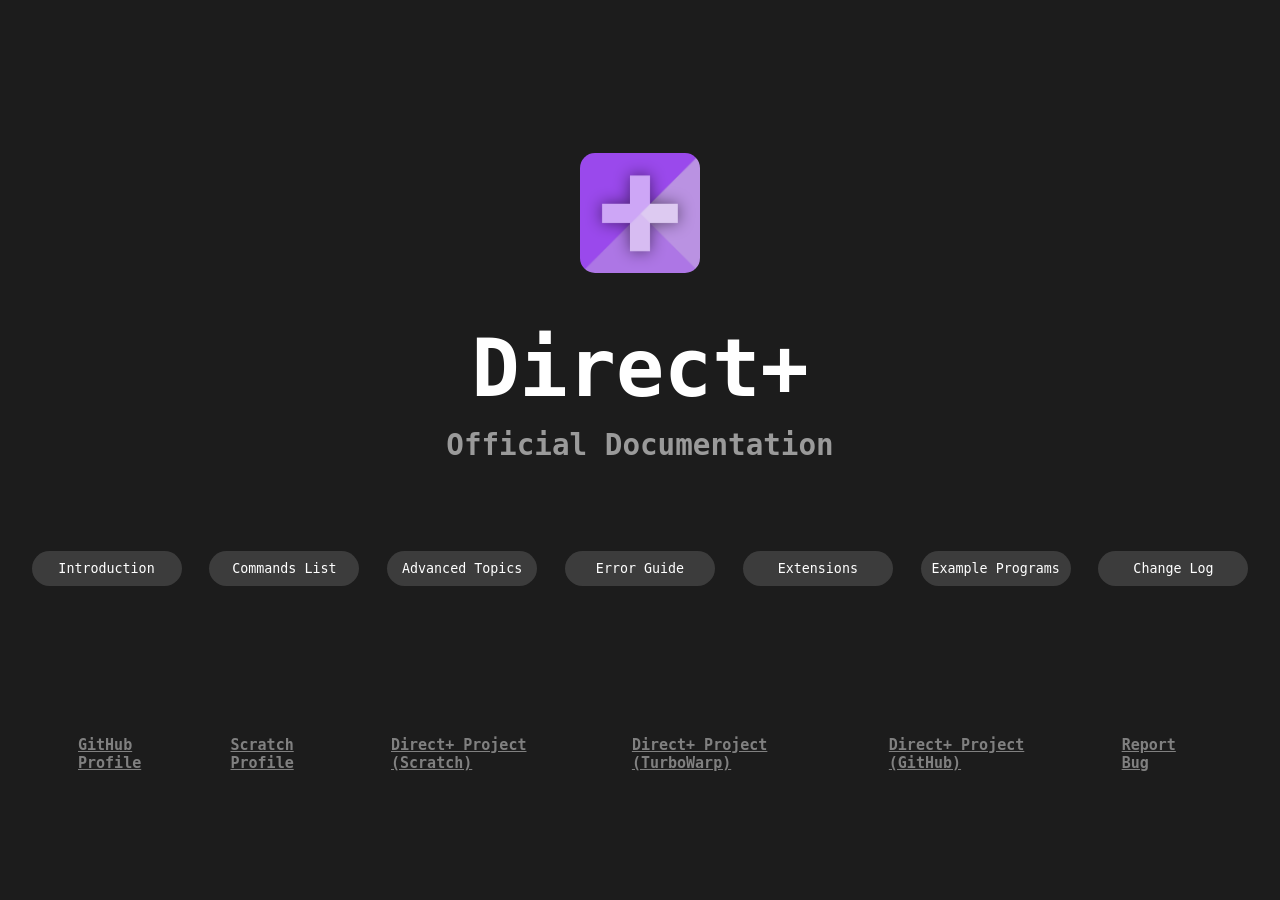
<file: docs/index.html>
<!DOCTYPE html>
<html lang="en">
    <head>
        <title>Direct+ Official Documentation</title>
        <meta charset="UTF-8">
        <meta name="google-site-verification" content="j9kWLOAFXV8In6po09F0lilmvn9TvzdoTf05JleDmso" />
        <link rel="stylesheet" href="styles.css">
        <link rel="icon" type="image/x-icon" href="images/favicon.ico">
        <script src="script.js" defer></script>
    </head>
    <body>
        <div class="Landing">
            <div class="Text">
                <img src="images/logo.png" alt="Direct+ Logo" class="Logo">
                <div class="Title">
                    <h1>Direct+</h1>
                </div>
                <div class="TitleContainer">
                    <div class="Explanation">
                        <h3>Official Documentation</h3>
                    </div>
                </div>
                <div class="NavButtons">
                    <button class="IntroductionButton" id="IntroductionButton">Introduction</button>
                    <button class="CommandsListButton" id="CommandsListButton">Commands List</button>
                    <button class="AdvancedTopicsButton" id="AdvancedTopicsButton">Advanced Topics</button>
                    <button class="ErrorGuideButton" id="ErrorGuideButton">Error Guide</button>
                    <button class="ExtensionsButton" id="ExtensionsButton">Extensions</button>
                    <button class="ProgramsButton" id="ExamplesButton">Example Programs</button>
                    <button class="ChangeLogButton" id="ChangeLogButton">Change Log</button>
                </div>
                <div class="Footer">
                    <a href="https://github.com/SML365" class="LinkGray">GitHub Profile</a>
                    <a href="https://scratch.mit.edu/users/SML_365" class="LinkGray">Scratch Profile</a>
                    <a href="https://scratch.mit.edu/projects/1183429217" class="LinkGray">Direct+ Project (Scratch)</a>
                    <a href="https://turbowarp.org/1183429217" class="LinkGray">Direct+ Project (TurboWarp)</a>
                    <a href="https://github.com/SML365/directplus" class="LinkGray">Direct+ Project (GitHub)</a>
                    <a href="https://github.com/SML365/directplus/issues" class="LinkGray">Report Bug</a>
                </div>
            </div>
        </div>
    </body>
</html>
</file>
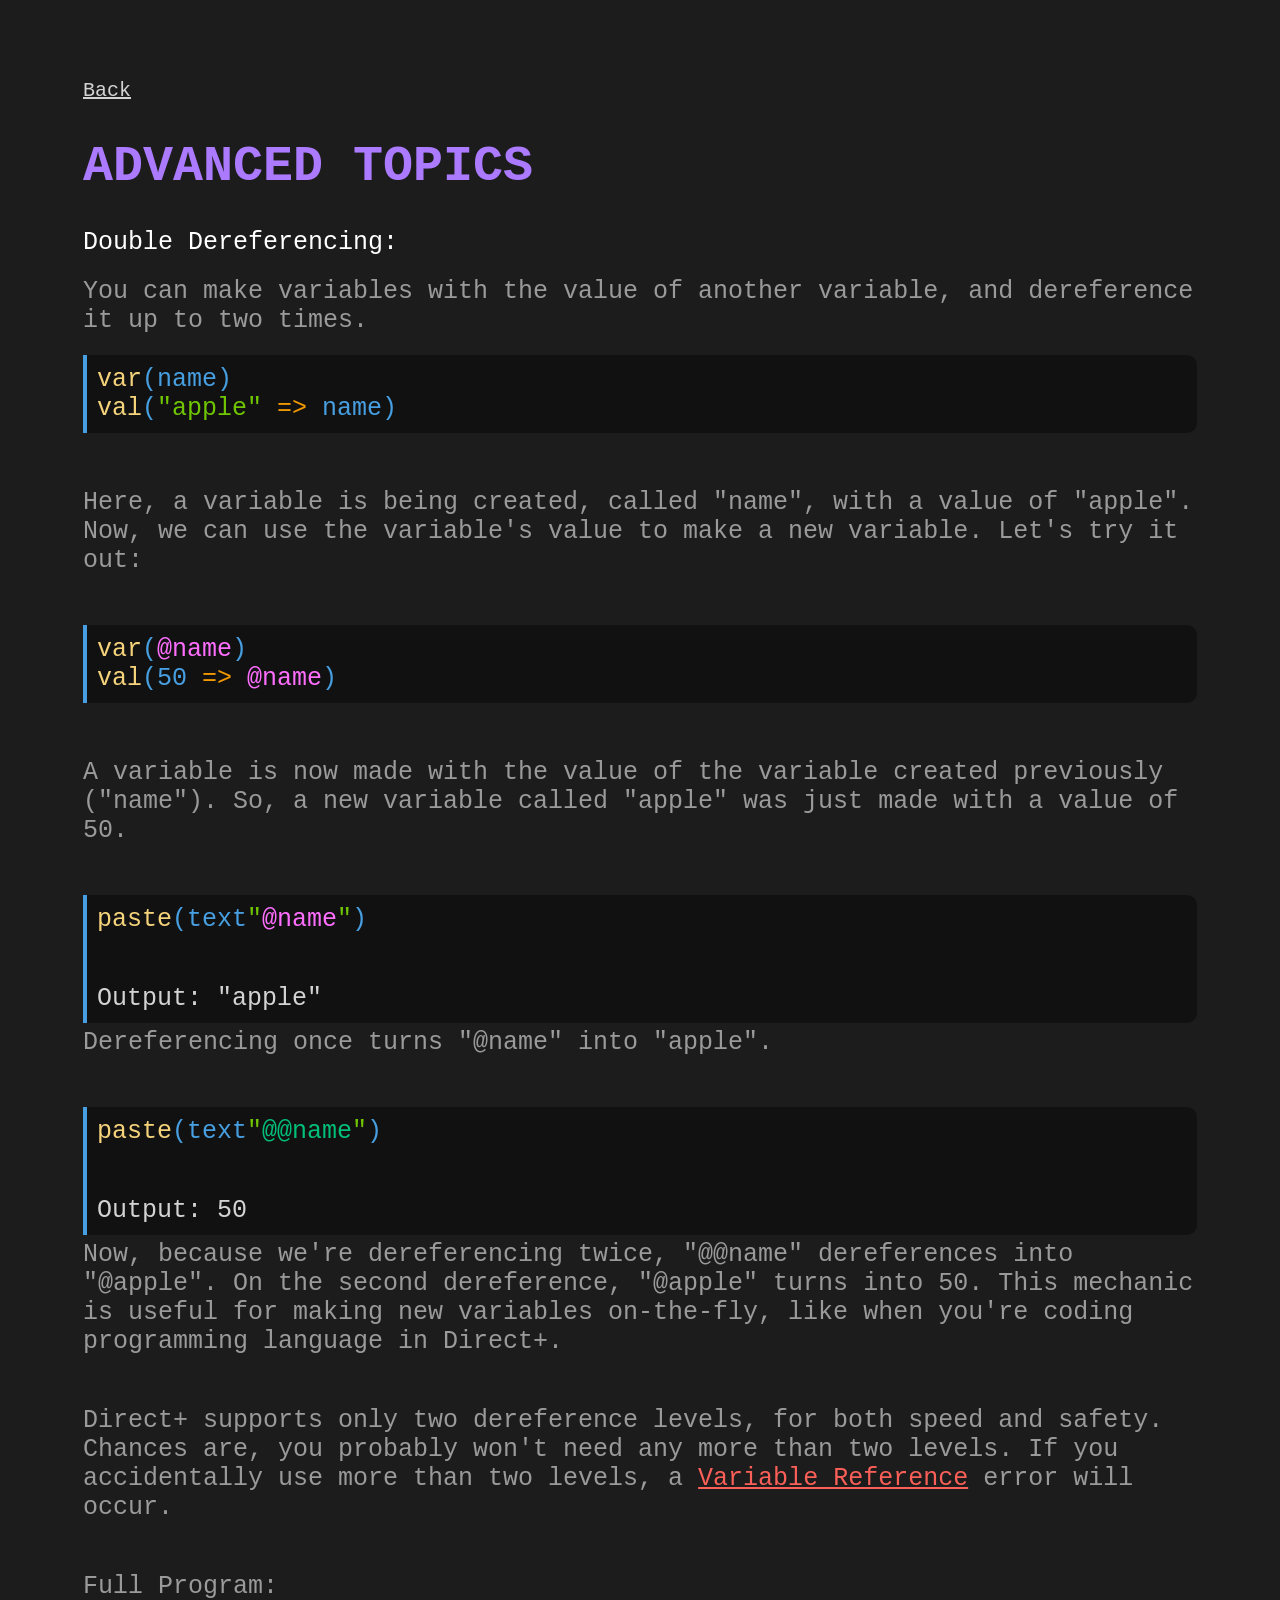
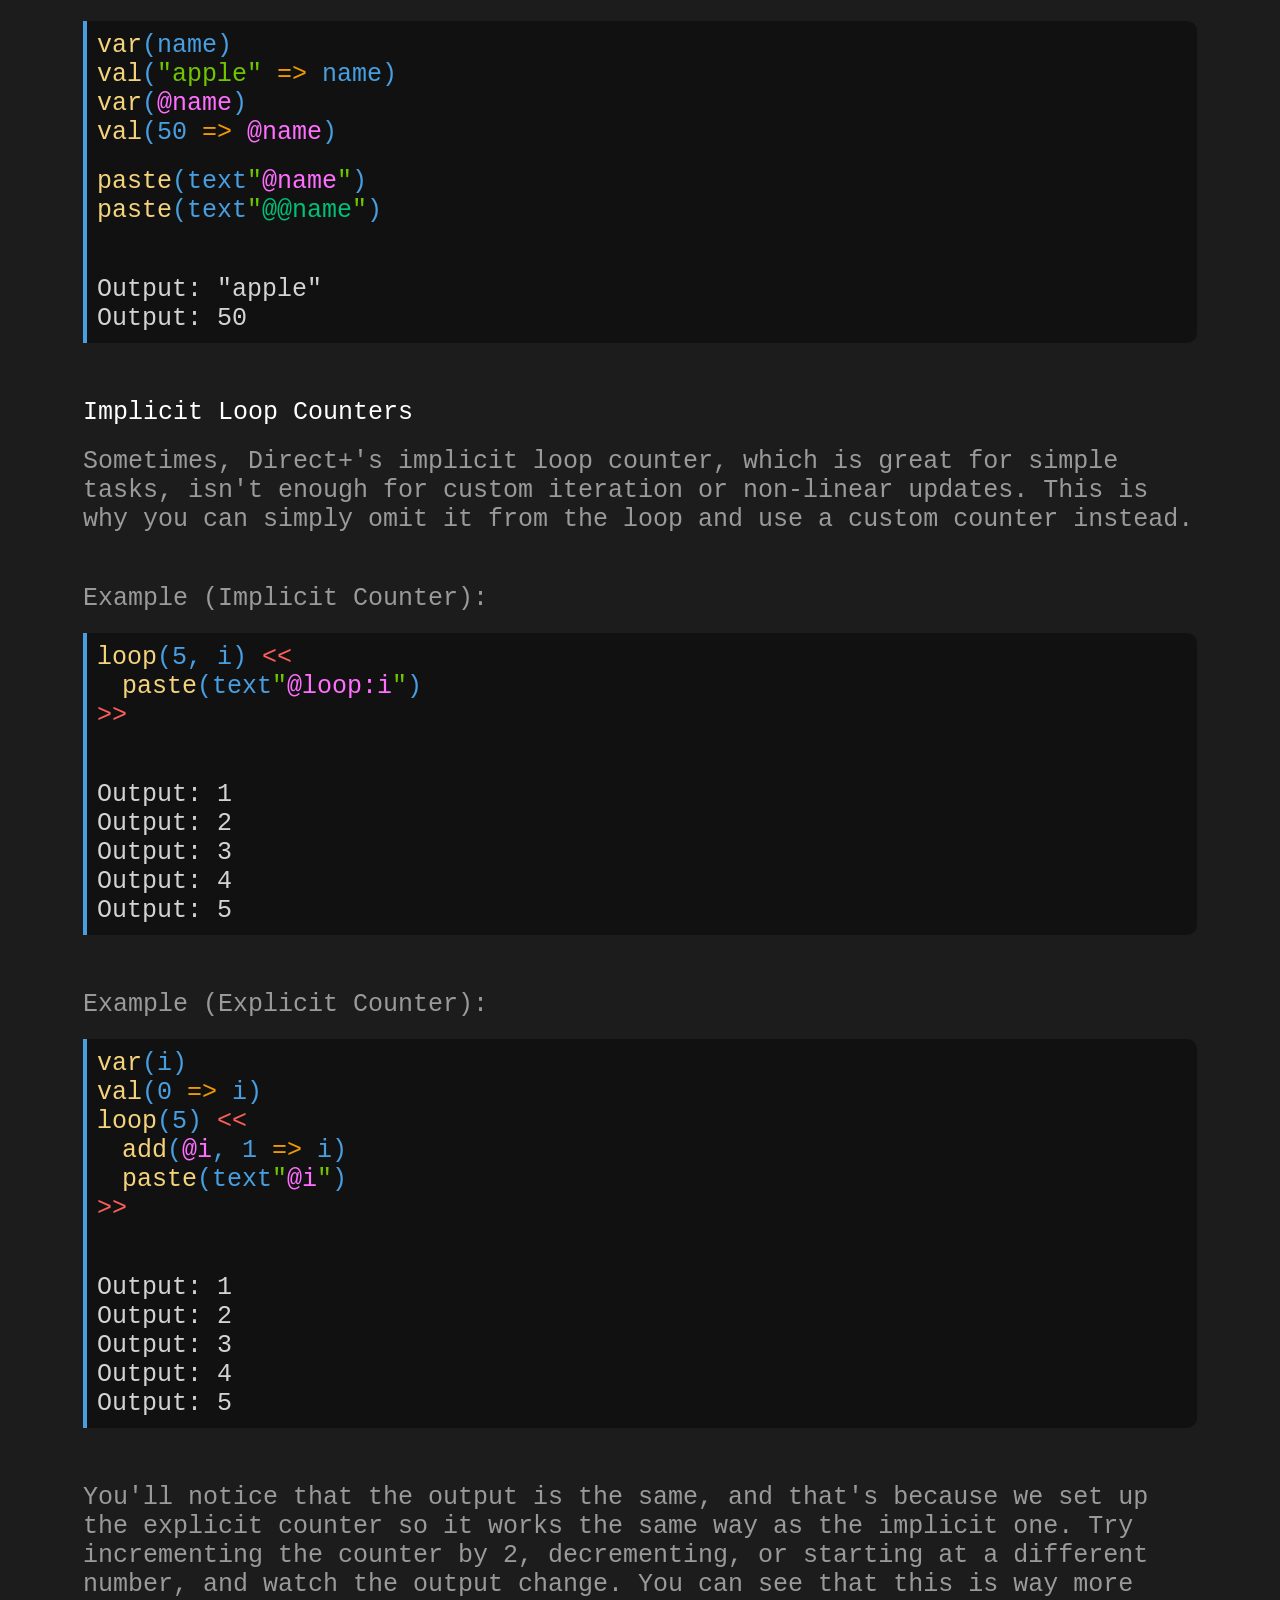
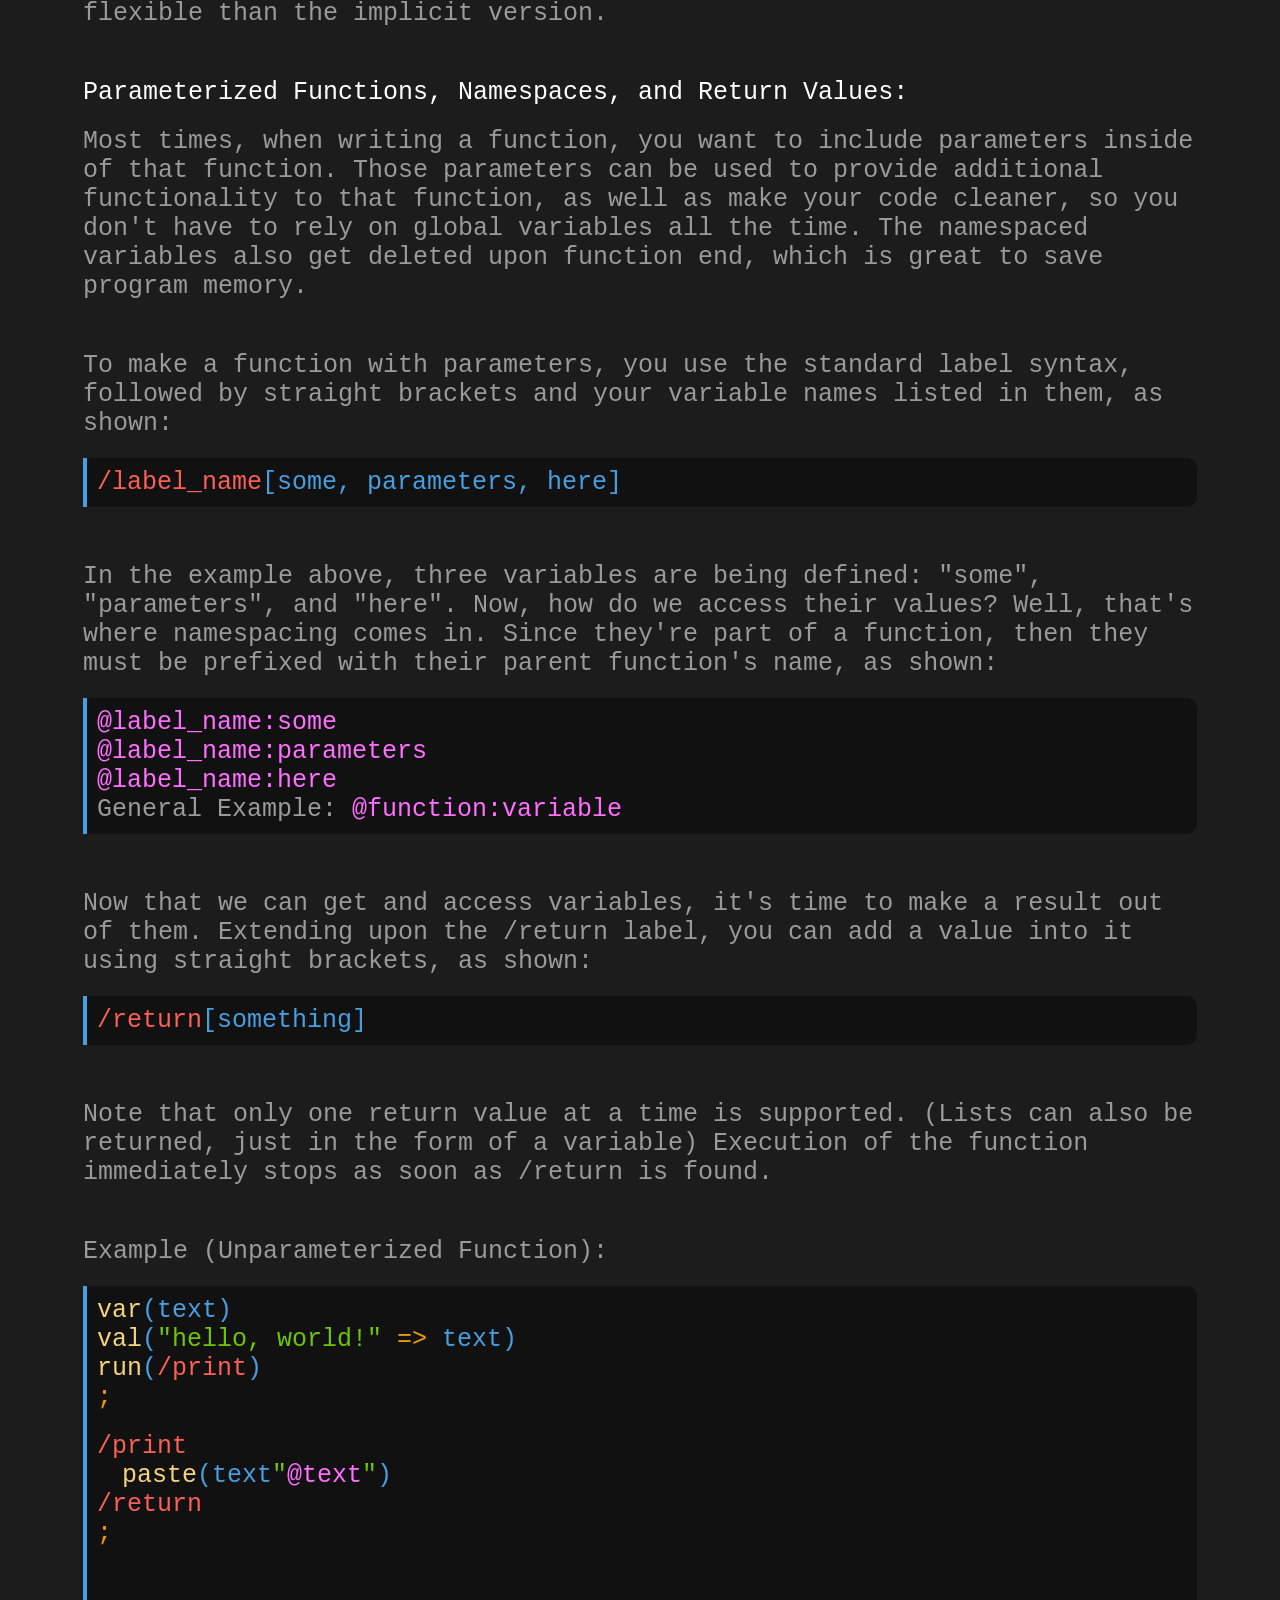
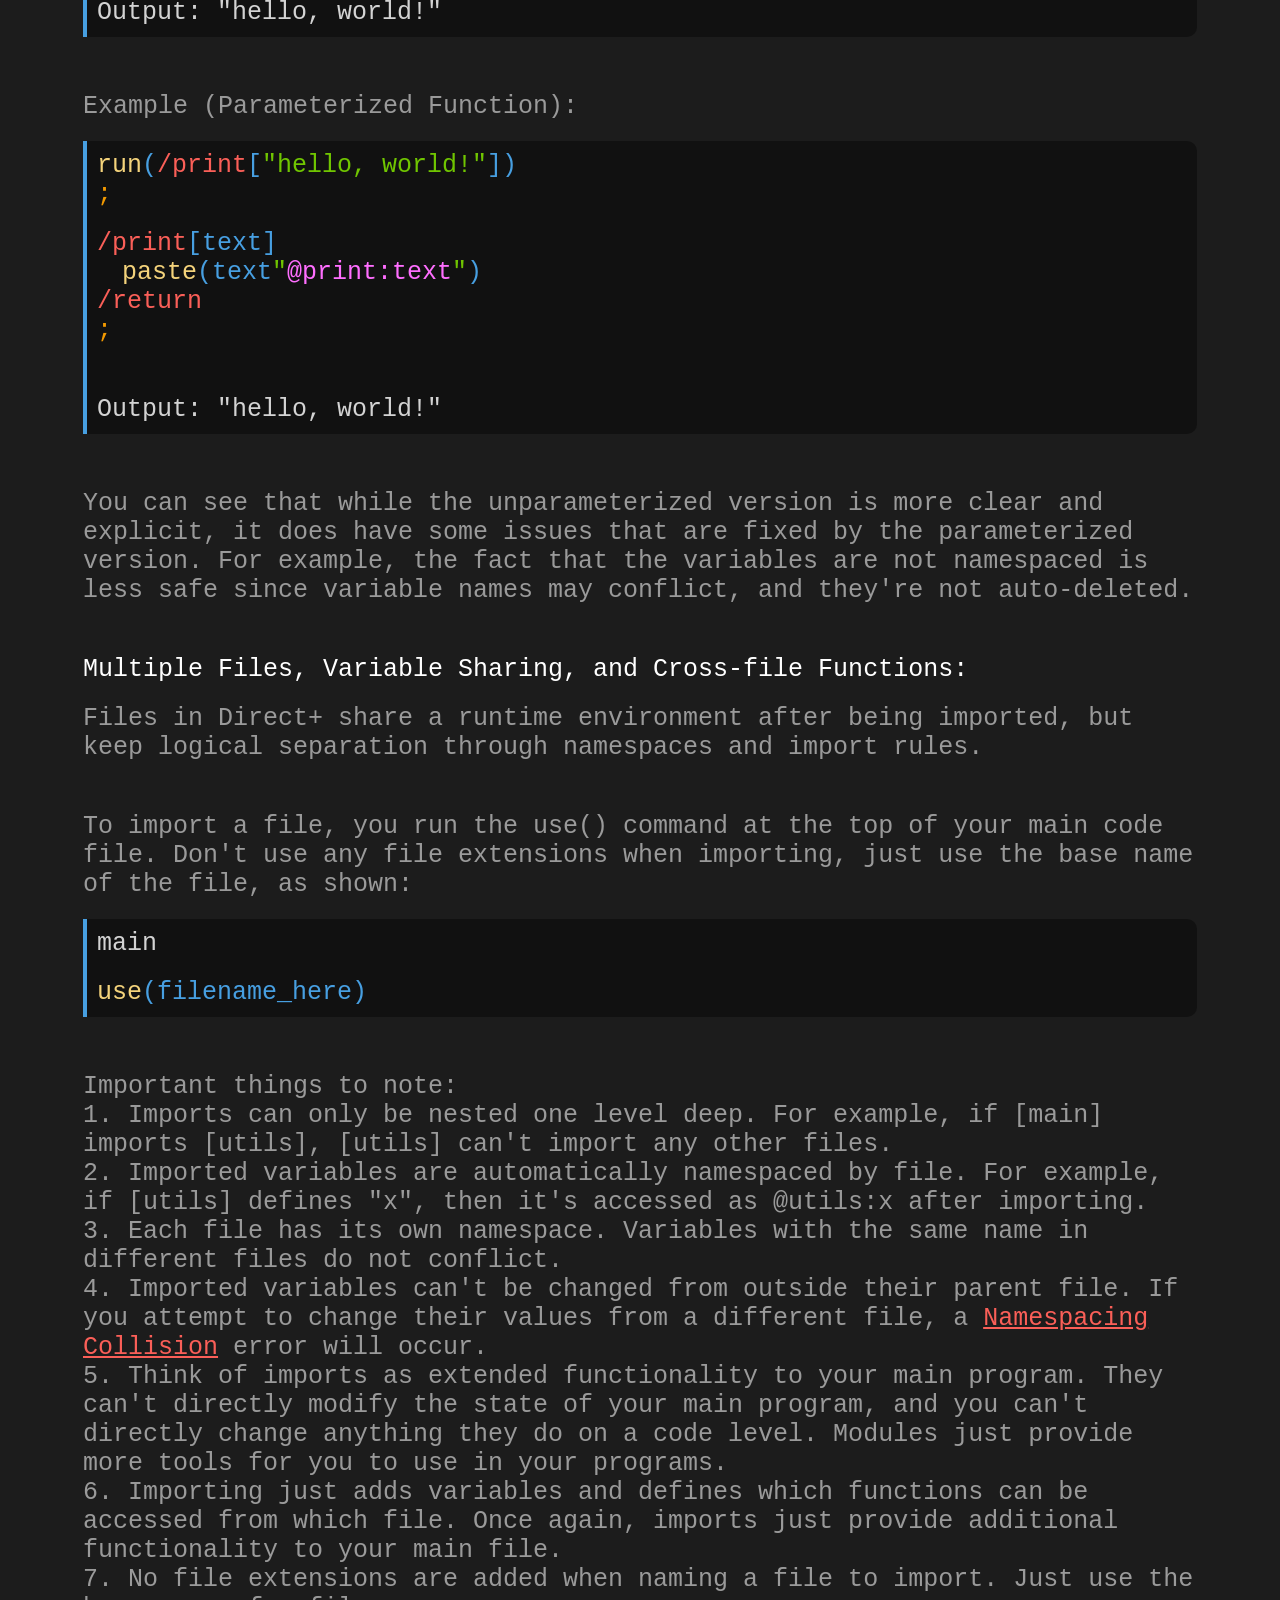
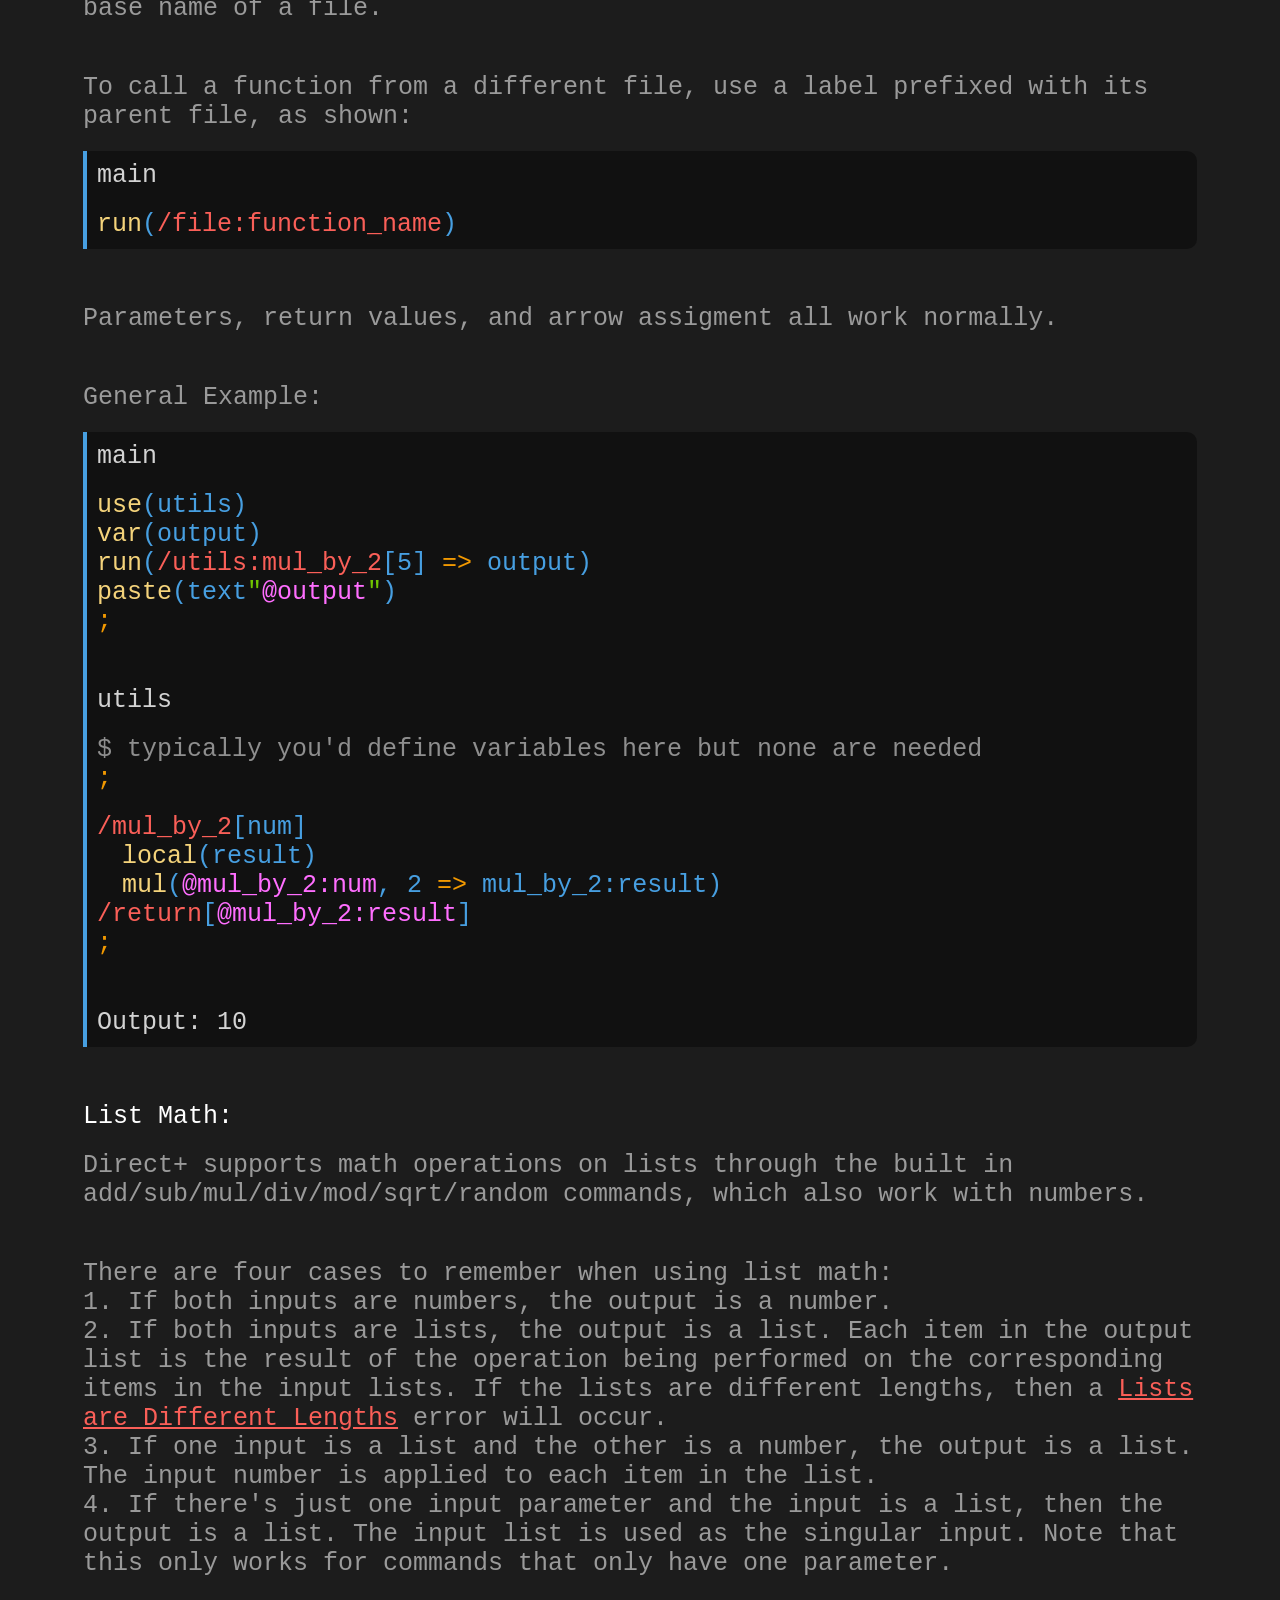
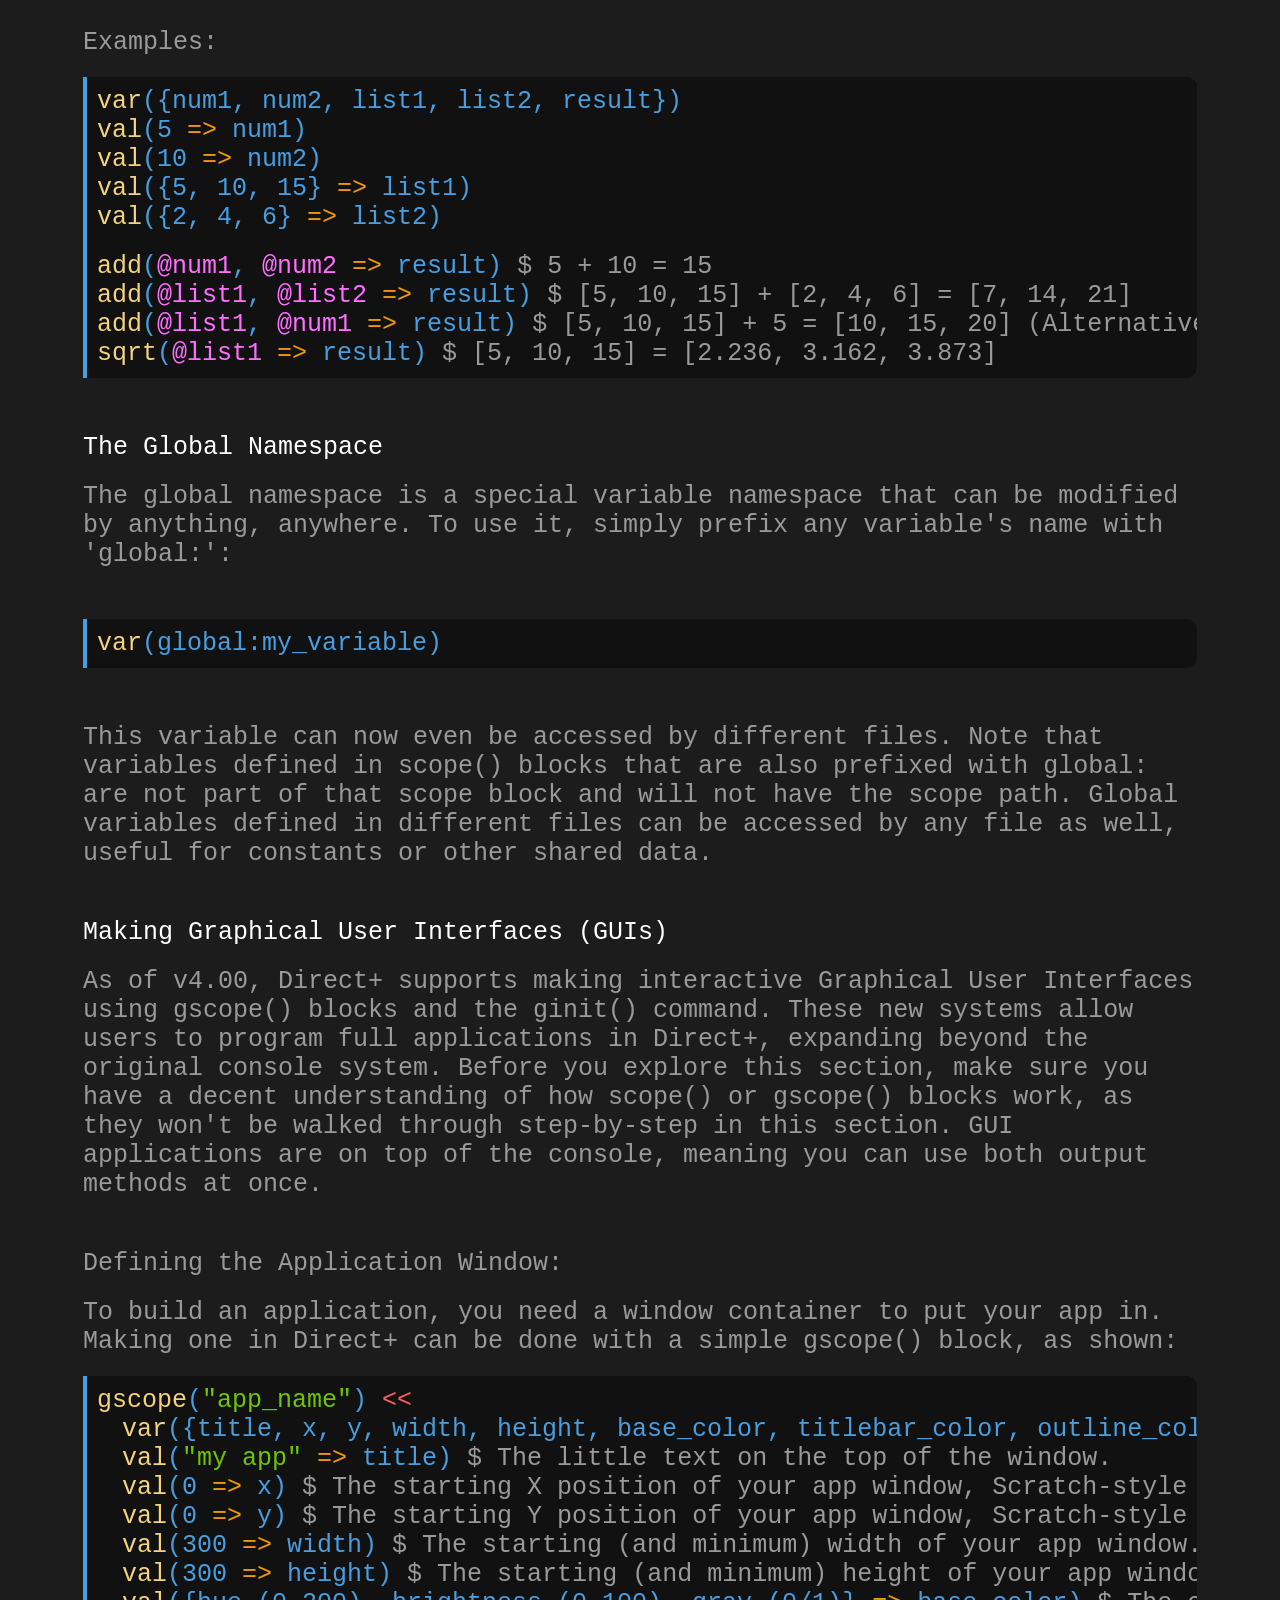
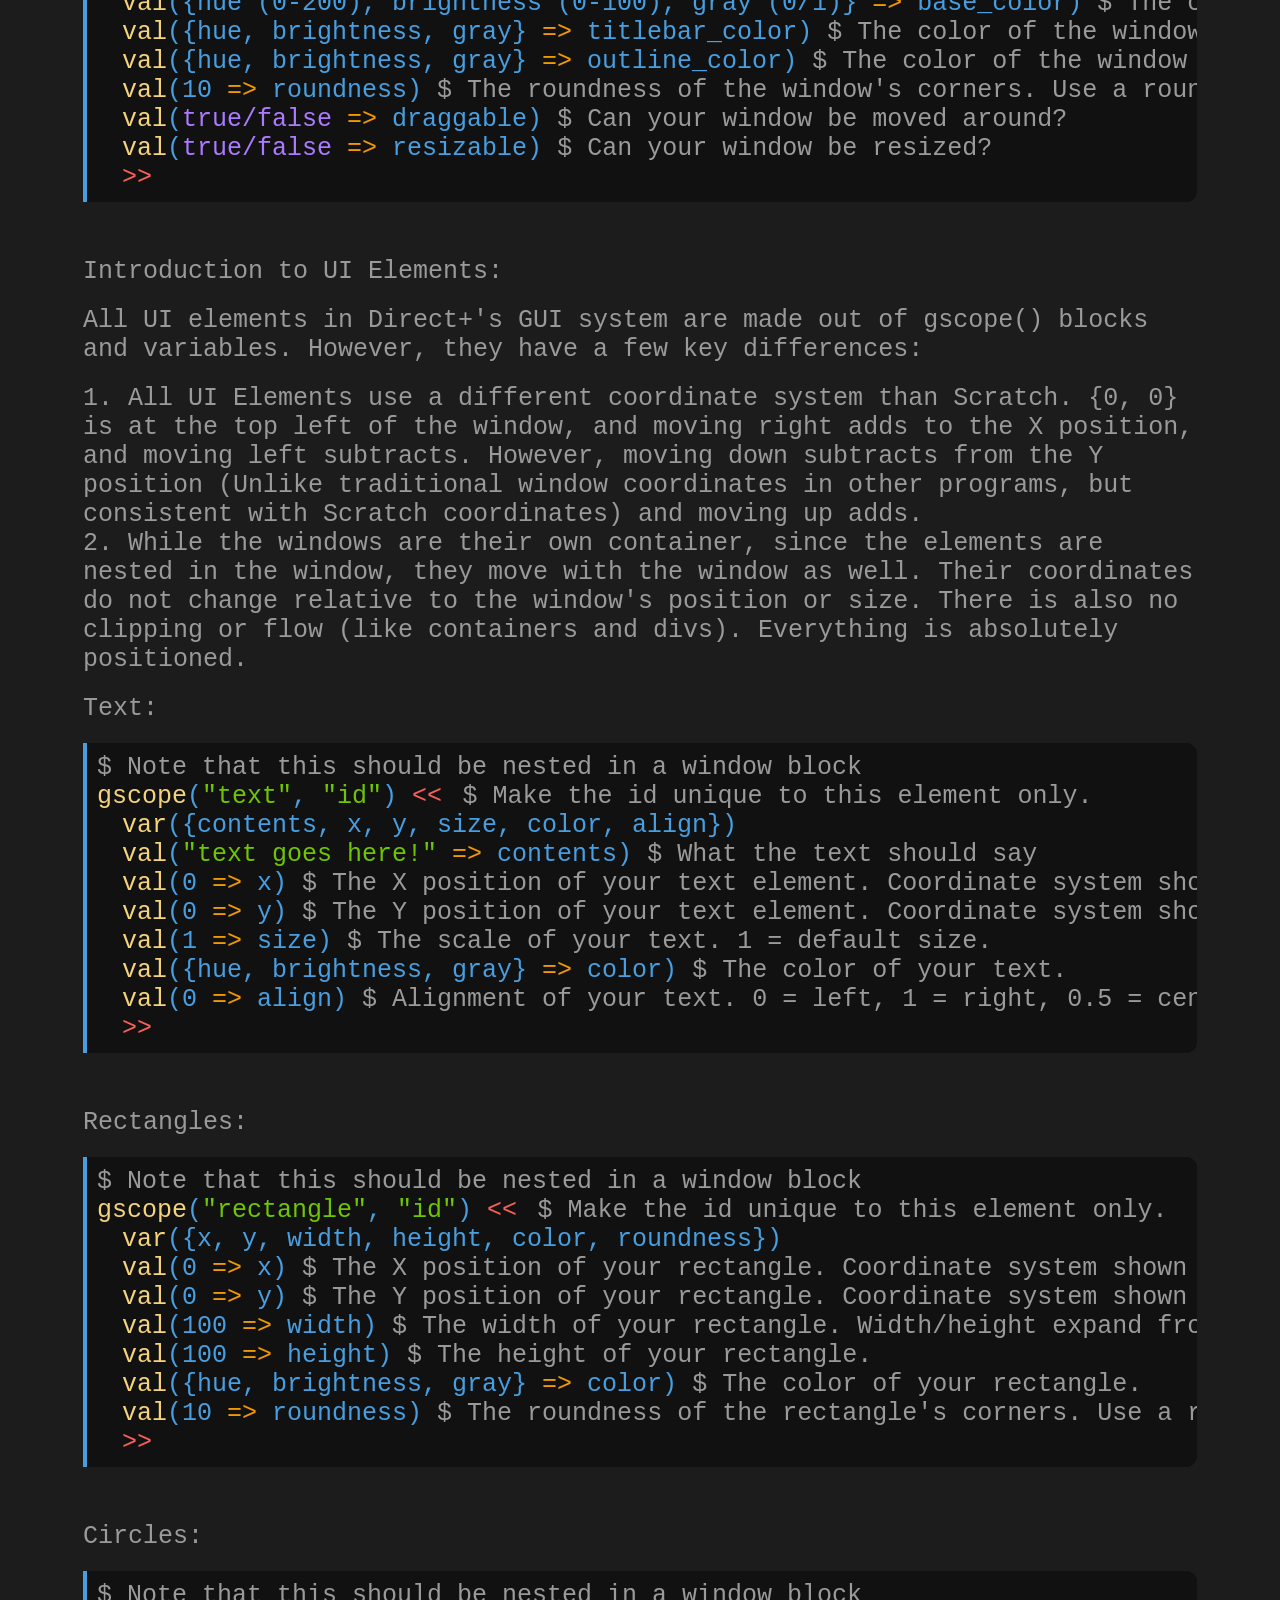
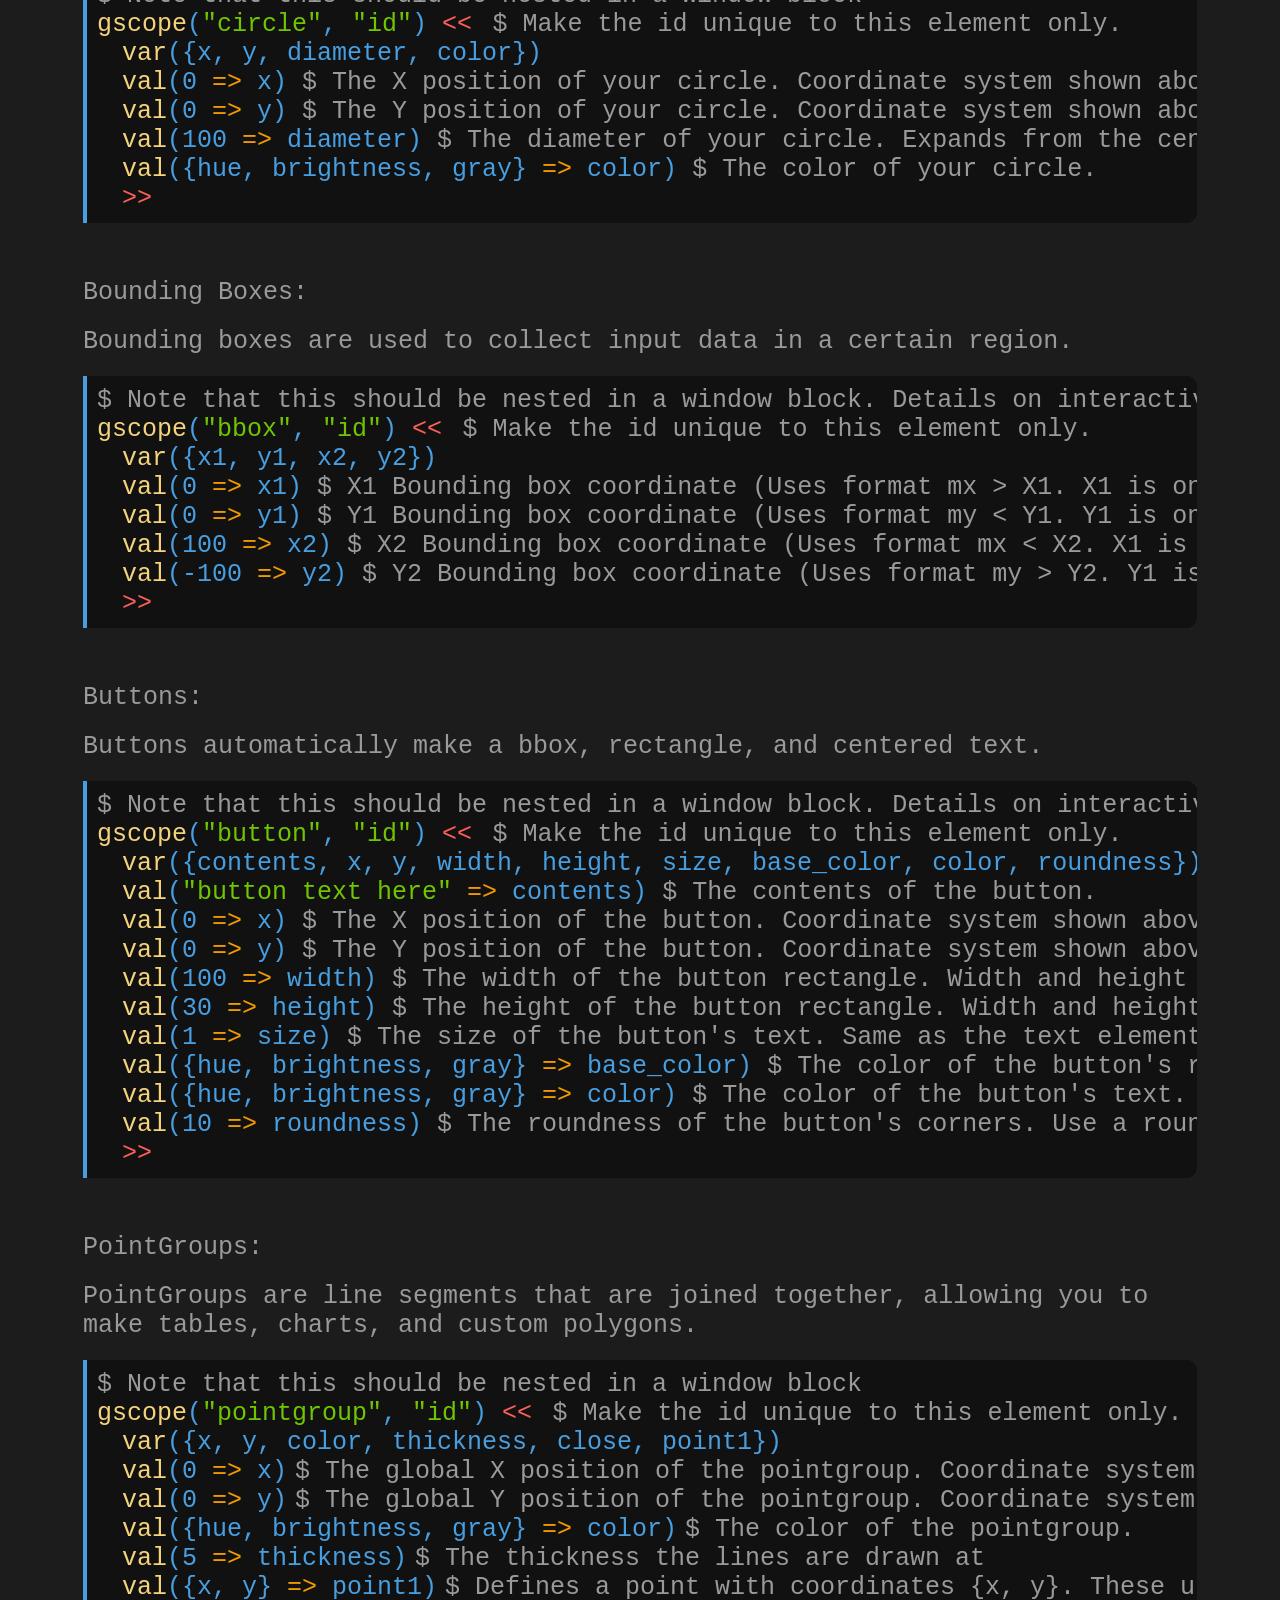
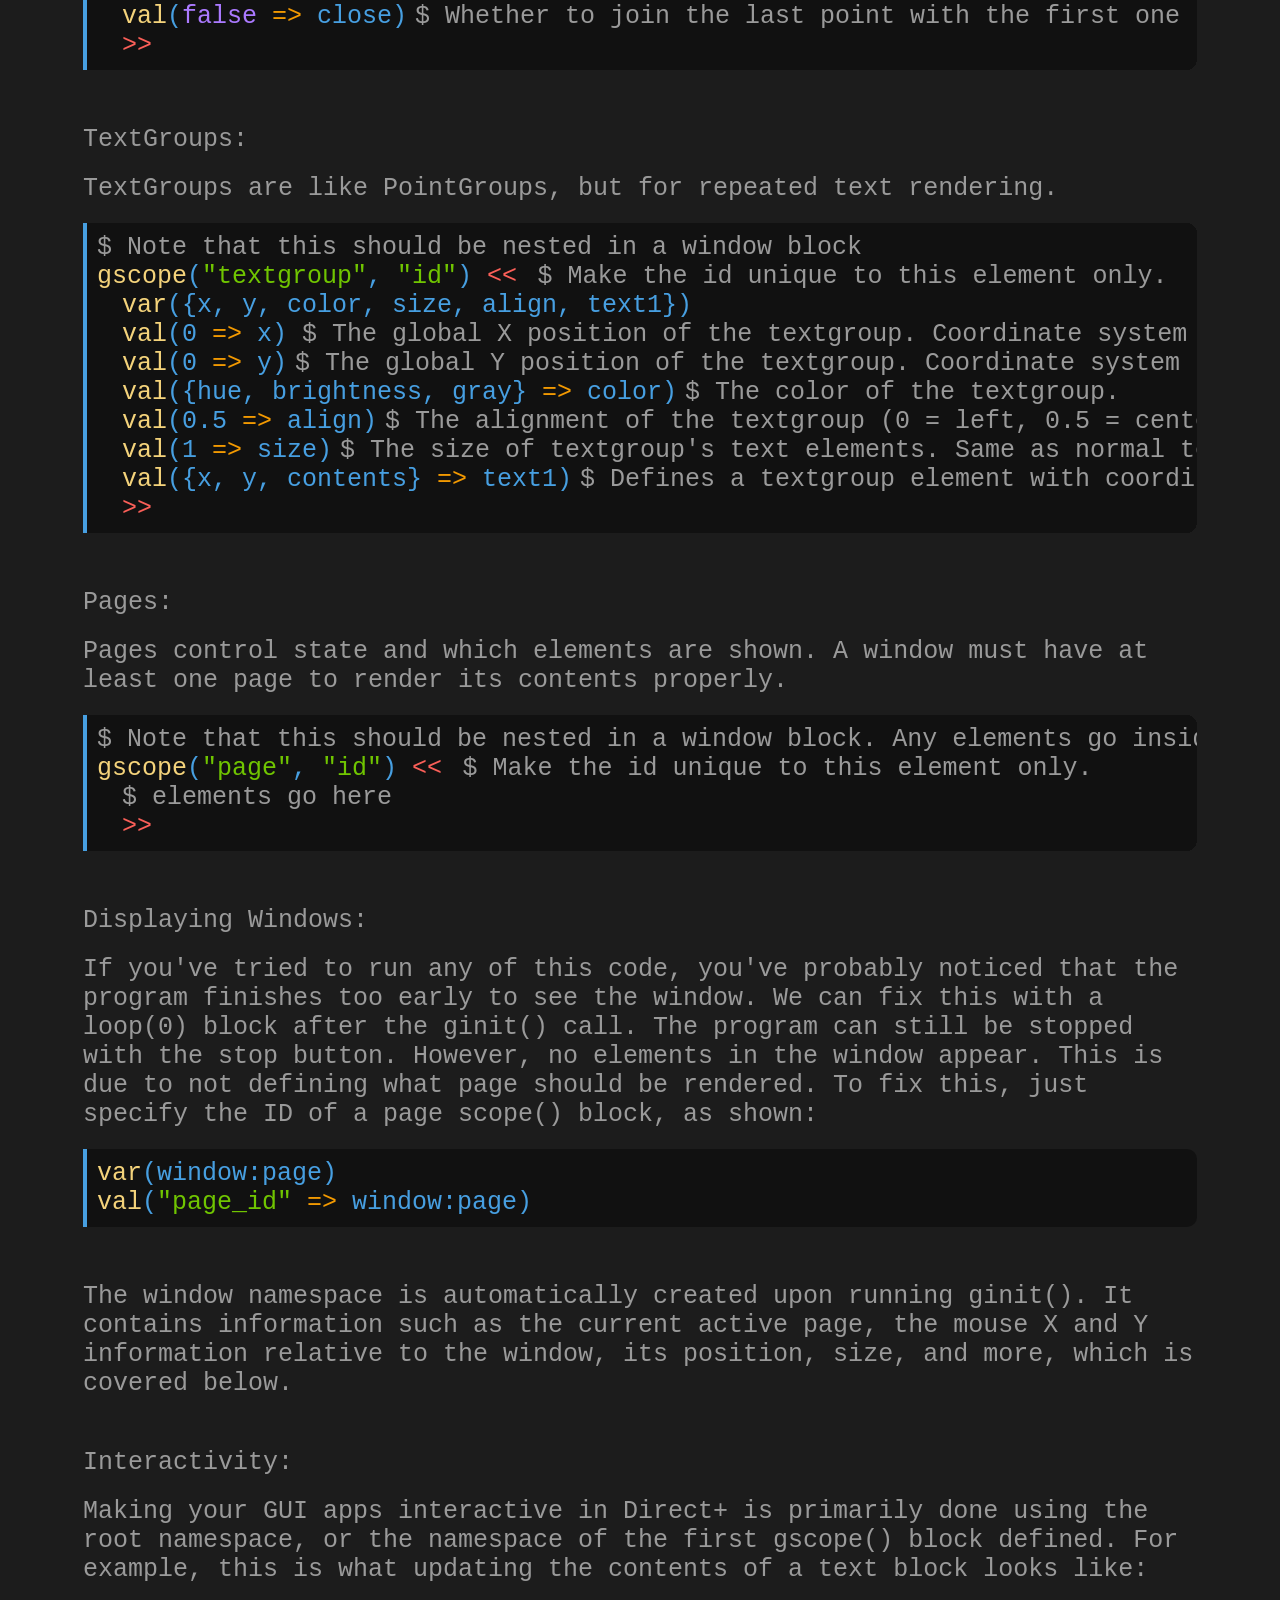
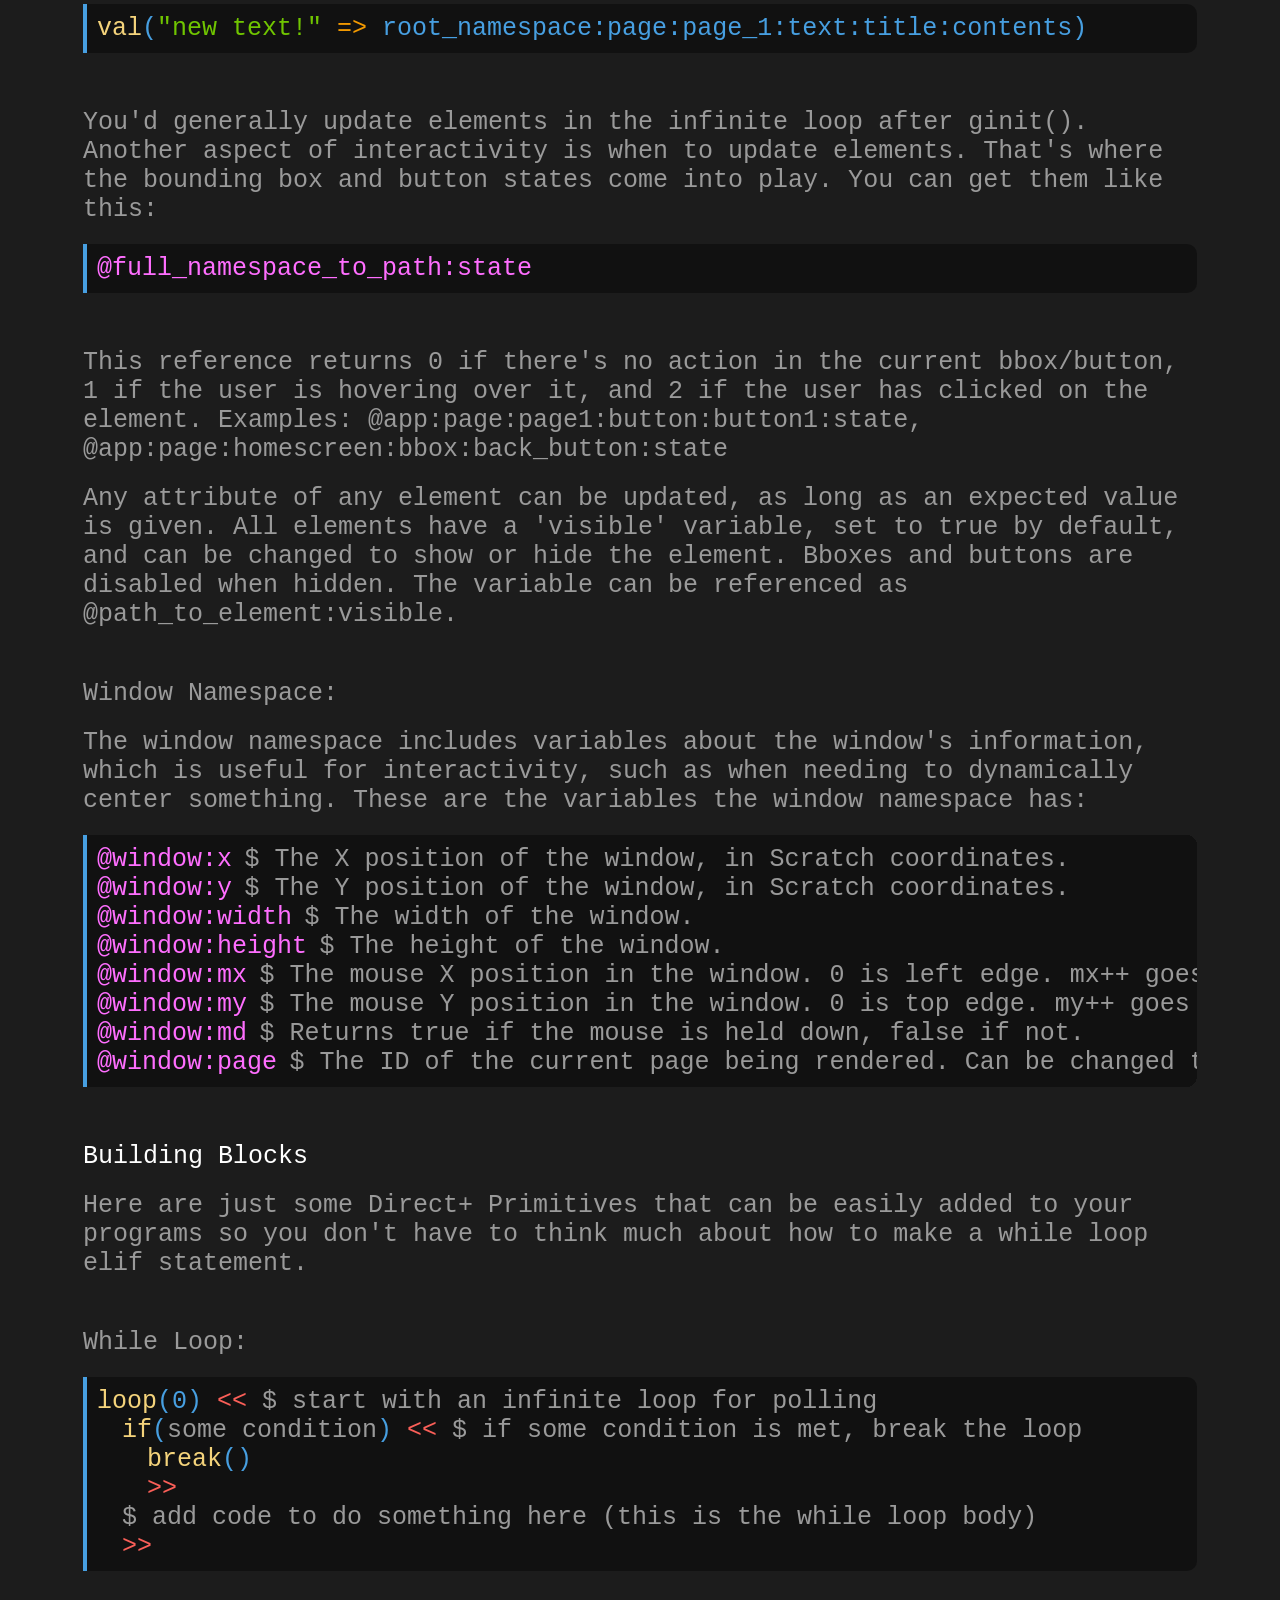
<file: docs/advancedtopics.html>
<!DOCTYPE html>
<html lang="en">
    <head>
        <title>Advanced Topics - Direct+ Official Documentation</title>
        <meta charset="UTF-8">
        <link rel="stylesheet" href="styles.css">
        <link rel="icon" type="image/x-icon" href="images/favicon.ico">
    </head>
    <body>
        <div class="AdvancedTopics">
            <div class="Text">
                <div class="Title">
                    <a href="index.html" class="Back">Back</a> 
                    <h1>ADVANCED TOPICS</h1>
                </div>

                <span class="White" id="DoubleDereferencing">Double Dereferencing: </span>
                <div class="Break"></div>

                <div class="Explanation">You can make variables with the value of another variable, and dereference it up to two times.</div>
                <div class="Break"></div>

                <div class="CodeBlock">
                    <div>
                        <span class="Keyword">var</span><span class="Argument">(name)</span>
                    </div>
                    <div>
                        <span class="Keyword">val</span><span class="Argument">(<span class="String">"apple"</span><span class="Arrow"> => </span><span class="Argument">name)</span>
                    </div>
                </div>
                <div class="WideBreak"></div>

                <div class="Explanation">Here, a variable is being created, called "name", with a value of "apple". Now, we can use the variable's value to make a new variable. Let's try it out:</div>
                <div class="WideBreak"></div>

                <div class="CodeBlock">
                    <div>
                        <span class="Keyword">var</span><span class="Argument">(<span class="Variable">@name</span>)</span>
                    </div>
                    <div>
                        <span class="Keyword">val</span><span class="Argument">(50<span class="Arrow"> => </span><span class="Argument"><span class="Variable">@name</span>)</span>
                    </div>
                </div>
                <div class="WideBreak"></div>
                
                <div class="Explanation">A variable is now made with the value of the variable created previously ("name"). So, a new variable called "apple" was just made with a value of 50.</div>
                <div class="WideBreak"></div>

                <div class="CodeBlock">
                    <span class="Keyword">paste</span><span class="Argument">(text</span><span class="String">"</span><span class="Variable">@name</span><span class="String">"</span><span class="Argument">)</span>
                    <div class="WideBreak"></div>
                    <div class="Gray">Output: "apple"</div>
                </div>
                <div class="Explanation">Dereferencing once turns "@name" into "apple".</div>
                <div class="WideBreak"></div>

                <div class="CodeBlock">
                    <span class="Keyword">paste</span><span class="Argument">(text</span><span class="String">"</span><span class="Double">@@name</span><span class="String">"</span><span class="Argument">)</span>
                    <div class="WideBreak"></div>
                    <div class="Gray">Output: 50</div>
                </div>
                <div class="Explanation">Now, because we're dereferencing twice, "@@name" dereferences into "@apple". On the second dereference, "@apple" turns into 50. This mechanic is useful for making new variables on-the-fly, like when you're coding programming language in Direct+.</div>
                <div class="WideBreak"></div>

                <div class="Explanation">Direct+ supports only two dereference levels, for both speed and safety. Chances are, you probably won't need any more than two levels. If you accidentally use more than two levels, a <a class="LinkErrorGuide" href="errorguide.html">Variable Reference</a> error will occur.</div>
                <div class="WideBreak"></div>

                <div class="Explanation">Full Program:</div>
                <div class="Break"></div>
                <div class="CodeBlock">
                    <div>
                        <span class="Keyword">var</span><span class="Argument">(name)</span>
                    </div>
                    <div>
                        <span class="Keyword">val</span><span class="Argument">(</span><span class="String">"apple"</span><span class="Arrow"> => </span><span class="Argument">name)</span> 
                    </div>
                    <div>
                        <span class="Keyword">var</span><span class="Argument">(<span class="Variable">@name</span>)</span> 
                    </div>
                    <div>
                        <span class="Keyword">val</span><span class="Argument">(50<span class="Arrow"> => </span><span class="Argument"><span class="Variable">@name</span>)</span> 
                    </div>
                    <div class="Break"></div>
                    <div>
                        <span class="Keyword">paste</span><span class="Argument">(text</span><span class="String">"</span><span class="Variable">@name</span><span class="String">"</span><span class="Argument">)</span>
                    </div>
                    <div>
                        <span class="Keyword">paste</span><span class="Argument">(text</span><span class="String">"</span><span class="Double">@@name</span><span class="String">"</span><span class="Argument">)</span>
                    </div>
                    <div class="WideBreak"></div>
                    <div class="Gray">Output: "apple"</div>
                    <div class="Gray">Output: 50</div>
                </div>
                <div class="WideBreak"></div>

                <span class="White" id="ImplicitLoops">Implicit Loop Counters</span>
                <div class="Break"></div>

                <div class="Explanation">Sometimes, Direct+'s implicit loop counter, which is great for simple tasks, isn't enough for custom iteration or non-linear updates. This is why you can simply omit it from the loop and use a custom counter instead.</div>
                <div class="WideBreak"></div>

                <div class="Explanation">Example (Implicit Counter): </div>
                <div class="Break"></div>

                <div class="CodeBlock">
                    <div>
                        <span class="Keyword">loop</span><span class="Argument">(5, i)</span><span class="Operator"> <<</span>
                    </div>
                    <div>
                        <span class="Keyword">&ensp;&ensp;paste</span><span class="Argument">(text</span><span class="String">"</span><span class="Variable">@loop:i</span><span class="String">"</span><span class="Argument">)</span>
                    </div>
                    <div>
                        <span class="Operator">>></span>
                    </div>
                    <div class="WideBreak"></div>
                    <div class="Gray">Output: 1</div>
                    <div class="Gray">Output: 2</div>
                    <div class="Gray">Output: 3</div>
                    <div class="Gray">Output: 4</div>
                    <div class="Gray">Output: 5</div>
                </div>
                <div class="WideBreak"></div>

                <div class="Explanation">Example (Explicit Counter): </div>
                <div class="Break"></div>

                <div class="CodeBlock">
                    <div>
                        <span class="Keyword">var</span><span class="Argument">(i)</span>
                    </div>
                    <div>
                        <span class="Keyword">val</span><span class="Argument">(0 <span class="Arrow">=> </span><span class="Argument">i)</span>
                    </div>
                    <div>
                        <span class="Keyword">loop</span><span class="Argument">(5)</span><span class="Operator"> <<</span>
                    </div>
                    <div>
                        <span class="Keyword">&ensp;&ensp;add</span><span class="Argument">(</span><span class="Variable">@i</span><span class="Argument">, 1</span><span class="Arrow"> => </span><span class="Argument">i)</span>
                    </div>
                    <div>
                        <span class="Keyword">&ensp;&ensp;paste</span><span class="Argument">(text</span><span class="String">"</span><span class="Variable">@i</span><span class="String">"</span><span class="Argument">)</span>
                    </div>
                    <div>
                        <span class="Operator">>></span>
                    </div>
                    <div class="WideBreak"></div>
                    <div class="Gray">Output: 1</div>
                    <div class="Gray">Output: 2</div>
                    <div class="Gray">Output: 3</div>
                    <div class="Gray">Output: 4</div>
                    <div class="Gray">Output: 5</div>
                </div>
                <div class="WideBreak"></div>

                <div class="Explanation">You'll notice that the output is the same, and that's because we set up the explicit counter so it works the same way as the implicit one. Try incrementing the counter by 2, decrementing, or starting at a different number, and watch the output change. You can see that this is way more flexible than the implicit version.</div>
                <div class="WideBreak"></div>

                <span class="White" id="Functions">Parameterized Functions, Namespaces, and Return Values: </span>
                <div class="Break"></div>

                <div class="Explanation">Most times, when writing a function, you want to include parameters inside of that function. Those parameters can be used to provide additional functionality to that function, as well as make your code cleaner, so you don't have to rely on global variables all the time. The namespaced variables also get deleted upon function end, which is great to save program memory.</div>
                <div class="WideBreak"></div>

                <div class="Explanation">To make a function with parameters, you use the standard label syntax, followed by straight brackets and your variable names listed in them, as shown:</div>
                <div class="Break"></div>

                <div class="CodeBlock">
                    <span class="Label">/label_name</span><span class="Argument">[some, parameters, here]</span>
                </div>
                <div class="WideBreak"></div>
                <div class="Explanation">In the example above, three variables are being defined: "some", "parameters", and "here". Now, how do we access their values? Well, that's where namespacing comes in. Since they're part of a function, then they must be prefixed with their parent function's name, as shown:</div>

                <div class="Break"></div>
                <div class="CodeBlock">
                    <div>
                        <span class="Variable">@label_name:some</span>
                    </div>
                    <div>
                        <span class="Variable">@label_name:parameters</span>
                    </div>
                    <div>
                        <span class="Variable">@label_name:here</span>
                    </div>
                    <div>
                        <span class="Explanation">General Example: </span><span class="Variable">@function:variable</span>
                    </div>
                </div>
                <div class="WideBreak"></div>

                <div class="Explanation">Now that we can get and access variables, it's time to make a result out of them. Extending upon the /return label, you can add a value into it using straight brackets, as shown:</div>
                <div class="Break"></div> 

                <div class="CodeBlock">
                    <span class="Label">/return</span><span class="Argument">[something]</span>
                </div>
                <div class="WideBreak"></div>

                <div class="Explanation">Note that only one return value at a time is supported. (Lists can also be returned, just in the form of a variable) Execution of the function immediately stops as soon as /return is found.</div>
                <div class="WideBreak"></div>

                <div class="Explanation">Example (Unparameterized Function): </div>
                <div class="Break"></div>

                <div class="CodeBlock">
                    <div>
                        <span class="Keyword">var</span><span class="Argument">(text)</span>
                    </div>
                    <div>
                        <span class="Keyword">val</span><span class="Argument">(</span><span class="String">"hello, world!"</span><span class="Arrow"> => </span><span class="Argument">text)</span>
                    </div>
                    <div>
                        <span class="Keyword">run</span><span class="Argument">(</span><span class="Label">/print</span><span class="Argument">)</span>
                    </div>
                    <div>
                        <span class="Terminator">;</span>
                    </div>
                    <div class="Break"></div>
                    <div>
                        <span class="Label">/print</span>
                    </div>
                    <div>
                        <span class="Keyword">&ensp;&ensp;paste</span><span class="Argument">(text</span><span class="String">"<span class="Variable">@text</span>"</span><span class="Argument">)</span>
                    </div>
                    <div>
                        <span class="Label">/return</span>
                    </div>
                    <div>
                        <span class="Terminator">;</span>
                    </div>
                    <div class="WideBreak"></div>
                    <div class="Gray">Output: "hello, world!"</div>
                </div>
                <div class="WideBreak"></div>

                <div class="Explanation">Example (Parameterized Function): </div>
                <div class="Break"></div>
                
                <div class="CodeBlock">
                    <div>
                        <span class="Keyword">run</span><span class="Argument">(</span><span class="Label">/print</span><span class="Argument">[<span class="String">"hello, world!"</span>])</span>
                    </div>
                    <div>
                        <span class="Terminator">;</span>
                    </div>
                    <div class="Break"></div>
                    <div>
                        <span class="Label">/print</span><span class="Argument">[text]</span>
                    </div>
                    <div>
                        <span class="Keyword">&ensp;&ensp;paste</span><span class="Argument">(text</span><span class="String">"<span class="Variable">@print:text</span>"</span><span class="Argument">)</span>
                    </div>
                    <div>
                        <span class="Label">/return</span>
                    </div>
                    <div>
                        <span class="Terminator">;</span>
                    </div>
                    <div class="WideBreak"></div>
                    <div class="Gray">Output: "hello, world!"</div>
                </div>
                <div class="WideBreak"></div>

                <div class="Explanation">You can see that while the unparameterized version is more clear and explicit, it does have some issues that are fixed by the parameterized version. For example, the fact that the variables are not namespaced is less safe since variable names may conflict, and they're not auto-deleted.</div>
                <div class="WideBreak"></div>

                <span class="White" id="Modules">Multiple Files, Variable Sharing, and Cross-file Functions:</span>
                <div class="Break"></div>

                <div class="Explanation">Files in Direct+ share a runtime environment after being imported, but keep logical separation through namespaces and import rules.</div>
                <div class="WideBreak"></div>

                <div class="Explanation">To import a file, you run the use() command at the top of your main code file. Don't use any file extensions when importing, just use the base name of the file, as shown:</div>
                <div class="Break"></div>

                <div class="CodeBlock">
                    <div>
                        <span class="Gray">main</span>
                        <div class="Break"></div>
                    </div>
                    <span class="Keyword">use</span><span class="Argument">(filename_here)</span>
                </div>
                <div class="WideBreak"></div>

                <div class="Explanation">Important things to note: </div>
                <div class="Explanation">1. Imports can only be nested one level deep. For example, if [main] imports [utils], [utils] can't import any other files.</div>
                <div class="Explanation">2. Imported variables are automatically namespaced by file. For example, if [utils] defines "x", then it's accessed as @utils:x after importing.</div>
                <div class="Explanation">3. Each file has its own namespace. Variables with the same name in different files do not conflict.</div>
                <div class="Explanation">4. Imported variables can't be changed from outside their parent file. If you attempt to change their values from a different file, a <a class="LinkErrorGuide" href="errorguide.html">Namespacing Collision</a> error will occur.</div>
                <div class="Explanation">5. Think of imports as extended functionality to your main program. They can't directly modify the state of your main program, and you can't directly change anything they do on a code level. Modules just provide more tools for you to use in your programs.</div>
                <div class="Explanation">6. Importing just adds variables and defines which functions can be accessed from which file. Once again, imports just provide additional functionality to your main file.</div>
                <div class="Explanation">7. No file extensions are added when naming a file to import. Just use the base name of a file.</div>
                <div class="WideBreak"></div>

                <div class="Explanation">To call a function from a different file,  use a label prefixed with its parent file, as shown: </div>
                <div class="Break"></div>
                <div class="CodeBlock">
                    <div class="Gray">main</div>
                    <div class="Break"></div>
                    <div>
                        <span class="Keyword">run</span><span class="Argument">(<span class="Label">/file:function_name</span>)</span>
                    </div>
                </div>
                <div class="WideBreak"></div>

                <div class="Explanation">Parameters, return values, and arrow assigment all work normally.</div>
                <div class="WideBreak"></div>

                <div class="Explanation">General Example: </div>
                <div class="Break"></div>

                <div class="CodeBlock">
                    <div class="Gray">main</div>
                    <div class="Break"></div>


                    <div>
                        <span class="Keyword">use</span><span class="Argument">(utils)</span>
                    </div>
                    <div>
                        <span class="Keyword">var</span><span class="Argument">(output)</span>
                    </div>
                    <div>
                        <span class="Keyword">run</span><span class="Argument">(<span class="Label">/utils:mul_by_2</span>[5]<span class="Arrow"> => </span>output)</span>
                    </div>
                    <div>
                        <span class="Keyword">paste</span><span class="Argument">(text<span class="String">"<span class="Variable">@output</span>"</span>)</span>
                    </div>
                    <div>
                        <span class="Terminator">;</span>
                    </div>
                    <div class="WideBreak"></div>

                    <div class="Gray">utils</div>
                    <div class="Break"></div>
                    
                    <div>
                        <span class="Comment">$ typically you'd define variables here but none are needed</span>
                    </div>
                    <div>
                        <span class="Terminator">;</span>
                    </div>
                    <div class="Break"></div>

                    <div>
                        <span class="Label">/mul_by_2</span><span class="Argument">[num]</span>
                    </div>
                    <div>
                        <span class="Keyword">&ensp;&ensp;local</span><span class="Argument">(result)</span>
                    </div>
                    <div>
                        <span class="Keyword">&ensp;&ensp;mul</span><span class="Argument">(<span class="Variable">@mul_by_2:num</span>, 2 <span class="Arrow"> => </span>mul_by_2:result)</span>
                    </div>
                    <div>
                        <span class="Label">/return</span><span class="Argument">[<span class="Variable">@mul_by_2:result</span>]</span>
                    </div>
                    <div>
                        <span class="Terminator">;</span>
                    </div>

                    <div class="WideBreak"></div>
                    <div class="Gray">Output: 10</div>
                </div>
                <div class="WideBreak"></div>

                <span class="White" id="ListMath">List Math: </span>
                <div class="Break"></div>

                <div class="Explanation">Direct+ supports math operations on lists through the built in add/sub/mul/div/mod/sqrt/random commands, which also work with numbers.</div>
                <div class="WideBreak"></div>

                <div class="Explanation">There are four cases to remember when using list math: </div>
                <div class="Explanation">1. If both inputs are numbers, the output is a number.</div>
                <div class="Explanation">2. If both inputs are lists, the output is a list. Each item in the output list is the result of the operation being performed on the corresponding items in the input lists. If the lists are different lengths, then a <a href="errorguide.html" class="LinkErrorGuide">Lists are Different Lengths</a> error will occur.</div>
                <div class="Explanation">3. If one input is a list and the other is a number, the output is a list. The input number is applied to each item in the list.</div>
                <div class="Explanation">4. If there's just one input parameter and the input is a list, then the output is a list. The input list is used as the singular input. Note that this only works for commands that only have one parameter.</div>
                <div class="WideBreak"></div>

                <div class="Explanation">Examples: </div>
                <div class="Break"></div>

                <div class="CodeBlock">
                    <div>
                        <span class="Keyword">var</span><span class="Argument">({num1, num2, list1, list2, result})</span>
                    </div>
                    <div>
                        <span class="Keyword">val</span><span class="Argument">(5<span class="Arrow"> => </span> num1)</span>
                    </div>
                    <div>
                        <span class="Keyword">val</span><span class="Argument">(10<span class="Arrow"> => </span> num2)</span>
                    </div>
                    <div>
                        <span class="Keyword">val</span><span class="Argument">({5, 10, 15}<span class="Arrow"> => </span> list1)</span>
                    </div>
                    <div>
                        <span class="Keyword">val</span><span class="Argument">({2, 4, 6}<span class="Arrow"> => </span> list2)</span>
                    </div>
                    <div class="Break"></div>
                    <div>
                        <span class="Keyword">add</span><span class="Argument">(<span class="Variable">@num1</span>, <span class="Variable">@num2</span><span class="Arrow"> => </span><span class="Argument">result)</span><span class="Explanation"> $ 5 + 10 = 15</span>
                    </div>
                    <div>
                        <span class="Keyword">add</span><span class="Argument">(<span class="Variable">@list1</span>, <span class="Variable">@list2</span><span class="Arrow"> => </span><span class="Argument">result)</span><span class="Explanation"> $ [5, 10, 15] + [2, 4, 6] = [7, 14, 21]</span>
                    </div>
                    <div>
                        <span class="Keyword">add</span><span class="Argument">(<span class="Variable">@list1</span>, <span class="Variable">@num1</span><span class="Arrow"> => </span><span class="Argument">result)</span> <span class="Explanation"> $ [5, 10, 15] + 5 = [10, 15, 20] (Alternative parameter order is supported)</span>
                    </div>
                    <div>
                        <span class="Keyword">sqrt</span><span class="Argument">(<span class="Variable">@list1</span><span class="Arrow"> => </span><span class="Argument">result)</span> <span class="Explanation"> $ [5, 10, 15] = [2.236, 3.162, 3.873]</span>
                    </div>
                </div>
                <div class="WideBreak"></div>

                <span class="White" id="GlobalNamespace">The Global Namespace</span>
                <div class="Break"></div>

                <div class="Explanation">The global namespace is a special variable namespace that can be modified by anything, anywhere. To use it, simply prefix any variable's name with 'global:':</div>
                <div class="WideBreak"></div>

                <div class="CodeBlock">
                    <div>
                        <span class="Keyword">var</span><span class="Argument">(global:my_variable)</span>
                    </div>
                </div>
                <div class="WideBreak"></div>

                <div class="Explanation">This variable can now even be accessed by different files. Note that variables defined in scope() blocks that are also prefixed with global: are not part of that scope block and will not have the scope path. Global variables defined in different files can be accessed by any file as well, useful for constants or other shared data.</div>

                <div class="WideBreak"></div>

                <span class="White" id="GUI">Making Graphical User Interfaces (GUIs)</span>
                <div class="Break"></div>

                <div class="Explanation">As of v4.00, Direct+ supports making interactive Graphical User Interfaces using gscope() blocks and the ginit() command.  These new systems allow users to program full applications in Direct+, expanding beyond the original console system. Before you explore this section, make sure you have a decent understanding of how scope() or gscope() blocks work, as they won't be walked through step-by-step in this section. GUI applications are on top of the console, meaning you can use both output methods at once.</div>
                <div class="WideBreak"></div>

                <div class="Explanation">Defining the Application Window: </div>
                <div class="Break"></div>

                <div class="Explanation">To build an application, you need a window container to put your app in. Making one in Direct+ can be done with a simple gscope() block, as shown: </div>
                <div class="Break"></div>
                <div class="CodeBlock">
                    <div>
                        <span class="Keyword">gscope</span><span class="Argument">(<span class="String">"app_name"</span>)</span><span class="Operator"> &lt;&lt;</span>
                    </div>
                    <div>
                        <span class="Keyword">&ensp;&ensp;var</span><span class="Argument">({title, x, y, width, height, base_color, titlebar_color, outline_color, roundness, draggable, resizable})</span>
                    </div>
                    <div>
                        <span class="Keyword">&ensp;&ensp;val</span><span class="Argument">(<span class="String">"my app"</span><span class="Arrow"> => </span><span class="Argument">title)</span> <span class="Explanation"> $ The little text on the top of the window.</span>
                    </div>
                    <div>
                        <span class="Keyword">&ensp;&ensp;val</span><span class="Argument">(0<span class="Arrow"> => </span><span class="Argument">x)</span> <span class="Explanation"> $ The starting X position of your app window, Scratch-style coordinates are used. (center = {0, 0})</span>
                    </div>
                    <div>
                        <span class="Keyword">&ensp;&ensp;val</span><span class="Argument">(0<span class="Arrow"> => </span><span class="Argument">y)</span> <span class="Explanation"> $ The starting Y position of your app window, Scratch-style coordinates are used.</span>
                    </div>
                    <div>
                        <span class="Keyword">&ensp;&ensp;val</span><span class="Argument">(300<span class="Arrow"> => </span><span class="Argument">width)</span> <span class="Explanation"> $ The starting (and minimum) width of your app window.</span>
                    </div>
                    <div>
                        <span class="Keyword">&ensp;&ensp;val</span><span class="Argument">(300<span class="Arrow"> => </span><span class="Argument">height)</span> <span class="Explanation"> $ The starting (and minimum) height of your app window.</span>
                    </div>
                    <div>
                        <span class="Keyword">&ensp;&ensp;val</span><span class="Argument">({hue (0-200), brightness (0-100), gray (0/1)}<span class="Arrow"> => </span><span class="Argument">base_color)</span> <span class="Explanation"> $ The color of the window base (where all your UI elements live). Gray is either 0/1 and toggles hue vs. grayscale mode. This color system is used throughout the engine.</span>
                    </div>
                    <div>
                        <span class="Keyword">&ensp;&ensp;val</span><span class="Argument">({hue, brightness, gray}<span class="Arrow"> => </span><span class="Argument">titlebar_color)</span> <span class="Explanation"> $ The color of the window titlebar.</span>
                    </div>
                    <div>
                        <span class="Keyword">&ensp;&ensp;val</span><span class="Argument">({hue, brightness, gray}<span class="Arrow"> => </span><span class="Argument">outline_color)</span> <span class="Explanation"> $ The color of the window border.</span>
                    </div>
                    <div>
                        <span class="Keyword">&ensp;&ensp;val</span><span class="Argument">(10<span class="Arrow"> => </span><span class="Argument">roundness)</span> <span class="Explanation"> $ The roundness of the window's corners. Use a roundness greater than 2 for actual rounded corners. Anything lower is ignored.</span>
                    </div>
                    <div>
                        <span class="Keyword">&ensp;&ensp;val</span><span class="Argument">(<span class="Bool">true/false</span><span class="Arrow"> => </span><span class="Argument">draggable)</span> <span class="Explanation"> $ Can your window be moved around?</span>
                    </div>
                    <div>
                        <span class="Keyword">&ensp;&ensp;val</span><span class="Argument">(<span class="Bool">true/false</span><span class="Arrow"> => </span><span class="Argument">resizable)</span> <span class="Explanation"> $ Can your window be resized?</span>
                    </div>
                    <div>
                        <span class="Operator">&ensp;&ensp;&gt;&gt;</span>
                    </div>
                </div>
                <div class="WideBreak"></div>

                <div class="Explanation">Introduction to UI Elements: </div>
                <div class="Break"></div>

                <div class="Explanation">All UI elements in Direct+'s GUI system are made out of gscope() blocks and variables. However, they have a few key differences: </div>
                <div class="Break"></div>
                
                <div class="Explanation">1. All UI Elements use a different coordinate system than Scratch. {0, 0} is at the top left of the window, and moving right adds to the X position, and moving left subtracts. However, moving down subtracts from the Y position (Unlike traditional window coordinates in other programs, but consistent with Scratch coordinates) and moving up adds.</div>
                <div class="Explanation">2. While the windows are their own container, since the elements are nested in the window, they move with the window as well. Their coordinates do not change relative to the window's position or size. There is also no clipping or flow (like containers and divs). Everything is absolutely positioned.</div>
                <div class="Break"></div>

                <div class="Explanation">Text: </div>
                <div class="Break"></div>

                <div class="CodeBlock">
                    <div>
                        <span class="Explanation">$ Note that this should be nested in a window block</span>
                    </div>
                    <div>
                        <span class="Keyword">gscope</span><span class="Argument">(<span class="String">"text"</span>, <span class="String">"id"</span>)</span><span class="Operator"> &lt;&lt;</span> <span class="Explanation">&ensp;$ Make the id unique to this element only.</span>
                    </div>
                    <div>
                        <span class="Keyword">&ensp;&ensp;var</span><span class="Argument">({contents, x, y, size, color, align})</span>
                    </div>
                    <div>
                        <span class="Keyword">&ensp;&ensp;val</span><span class="Argument">(<span class="String">"text goes here!"</span><span class="Arrow"> => </span><span class="Argument">contents)</span> <span class="Explanation"> $ What the text should say</span>
                    </div>
                    <div>
                        <span class="Keyword">&ensp;&ensp;val</span><span class="Argument">(0<span class="Arrow"> => </span><span class="Argument">x)</span> <span class="Explanation"> $ The X position of your text element. Coordinate system shown above.</span>
                    </div>
                    <div>
                        <span class="Keyword">&ensp;&ensp;val</span><span class="Argument">(0<span class="Arrow"> => </span><span class="Argument">y)</span> <span class="Explanation"> $ The Y position of your text element. Coordinate system shown above.</span>
                    </div>
                    <div>
                        <span class="Keyword">&ensp;&ensp;val</span><span class="Argument">(1<span class="Arrow"> => </span><span class="Argument">size)</span> <span class="Explanation"> $ The scale of your text. 1 = default size. </span>
                    </div>
                    <div>
                        <span class="Keyword">&ensp;&ensp;val</span><span class="Argument">({hue, brightness, gray}<span class="Arrow"> => </span><span class="Argument">color)</span> <span class="Explanation"> $ The color of your text.</span>
                    </div>
                    <div>
                        <span class="Keyword">&ensp;&ensp;val</span><span class="Argument">(0<span class="Arrow"> => </span><span class="Argument">align)</span> <span class="Explanation"> $ Alignment of your text. 0 = left, 1 = right, 0.5 = center. Accepts any float between 0 and 1.</span>
                    </div>
                    <div>
                        <span class="Operator">&ensp;&ensp;&gt;&gt;</span>
                    </div>
                </div>
                <div class="WideBreak"></div>

                <div class="Explanation">Rectangles: </div>
                <div class="Break"></div>

                <div class="CodeBlock">
                    <div>
                        <span class="Explanation">$ Note that this should be nested in a window block</span>
                    </div>
                    <div>
                        <span class="Keyword">gscope</span><span class="Argument">(<span class="String">"rectangle"</span>, <span class="String">"id"</span>)</span><span class="Operator"> &lt;&lt;</span> <span class="Explanation">&ensp;$ Make the id unique to this element only.</span>
                    </div>
                    <div>
                        <span class="Keyword">&ensp;&ensp;var</span><span class="Argument">({x, y, width, height, color, roundness})</span>
                    </div>
                    <div>
                        <span class="Keyword">&ensp;&ensp;val</span><span class="Argument">(0<span class="Arrow"> => </span><span class="Argument">x)</span> <span class="Explanation"> $ The X position of your rectangle. Coordinate system shown above. The center of the rectangle is the coordinate location.</span>
                    </div>
                    <div>
                        <span class="Keyword">&ensp;&ensp;val</span><span class="Argument">(0<span class="Arrow"> => </span><span class="Argument">y)</span> <span class="Explanation"> $ The Y position of your rectangle. Coordinate system shown above. The center of the rectangle is the coordinate location.</span>
                    </div>
                    <div>
                        <span class="Keyword">&ensp;&ensp;val</span><span class="Argument">(100<span class="Arrow"> => </span><span class="Argument">width)</span> <span class="Explanation"> $ The width of your rectangle. Width/height expand from the center of the rectangle.</span>
                    </div>
                    <div>
                        <span class="Keyword">&ensp;&ensp;val</span><span class="Argument">(100<span class="Arrow"> => </span><span class="Argument">height)</span> <span class="Explanation"> $ The height of your rectangle.</span>
                    </div>
                    <div>
                        <span class="Keyword">&ensp;&ensp;val</span><span class="Argument">({hue, brightness, gray}<span class="Arrow"> => </span><span class="Argument">color)</span> <span class="Explanation"> $ The color of your rectangle.</span>
                    </div>
                    <div>
                        <span class="Keyword">&ensp;&ensp;val</span><span class="Argument">(10<span class="Arrow"> => </span><span class="Argument">roundness)</span> <span class="Explanation"> $ The roundness of the rectangle's corners. Use a roundness greater than 2 for actual rounded corners. Anything lower is ignored.</span>
                    </div>
                    <div>
                        <span class="Operator">&ensp;&ensp;&gt;&gt;</span>
                    </div>
                </div>
                <div class="WideBreak"></div>

                <div class="Explanation">Circles: </div>
                <div class="Break"></div>

                <div class="CodeBlock">
                    <div>
                        <span class="Explanation">$ Note that this should be nested in a window block</span>
                    </div>
                    <div>
                        <span class="Keyword">gscope</span><span class="Argument">(<span class="String">"circle"</span>, <span class="String">"id"</span>)</span><span class="Operator"> &lt;&lt;</span> <span class="Explanation">&ensp;$ Make the id unique to this element only.</span>
                    </div>
                    <div>
                        <span class="Keyword">&ensp;&ensp;var</span><span class="Argument">({x, y, diameter, color})</span>
                    </div>
                    <div>
                        <span class="Keyword">&ensp;&ensp;val</span><span class="Argument">(0<span class="Arrow"> => </span><span class="Argument">x)</span> <span class="Explanation"> $ The X position of your circle. Coordinate system shown above. The center of the circle is the coordinate location.</span>
                    </div>
                    <div>
                        <span class="Keyword">&ensp;&ensp;val</span><span class="Argument">(0<span class="Arrow"> => </span><span class="Argument">y)</span> <span class="Explanation"> $ The Y position of your circle. Coordinate system shown above. The center of the circle is the coordinate location.</span>
                    </div>
                    <div>
                        <span class="Keyword">&ensp;&ensp;val</span><span class="Argument">(100<span class="Arrow"> => </span><span class="Argument">diameter)</span> <span class="Explanation"> $ The diameter of your circle. Expands from the center of the circle.</span>
                    </div>
                    <div>
                        <span class="Keyword">&ensp;&ensp;val</span><span class="Argument">({hue, brightness, gray}<span class="Arrow"> => </span><span class="Argument">color)</span> <span class="Explanation"> $ The color of your circle.</span>
                    </div>
                    <div>
                        <span class="Operator">&ensp;&ensp;&gt;&gt;</span>
                    </div>
                </div>
                <div class="WideBreak"></div>

                <div class="Explanation">Bounding Boxes: </div>
                <div class="Break"></div>

                <div class="Explanation">Bounding boxes are used to collect input data in a certain region. </div>
                <div class="Break"></div>

                <div class="CodeBlock">
                    <div>
                        <span class="Explanation">$ Note that this should be nested in a window block. Details on interactivity are covered later.</span>
                    </div>
                    <div>
                        <span class="Keyword">gscope</span><span class="Argument">(<span class="String">"bbox"</span>, <span class="String">"id"</span>)</span><span class="Operator"> &lt;&lt;</span> <span class="Explanation">&ensp;$ Make the id unique to this element only.</span>
                    </div>
                    <div>
                        <span class="Keyword">&ensp;&ensp;var</span><span class="Argument">({x1, y1, x2, y2})</span>
                    </div>
                    <div>
                        <span class="Keyword">&ensp;&ensp;val</span><span class="Argument">(0<span class="Arrow"> => </span><span class="Argument">x1)</span> <span class="Explanation"> $ X1 Bounding box coordinate (Uses format mx &gt; X1. X1 is on the left, X2 on the right).</span>
                    </div>
                    <div>
                        <span class="Keyword">&ensp;&ensp;val</span><span class="Argument">(0<span class="Arrow"> => </span><span class="Argument">y1)</span> <span class="Explanation"> $ Y1 Bounding box coordinate (Uses format my &lt; Y1.  Y1 is on top, Y2 on the bottom).</span>
                    </div>
                    <div>
                        <span class="Keyword">&ensp;&ensp;val</span><span class="Argument">(100<span class="Arrow"> => </span><span class="Argument">x2)</span> <span class="Explanation"> $ X2 Bounding box coordinate (Uses format mx &lt; X2.  X1 is on the left, X2 on the right).</span>
                    </div>
                    <div>
                        <span class="Keyword">&ensp;&ensp;val</span><span class="Argument">(-100<span class="Arrow"> => </span><span class="Argument">y2)</span> <span class="Explanation"> $ Y2 Bounding box coordinate (Uses format my &gt; Y2. Y1 is on top, Y2 on the bottom).</span>
                    </div>
                    <div>
                        <span class="Operator">&ensp;&ensp;&gt;&gt;</span>
                    </div>
                </div>
                <div class="WideBreak"></div>

                <div class="Explanation">Buttons: </div>
                <div class="Break"></div>

                <div class="Explanation">Buttons automatically make a bbox, rectangle, and centered text. </div>
                <div class="Break"></div>

                <div class="CodeBlock">
                    <div>
                        <span class="Explanation">$ Note that this should be nested in a window block. Details on interactivity are covered later.</span>
                    </div>
                    <div>
                        <span class="Keyword">gscope</span><span class="Argument">(<span class="String">"button"</span>, <span class="String">"id"</span>)</span><span class="Operator"> &lt;&lt;</span> <span class="Explanation">&ensp;$ Make the id unique to this element only.</span>
                    </div>
                    <div>
                        <span class="Keyword">&ensp;&ensp;var</span><span class="Argument">({contents, x, y, width, height, size, base_color, color, roundness})</span>
                    </div>
                    <div>
                        <span class="Keyword">&ensp;&ensp;val</span><span class="Argument">(<span class="String">"button text here"</span><span class="Arrow"> => </span><span class="Argument">contents)</span> <span class="Explanation"> $ The contents of the button.</span>
                    </div>
                    <div>
                        <span class="Keyword">&ensp;&ensp;val</span><span class="Argument">(0<span class="Arrow"> => </span><span class="Argument">x)</span> <span class="Explanation"> $ The X position of the button. Coordinate system shown above.</span>
                    </div>
                    <div>
                        <span class="Keyword">&ensp;&ensp;val</span><span class="Argument">(0<span class="Arrow"> => </span><span class="Argument">y)</span> <span class="Explanation"> $ The Y position of the button. Coordinate system shown above.</span>
                    </div>
                    <div>
                        <span class="Keyword">&ensp;&ensp;val</span><span class="Argument">(100<span class="Arrow"> => </span><span class="Argument">width)</span> <span class="Explanation"> $ The width of the button rectangle. Width and height expand from the center.</span>
                    </div>
                    <div>
                        <span class="Keyword">&ensp;&ensp;val</span><span class="Argument">(30<span class="Arrow"> => </span><span class="Argument">height)</span> <span class="Explanation"> $ The height of the button rectangle. Width and height expand from the center.</span>
                    </div>
                    <div>
                        <span class="Keyword">&ensp;&ensp;val</span><span class="Argument">(1<span class="Arrow"> => </span><span class="Argument">size)</span> <span class="Explanation"> $ The size of the button's text. Same as the text element sizing system.</span>
                    </div>
                    <div>
                        <span class="Keyword">&ensp;&ensp;val</span><span class="Argument">({hue, brightness, gray}<span class="Arrow"> => </span><span class="Argument">base_color)</span> <span class="Explanation"> $ The color of the button's rectangle.</span>
                    </div>
                    <div>
                        <span class="Keyword">&ensp;&ensp;val</span><span class="Argument">({hue, brightness, gray}<span class="Arrow"> => </span><span class="Argument">color)</span> <span class="Explanation"> $ The color of the button's text.</span>
                    </div>
                    <div>
                        <span class="Keyword">&ensp;&ensp;val</span><span class="Argument">(10<span class="Arrow"> => </span><span class="Argument">roundness)</span> <span class="Explanation"> $ The roundness of the button's corners. Use a roundness greater than 2 for actual rounded corners. Anything lower is ignored.</span>
                    </div>
                    <div>
                        <span class="Operator">&ensp;&ensp;&gt;&gt;</span>
                    </div>
                </div>
                <div class="WideBreak"></div>

                <div class="Explanation">PointGroups: </div>
                <div class="Break"></div>

                <div class="Explanation">PointGroups are line segments that are joined together, allowing you to make tables, charts, and custom polygons. </div>
                <div class="Break"></div>

                <div class="CodeBlock">
                    <div>
                        <span class="Explanation">$ Note that this should be nested in a window block</span>
                    </div>
                    <div>
                        <span class="Keyword">gscope</span><span class="Argument">(<span class="String">"pointgroup"</span>, <span class="String">"id"</span>)</span><span class="Operator"> &lt;&lt;</span> <span class="Explanation">&ensp;$ Make the id unique to this element only.</span>
                    </div>
                    <div>
                        <span class="Keyword">&ensp;&ensp;var</span><span class="Argument">({x, y, color, thickness, close, point1})</span>
                    </div>
                    <div>
                        <span class="Keyword">&ensp;&ensp;val</span><span class="Argument">(0</span><span class="Arrow"> => </span><span class="Argument">x)</span> <span class="Explanation"> $ The global X position of the pointgroup. Coordinate system shown above.</span>
                    </div>
                    <div>
                        <span class="Keyword">&ensp;&ensp;val</span><span class="Argument">(0</span><span class="Arrow"> => </span><span class="Argument">y)</span> <span class="Explanation"> $ The global Y position of the pointgroup. Coordinate system shown above.</span>
                    </div>
                    <div>
                        <span class="Keyword">&ensp;&ensp;val</span><span class="Argument">({hue, brightness, gray}</span><span class="Arrow"> => </span><span class="Argument">color)</span> <span class="Explanation"> $ The color of the pointgroup.</span>
                    </div>
                    <div>
                        <span class="Keyword">&ensp;&ensp;val</span><span class="Argument">(5</span><span class="Arrow"> => </span><span class="Argument">thickness)</span> <span class="Explanation"> $ The thickness the lines are drawn at</span>
                    </div>
                    <div>
                        <span class="Keyword">&ensp;&ensp;val</span><span class="Argument">({x, y}</span><span class="Arrow"> => </span><span class="Argument">point1)</span> <span class="Explanation"> $ Defines a point with coordinates {x, y}. These use the same coordinate system (top left, x++ right, y++ up) as normal GUI elements, but their origin starts at the X and Y defined earlier. You can define multiple points as long as you follow the 'point#' naming convention.</span>
                    </div>
                    <div>
                        <span class="Keyword">&ensp;&ensp;val</span><span class="Argument">(<span class="Bool">false</span></span><span class="Arrow"> => </span><span class="Argument">close)</span> <span class="Explanation"> $ Whether to join the last point with the first one to make a closed shape or not.</span>
                    </div>
                    <div>
                        <span class="Operator">&ensp;&ensp;&gt;&gt;</span>
                    </div>
                </div>
                <div class="WideBreak"></div>

                <div class="Explanation">TextGroups: </div>
                <div class="Break"></div>

                <div class="Explanation">TextGroups are like PointGroups, but for repeated text rendering. </div>
                <div class="Break"></div>

                <div class="CodeBlock">
                    <div>
                        <span class="Explanation">$ Note that this should be nested in a window block</span>
                    </div>
                    <div>
                        <span class="Keyword">gscope</span><span class="Argument">(<span class="String">"textgroup"</span>, <span class="String">"id"</span>)</span><span class="Operator"> &lt;&lt;</span> <span class="Explanation">&ensp;$ Make the id unique to this element only.</span>
                    </div>
                    <div>
                        <span class="Keyword">&ensp;&ensp;var</span><span class="Argument">({x, y, color, size, align, text1})</span>
                    </div>
                    <div>
                        <span class="Keyword">&ensp;&ensp;val</span><span class="Argument">(0<span class="Arrow"> => </span><span class="Argument">x)</span> <span class="Explanation"> $ The global X position of the textgroup. Coordinate system shown above.</span>
                    </div>
                    <div>
                        <span class="Keyword">&ensp;&ensp;val</span><span class="Argument">(0</span><span class="Arrow"> => </span><span class="Argument">y)</span> <span class="Explanation"> $ The global Y position of the textgroup. Coordinate system shown above.</span>
                    </div>
                    <div>
                        <span class="Keyword">&ensp;&ensp;val</span><span class="Argument">({hue, brightness, gray}</span><span class="Arrow"> => </span><span class="Argument">color)</span> <span class="Explanation"> $ The color of the textgroup.</span>
                    </div>
                    <div>
                        <span class="Keyword">&ensp;&ensp;val</span><span class="Argument">(0.5</span><span class="Arrow"> => </span><span class="Argument">align)</span> <span class="Explanation"> $ The alignment of the textgroup (0 = left, 0.5 = center, 1 = right, just like the normal text element).</span>
                    </div>
                    <div>
                        <span class="Keyword">&ensp;&ensp;val</span><span class="Argument">(1</span><span class="Arrow"> => </span><span class="Argument">size)</span> <span class="Explanation"> $ The size of textgroup's text elements. Same as normal text element sizing.</span>
                    </div>
                    <div>
                        <span class="Keyword">&ensp;&ensp;val</span><span class="Argument">({x, y, contents}</span><span class="Arrow"> => </span><span class="Argument">text1)</span> <span class="Explanation"> $ Defines a textgroup element with coordinates {x, y}. These use the same coordinate system (top left, x++ right, y++ up) as normal GUI elements, but their origin starts at the X and Y defined earlier. You can define multiple text elements as long as you follow the 'text#' naming convention.</span>
                    </div>
                    <div>
                        <span class="Operator">&ensp;&ensp;&gt;&gt;</span>
                    </div>
                </div>
                <div class="WideBreak"></div>

                <div class="Explanation">Pages: </div>
                <div class="Break"></div>

                <div class="Explanation">Pages control state and which elements are shown. A window must have at least one page to render its contents properly. </div>
                <div class="Break"></div>

                <div class="CodeBlock">
                    <div>
                        <span class="Explanation">$ Note that this should be nested in a window block. Any elements go inside here.</span>
                    </div>
                    <div>
                        <span class="Keyword">gscope</span><span class="Argument">(<span class="String">"page"</span>, <span class="String">"id"</span>)</span><span class="Operator"> &lt;&lt;</span> <span class="Explanation">&ensp;$ Make the id unique to this element only.</span>
                    </div>
                    <div>
                        <span class="Explanation">&ensp;&ensp;$ elements go here</span>
                    </div>
                    <div>
                        <span class="Operator">&ensp;&ensp;&gt;&gt;</span>
                    </div>
                </div>
                <div class="WideBreak"></div>

                <div class="Explanation">Displaying Windows: </div>
                <div class="Break"></div>

                <div class="Explanation">If you've tried to run any of this code, you've probably noticed that the program finishes too early to see the window. We can fix this with a loop(0) block after the ginit() call. The program can still be stopped with the stop button. However, no elements in the window appear. This is due to not defining what page should be rendered. To fix this, just specify the ID of a page scope() block, as shown: </div>
                <div class="Break"></div>

                <div class="CodeBlock">
                    <div>
                        <span class="Keyword">var</span><span class="Argument">(window:page)</span>
                    </div>
                    <div>
                        <span class="Keyword">val</span><span class="Argument">(<span class="String">"page_id"</span><span class="Arrow"> => </span>window:page)</span>
                    </div>
                </div>
                <div class="WideBreak"></div>

                <div class="Explanation">The window namespace is automatically created upon running ginit(). It contains information such as the current active page, the mouse X and Y information relative to the window, its position, size, and more, which is covered below. </div>
                <div class="WideBreak"></div>

                <div class="Explanation">Interactivity:  </div>
                <div class="Break"></div>

                <div class="Explanation">Making your GUI apps interactive in Direct+ is primarily done using the root namespace, or the namespace of the first gscope() block defined. For example, this is what updating the contents of a text block looks like: </div>
                <div class="Break"></div>

                <div class="CodeBlock">
                    <span class="Keyword">val</span><span class="Argument">(<span class="String">"new text!"</span><span class="Arrow"> => </span>root_namespace:page:page_1:text:title:contents)</span>
                </div>
                <div class="WideBreak"></div>

                <div class="Explanation">You'd generally update elements in the infinite loop after ginit(). Another aspect of interactivity is when to update elements. That's where the bounding box and button states come into play. You can get them like this: </div>
                <div class="Break"></div>

                <div class="CodeBlock">
                    <span class="Variable">@full_namespace_to_path:state</span>
                </div>
                <div class="WideBreak"></div>

                <div class="Explanation">This reference returns 0 if there's no action in the current bbox/button, 1 if the user is hovering over it, and 2 if the user has clicked on the element. Examples: @app:page:page1:button:button1:state, @app:page:homescreen:bbox:back_button:state</div>
                <div class="Break"></div>

                <div class="Explanation">Any attribute of any element can be updated, as long as an expected value is given. All elements have a 'visible' variable, set to true by default, and can be changed to show or hide the element. Bboxes and buttons are disabled when hidden. The variable can be referenced as @path_to_element:visible.</div>
                <div class="WideBreak"></div>

                <div class="Explanation">Window Namespace:  </div>
                <div class="Break"></div>

                <div class="Explanation">The window namespace includes variables about the window's information, which is useful for interactivity, such as when needing to dynamically center something. These are the variables the window namespace has: </div>
                <div class="Break"></div>

                <div class="CodeBlock">
                    <div>
                        <span class="Variable">@window:x</span><span class="Explanation">&ensp;$ The X position of the window, in Scratch coordinates.</span>
                    </div>
                    <div>
                        <span class="Variable">@window:y</span><span class="Explanation">&ensp;$ The Y position of the window, in Scratch coordinates.</span>
                    </div>
                    <div>
                        <span class="Variable">@window:width</span><span class="Explanation">&ensp;$ The width of the window.</span>
                    </div>
                    <div>
                        <span class="Variable">@window:height</span><span class="Explanation">&ensp;$ The height of the window.</span>
                    </div>
                    <div>
                        <span class="Variable">@window:mx</span><span class="Explanation">&ensp;$ The mouse X position in the window. 0 is left edge. mx++ goes right, standard to GUI element positioning.</span>
                    </div>
                    <div>
                        <span class="Variable">@window:my</span><span class="Explanation">&ensp;$ The mouse Y position in the window. 0 is top edge. my++ goes up, standard to GUI element positioning.</span>
                    </div>
                    <div>
                        <span class="Variable">@window:md</span><span class="Explanation">&ensp;$ Returns true if the mouse is held down, false if not.</span>
                    </div>
                    <div>
                        <span class="Variable">@window:page</span><span class="Explanation">&ensp;$ The ID of the current page being rendered. Can be changed to switch pages.</span>
                    </div>
                </div>
                <div class="WideBreak"></div>

                <span class="White" id="BuildingBlocks">Building Blocks</span>
                <div class="Break"></div>

                <div class="Explanation">Here are just some Direct+ Primitives that can be easily added to your programs so you don't have to think much about how to make a while loop elif statement.</div>
                <div class="WideBreak"></div>

                <div class="Explanation">While Loop:</div>
                <div class="Break"></div>
                <div class="CodeBlock">
                    <div>
                        <span class="Keyword">loop</span><span class="Argument">(0)</span><span class="Operator"> &lt;&lt;</span><span class="Explanation"> $ start with an infinite loop for polling</span>
                    </div>
                    <div>
                        <span class="Keyword">&ensp;&ensp;if</span><span class="Argument">(<span class="Explanation">some condition</span>)</span><span class="Operator"> &lt;&lt;</span><span class="Explanation"> $ if some condition is met, break the loop</span>
                    </div>
                    <div>
                        <span class="Keyword">&ensp;&ensp;&ensp;&ensp;break</span><span class="Argument">()</span>
                    </div>
                    <div>
                        <span class="Operator">&ensp;&ensp;&ensp;&ensp;&gt;&gt;</span>
                    </div>
                    <div>
                        <span class="Explanation">&ensp;&ensp;$ add code to do something here (this is the while loop body)</span>
                    </div>
                    <div>
                        <div class="Operator">&ensp;&ensp;&gt;&gt;</div>
                    </div>
                </div>
                <div class="WideBreak"></div>

                <div class="Explanation">Elif statements: </div>
                <div class="Break"></div>

                <div class="CodeBlock">
                    <div>
                        <span class="Keyword">if</span><span class="Argument">(<span class="Explanation">some condition</span>)</span><span class="Operator"> &lt;&lt;</span><span class="Explanation"> $ if some condition is met, run this code block</span>
                    </div>
                    <div>
                        <span class="Explanation">&ensp;&ensp;$ code</span>
                    </div>
                    <div>
                        <span class="Operator">&ensp;&ensp;&gt;&gt;</span>
                    </div>
                    <div>
                        <span class="Keyword">else</span><span class="Argument">()</span><span class="Operator"> &lt;&lt;</span><span class="Explanation"> $ if the condition is not met, run this code block</span>
                    </div>
                    <div>
                        <span class="Keyword">&ensp;&ensp;if</span><span class="Argument">(<span class="Explanation">some condition</span>)</span><span class="Operator"> &lt;&lt;</span><span class="Explanation"> $ acts as elif</span>
                    </div>
                    <div>
                        <span class="Explanation">&ensp;&ensp;&ensp;&ensp;$ code</span>
                    </div>
                    <div>
                        <span class="Operator">&ensp;&ensp;&ensp;&ensp;&gt;&gt;</span>
                    </div>
                    <div>
                        <span class="Operator">&ensp;&ensp;&gt;&gt;</span><span class="Explanation"> $ can be expanded further</span>
                    </div>
                </div>
                
                <div class="WideBreak"></div> 
                
                <div class="Explanation">Single-Fire Buttons (Buttons that run only once, even if the mouse is held):</div>
                <div class="Break"></div>

                <div class="CodeBlock">
                    <div>
                        <span class="Explanation">Required setup: </span>
                    </div>
                    <div class="Break"></div>
                    <div>
                        <span class="Explanation">1. </span><span class="Keyword">var</span><span class="Argument">(debounce)</span>
                    </div>
                    <div>
                        <span class="Explanation">&ensp;&ensp;&ensp;</span><span class="Keyword">val</span><span class="Argument">(0<span class="Arrow"> => </span>debounce)</span>
                    </div>
                </div>
                <div class="WideBreak"></div>

                <div class="CodeBlock">
                    <div>
                        <span class="Explanation">$ run this function in the infinite loop after ginit(), turbo() recommended</span>
                    </div>
                    <div>
                        <span class="Label">/buttons</span>
                    </div>
                    <div>
                        <span class="Keyword">&ensp;&ensp;if</span><span class="Argument">(<span class="Variable">@debounce</span><span class="Operator"> == </span>0)</span><span class="Operator"> &lt;&lt;</span><span class="Explanation"> $ check if no button/bbox is pressed</span>
                    </div>
                    <div>
                        <span class="Keyword">&ensp;&ensp;&ensp;&ensp;if</span><span class="Argument">(<span class="Variable">@path_to_button_or_bbox:state</span><span class="Operator"> == </span>2)</span><span class="Operator"> &lt;&lt;</span><span class="Explanation"> $ check if a specific button/bbox is pressed</span>
                    </div>
                    <div>
                        <span class="Explanation">&ensp;&ensp;&ensp;&ensp;&ensp;&ensp;$ do something</span>
                    </div>
                    <div>
                        <span class="Keyword">&ensp;&ensp;&ensp;&ensp;&ensp;&ensp;val</span><span class="Argument">(1 <span class="Arrow">=></span> debounce)</span>
                    </div>
                    <div>
                        <span class="Operator">&ensp;&ensp;&ensp;&ensp;&gt;&gt;</span>
                    </div>
                    <div>
                        <span class="Explanation">&ensp;&ensp;$ add more if statements for more buttons</span>
                    </div>
                    <div>
                        <span class="Operator">&ensp;&ensp;&gt;&gt;</span>
                    </div>
                    <div>
                        <span class="Keyword">&ensp;&ensp;if</span><span class="Argument">(<span class="Variable">@window:md</span><span class="Operator"> == </span><span class="Bool">false</span>)</span><span class="Operator"> &lt;&lt;</span><span class="Explanation"> $ check if mouse is not pressed</span>
                    </div>
                    <div>
                        <div>
                        <span class="Keyword">&ensp;&ensp;&ensp;&ensp;val</span><span class="Argument">(0<span class="Arrow"> => </span>debounce)</span>
                    </div>
                    </div>
                    <div>
                        <span class="Operator">&ensp;&ensp;&gt;&gt;</span>
                    </div>
                    <div>
                        <span class="Label">/return</span>
                    </div>
                </div>

                <div class="WideBreak"></div>

                <div class="Explanation">Places to visit next:</div>
                <div class="Explanation"><a class="LinkErrorGuide" href="errorguide.html">Error Guide</a></div>
                <div class="Explanation"><a class="LinkExtensions" href="extensions.html">Extensions</a></div>
                <div class="Explanation"><a class="LinkExamplePrograms" href="exampleprograms.html">Example Programs</a></div>
                <div class="WideBreak"></div>
            </div>
        </div>
    </body>
</html>
</file>
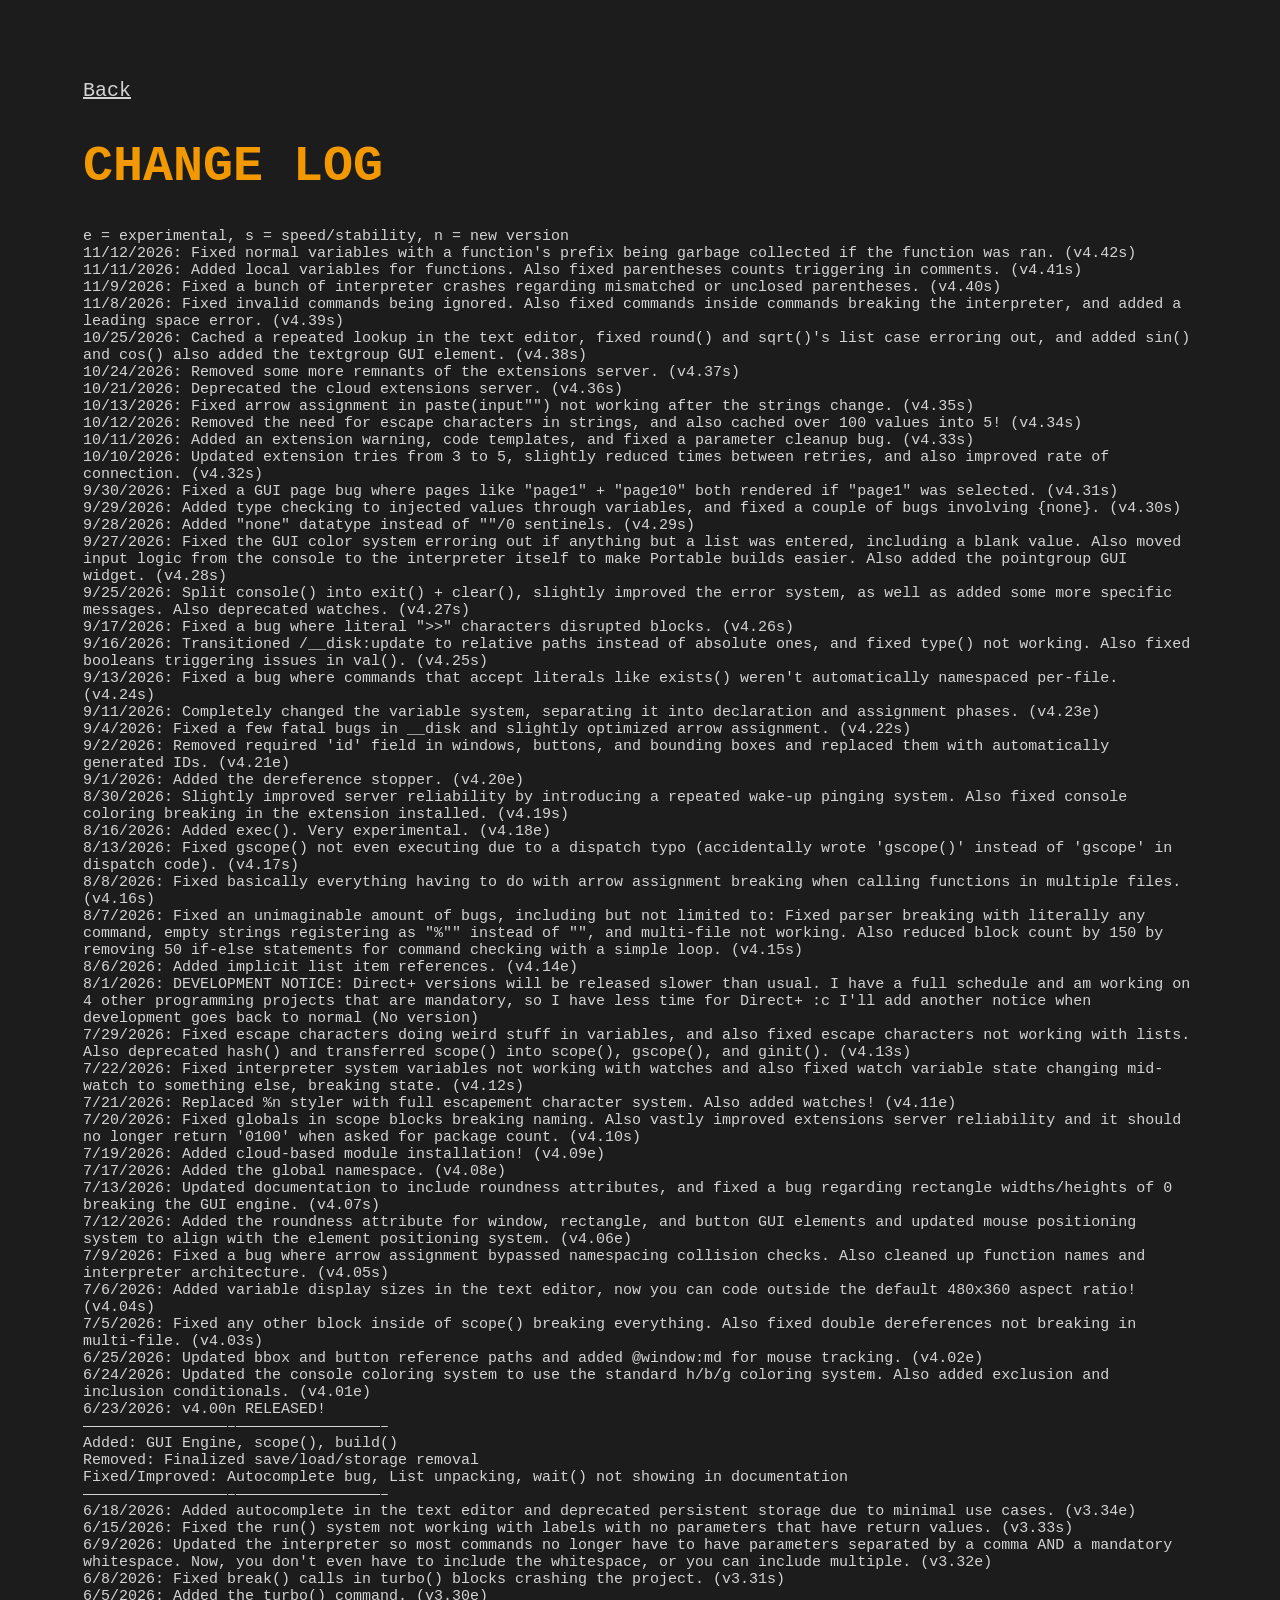
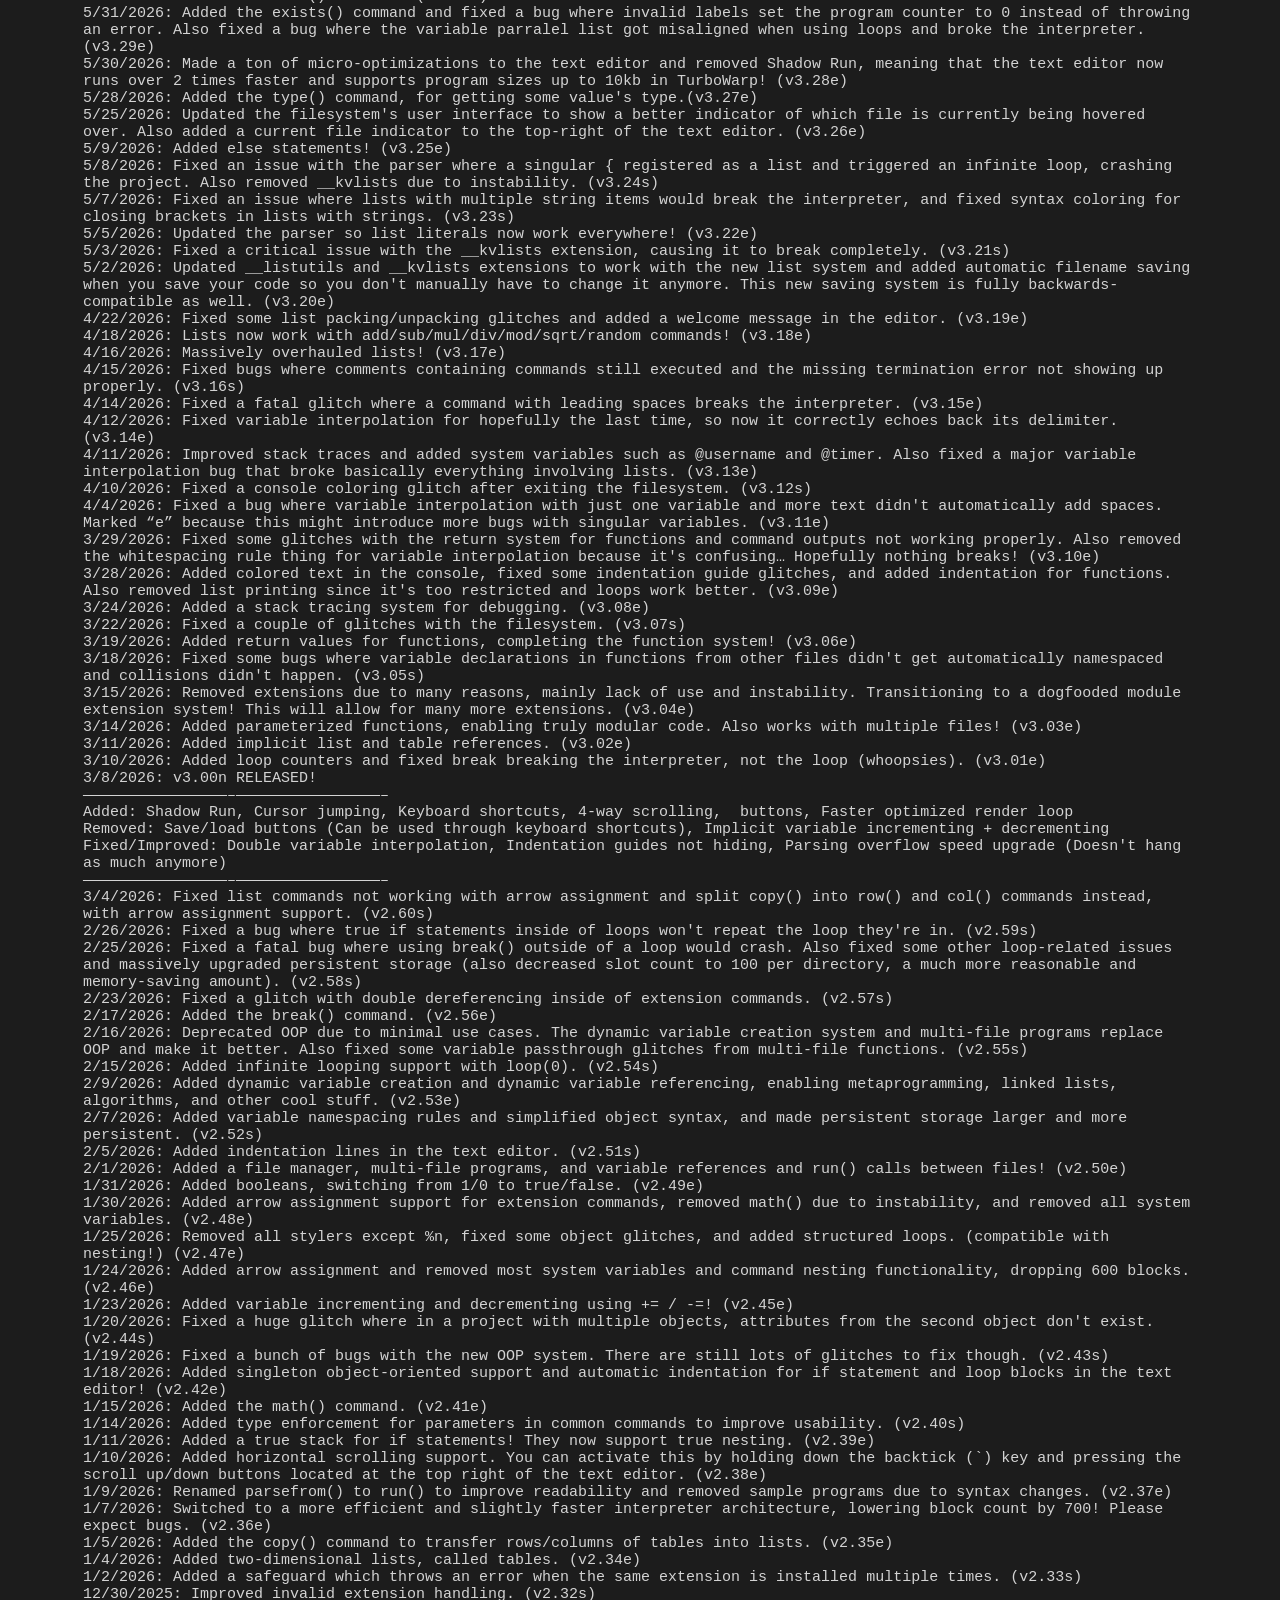
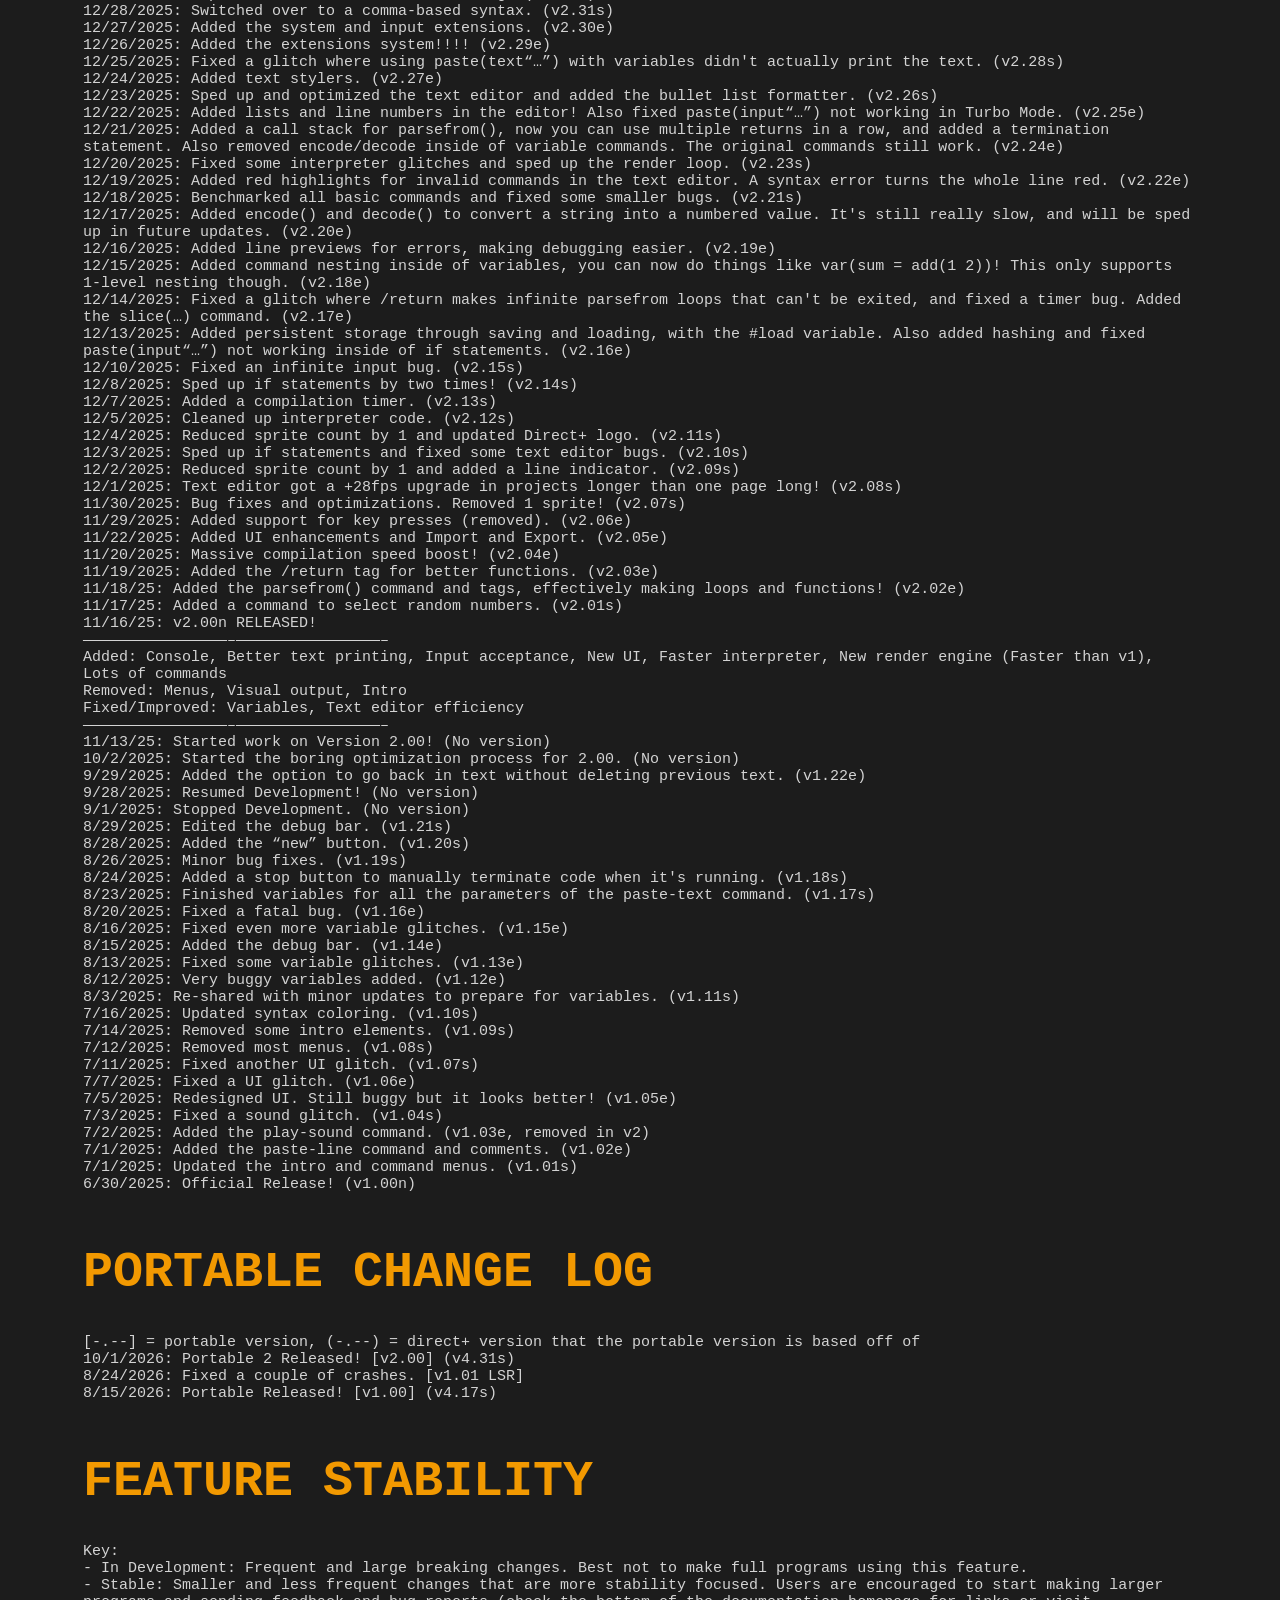
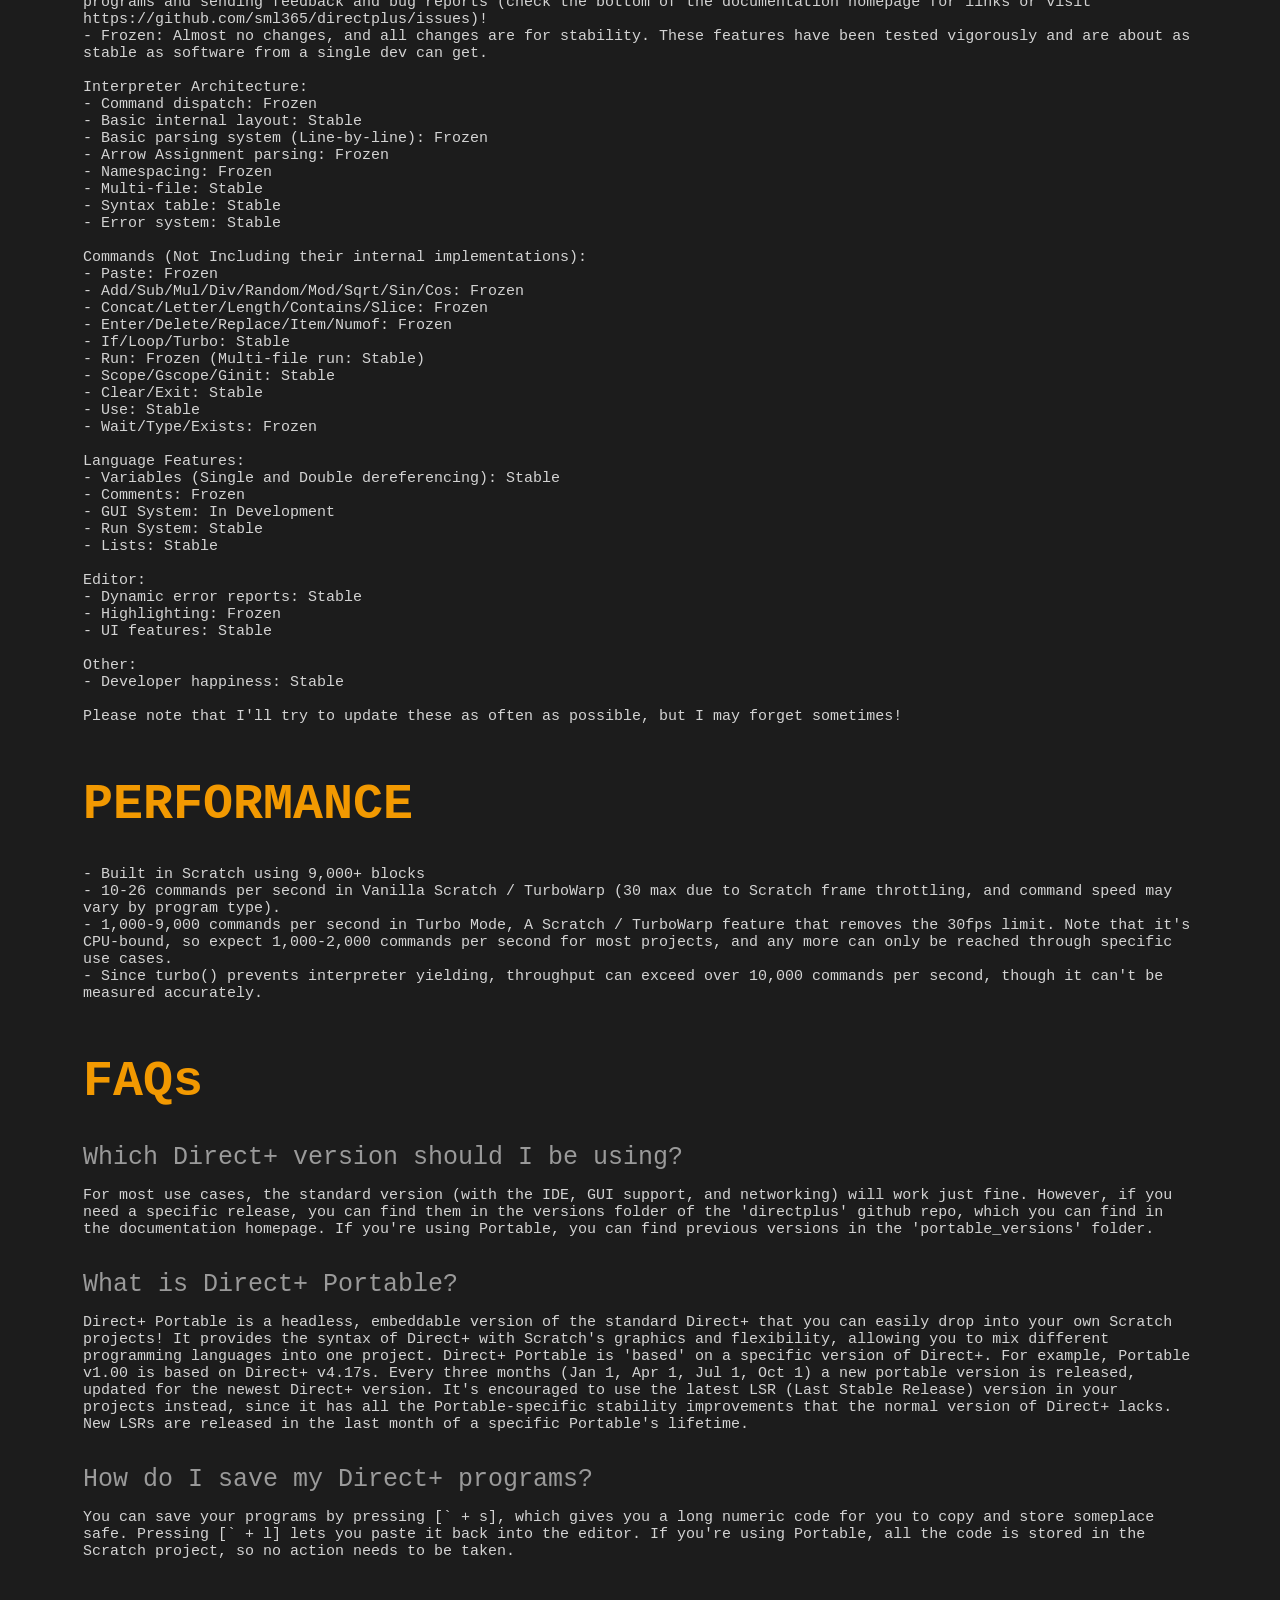
<file: docs/changelog.html>
<!DOCTYPE html>
<html lang="en">

<head>
    <title>Change Log - Direct+ Official Documentation</title>
    <meta charset="UTF-8">
    <link rel="stylesheet" href="styles.css">
    <link rel="icon" type="image/x-icon" href="images/favicon.ico">
</head>

<body>
    <div class="ChangeLog">
        <div class="Text">
            <div class="Title">
                <a href="index.html" class="Back">Back</a> 
                <h1>CHANGE LOG</h1>

                <pre class="Gray">
e = experimental, s = speed/stability, n = new version
11/12/2026: Fixed normal variables with a function's prefix being garbage collected if the function was ran. (v4.42s)
11/11/2026: Added local variables for functions. Also fixed parentheses counts triggering in comments. (v4.41s)
11/9/2026: Fixed a bunch of interpreter crashes regarding mismatched or unclosed parentheses. (v4.40s)
11/8/2026: Fixed invalid commands being ignored. Also fixed commands inside commands breaking the interpreter, and added a leading space error. (v4.39s)
10/25/2026: Cached a repeated lookup in the text editor, fixed round() and sqrt()'s list case erroring out, and added sin() and cos() also added the textgroup GUI element. (v4.38s)
10/24/2026: Removed some more remnants of the extensions server. (v4.37s)
10/21/2026: Deprecated the cloud extensions server. (v4.36s)
10/13/2026: Fixed arrow assignment in paste(input"") not working after the strings change. (v4.35s)
10/12/2026: Removed the need for escape characters in strings, and also cached over 100 values into 5! (v4.34s)
10/11/2026: Added an extension warning, code templates, and fixed a parameter cleanup bug. (v4.33s)
10/10/2026: Updated extension tries from 3 to 5, slightly reduced times between retries, and also improved rate of connection. (v4.32s)
9/30/2026: Fixed a GUI page bug where pages like "page1" + "page10" both rendered if "page1" was selected. (v4.31s)
9/29/2026: Added type checking to injected values through variables, and fixed a couple of bugs involving {none}. (v4.30s)
9/28/2026: Added "none" datatype instead of ""/0 sentinels. (v4.29s)
9/27/2026: Fixed the GUI color system erroring out if anything but a list was entered, including a blank value. Also moved input logic from the console to the interpreter itself to make Portable builds easier. Also added the pointgroup GUI widget. (v4.28s)
9/25/2026: Split console() into exit() + clear(), slightly improved the error system, as well as added some more specific messages. Also deprecated watches. (v4.27s)
9/17/2026: Fixed a bug where literal ">>" characters disrupted blocks. (v4.26s)
9/16/2026: Transitioned /__disk:update to relative paths instead of absolute ones, and fixed type() not working. Also fixed booleans triggering issues in val(). (v4.25s)
9/13/2026: Fixed a bug where commands that accept literals like exists() weren't automatically namespaced per-file. (v4.24s)
9/11/2026: Completely changed the variable system, separating it into declaration and assignment phases. (v4.23e)
9/4/2026: Fixed a few fatal bugs in __disk and slightly optimized arrow assignment. (v4.22s)
9/2/2026: Removed required 'id' field in windows, buttons, and bounding boxes and replaced them with automatically generated IDs. (v4.21e)
9/1/2026: Added the dereference stopper. (v4.20e)
8/30/2026: Slightly improved server reliability by introducing a repeated wake-up pinging system. Also fixed console coloring breaking in the extension installed. (v4.19s)
8/16/2026: Added exec(). Very experimental. (v4.18e)
8/13/2026: Fixed gscope() not even executing due to a dispatch typo (accidentally wrote 'gscope()' instead of 'gscope' in dispatch code). (v4.17s)
8/8/2026: Fixed basically everything having to do with arrow assignment breaking when calling functions in multiple files. (v4.16s)
8/7/2026: Fixed an unimaginable amount of bugs, including but not limited to: Fixed parser breaking with literally any command, empty strings registering as "%"" instead of "", and multi-file not working. Also reduced block count by 150 by removing 50 if-else statements for command checking with a simple loop. (v4.15s)
8/6/2026: Added implicit list item references. (v4.14e)
8/1/2026: DEVELOPMENT NOTICE: Direct+ versions will be released slower than usual. I have a full schedule and am working on 4 other programming projects that are mandatory, so I have less time for Direct+ :c I'll add another notice when development goes back to normal (No version)
7/29/2026: Fixed escape characters doing weird stuff in variables, and also fixed escape characters not working with lists. Also deprecated hash() and transferred scope() into scope(), gscope(), and ginit(). (v4.13s)
7/22/2026: Fixed interpreter system variables not working with watches and also fixed watch variable state changing mid-watch to something else, breaking state. (v4.12s)
7/21/2026: Replaced %n styler with full escapement character system. Also added watches! (v4.11e)
7/20/2026: Fixed globals in scope blocks breaking naming. Also vastly improved extensions server reliability and it should no longer return '0100' when asked for package count. (v4.10s)
7/19/2026: Added cloud-based module installation! (v4.09e)
7/17/2026: Added the global namespace. (v4.08e)
7/13/2026: Updated documentation to include roundness attributes, and fixed a bug regarding rectangle widths/heights of 0 breaking the GUI engine. (v4.07s)
7/12/2026: Added the roundness attribute for window, rectangle, and button GUI elements and updated mouse positioning system to align with the element positioning system. (v4.06e)
7/9/2026: Fixed a bug where arrow assignment bypassed namespacing collision checks. Also cleaned up function names and interpreter architecture. (v4.05s)
7/6/2026: Added variable display sizes in the text editor, now you can code outside the default 480x360 aspect ratio! (v4.04s)
7/5/2026: Fixed any other block inside of scope() breaking everything. Also fixed double dereferences not breaking in multi-file. (v4.03s)
6/25/2026: Updated bbox and button reference paths and added @window:md for mouse tracking. (v4.02e)
6/24/2026: Updated the console coloring system to use the standard h/b/g coloring system. Also added exclusion and inclusion conditionals. (v4.01e)
6/23/2026: v4.00n RELEASED!
————————————————–————————————————–
Added: GUI Engine, scope(), build()
Removed: Finalized save/load/storage removal
Fixed/Improved: Autocomplete bug, List unpacking, wait() not showing in documentation
————————————————–————————————————–
6/18/2026: Added autocomplete in the text editor and deprecated persistent storage due to minimal use cases. (v3.34e)
6/15/2026: Fixed the run() system not working with labels with no parameters that have return values. (v3.33s)
6/9/2026: Updated the interpreter so most commands no longer have to have parameters separated by a comma AND a mandatory whitespace. Now, you don't even have to include the whitespace, or you can include multiple. (v3.32e)
6/8/2026: Fixed break() calls in turbo() blocks crashing the project. (v3.31s)
6/5/2026: Added the turbo() command. (v3.30e)
5/31/2026: Added the exists() command and fixed a bug where invalid labels set the program counter to 0 instead of throwing an error. Also fixed a bug where the variable parralel list got misaligned when using loops and broke the interpreter. (v3.29e)
5/30/2026: Made a ton of micro-optimizations to the text editor and removed Shadow Run, meaning that the text editor now runs over 2 times faster and supports program sizes up to 10kb in TurboWarp! (v3.28e)
5/28/2026: Added the type() command, for getting some value's type.(v3.27e)
5/25/2026: Updated the filesystem's user interface to show a better indicator of which file is currently being hovered over. Also added a current file indicator to the top-right of the text editor. (v3.26e)
5/9/2026: Added else statements! (v3.25e)
5/8/2026: Fixed an issue with the parser where a singular { registered as a list and triggered an infinite loop, crashing the project. Also removed __kvlists due to instability. (v3.24s)
5/7/2026: Fixed an issue where lists with multiple string items would break the interpreter, and fixed syntax coloring for closing brackets in lists with strings. (v3.23s)
5/5/2026: Updated the parser so list literals now work everywhere! (v3.22e)
5/3/2026: Fixed a critical issue with the __kvlists extension, causing it to break completely. (v3.21s)
5/2/2026: Updated __listutils and __kvlists extensions to work with the new list system and added automatic filename saving when you save your code so you don't manually have to change it anymore. This new saving system is fully backwards-compatible as well. (v3.20e)
4/22/2026: Fixed some list packing/unpacking glitches and added a welcome message in the editor. (v3.19e)
4/18/2026: Lists now work with add/sub/mul/div/mod/sqrt/random commands! (v3.18e)
4/16/2026: Massively overhauled lists! (v3.17e)
4/15/2026: Fixed bugs where comments containing commands still executed and the missing termination error not showing up properly. (v3.16s)
4/14/2026: Fixed a fatal glitch where a command with leading spaces breaks the interpreter. (v3.15e)
4/12/2026: Fixed variable interpolation for hopefully the last time, so now it correctly echoes back its delimiter. (v3.14e)
4/11/2026: Improved stack traces and added system variables such as @username and @timer. Also fixed a major variable interpolation bug that broke basically everything involving lists. (v3.13e)
4/10/2026: Fixed a console coloring glitch after exiting the filesystem. (v3.12s)
4/4/2026: Fixed a bug where variable interpolation with just one variable and more text didn't automatically add spaces. Marked “e” because this might introduce more bugs with singular variables. (v3.11e)
3/29/2026: Fixed some glitches with the return system for functions and command outputs not working properly. Also removed the whitespacing rule thing for variable interpolation because it's confusing… Hopefully nothing breaks! (v3.10e)
3/28/2026: Added colored text in the console, fixed some indentation guide glitches, and added indentation for functions. Also removed list printing since it's too restricted and loops work better. (v3.09e)
3/24/2026: Added a stack tracing system for debugging. (v3.08e)
3/22/2026: Fixed a couple of glitches with the filesystem. (v3.07s)
3/19/2026: Added return values for functions, completing the function system! (v3.06e)
3/18/2026: Fixed some bugs where variable declarations in functions from other files didn't get automatically namespaced and collisions didn't happen. (v3.05s)
3/15/2026: Removed extensions due to many reasons, mainly lack of use and instability. Transitioning to a dogfooded module extension system! This will allow for many more extensions. (v3.04e)
3/14/2026: Added parameterized functions, enabling truly modular code. Also works with multiple files! (v3.03e)
3/11/2026: Added implicit list and table references. (v3.02e)
3/10/2026: Added loop counters and fixed break breaking the interpreter, not the loop (whoopsies). (v3.01e)
3/8/2026: v3.00n RELEASED!
————————————————–————————————————–
Added: Shadow Run, Cursor jumping, Keyboard shortcuts, 4-way scrolling,  buttons, Faster optimized render loop
Removed: Save/load buttons (Can be used through keyboard shortcuts), Implicit variable incrementing + decrementing
Fixed/Improved: Double variable interpolation, Indentation guides not hiding, Parsing overflow speed upgrade (Doesn't hang as much anymore)
————————————————–————————————————–
3/4/2026: Fixed list commands not working with arrow assignment and split copy() into row() and col() commands instead, with arrow assignment support. (v2.60s)
2/26/2026: Fixed a bug where true if statements inside of loops won't repeat the loop they're in. (v2.59s)
2/25/2026: Fixed a fatal bug where using break() outside of a loop would crash. Also fixed some other loop-related issues and massively upgraded persistent storage (also decreased slot count to 100 per directory, a much more reasonable and memory-saving amount). (v2.58s)
2/23/2026: Fixed a glitch with double dereferencing inside of extension commands. (v2.57s)
2/17/2026: Added the break() command. (v2.56e)
2/16/2026: Deprecated OOP due to minimal use cases. The dynamic variable creation system and multi-file programs replace OOP and make it better. Also fixed some variable passthrough glitches from multi-file functions. (v2.55s)
2/15/2026: Added infinite looping support with loop(0). (v2.54s)
2/9/2026: Added dynamic variable creation and dynamic variable referencing, enabling metaprogramming, linked lists, algorithms, and other cool stuff. (v2.53e)
2/7/2026: Added variable namespacing rules and simplified object syntax, and made persistent storage larger and more persistent. (v2.52s)
2/5/2026: Added indentation lines in the text editor. (v2.51s)
2/1/2026: Added a file manager, multi-file programs, and variable references and run() calls between files! (v2.50e)
1/31/2026: Added booleans, switching from 1/0 to true/false. (v2.49e)
1/30/2026: Added arrow assignment support for extension commands, removed math() due to instability, and removed all system variables. (v2.48e)
1/25/2026: Removed all stylers except %n, fixed some object glitches, and added structured loops. (compatible with nesting!) (v2.47e)
1/24/2026: Added arrow assignment and removed most system variables and command nesting functionality, dropping 600 blocks. (v2.46e)
1/23/2026: Added variable incrementing and decrementing using += / -=! (v2.45e)
1/20/2026: Fixed a huge glitch where in a project with multiple objects, attributes from the second object don't exist. (v2.44s)
1/19/2026: Fixed a bunch of bugs with the new OOP system. There are still lots of glitches to fix though. (v2.43s)
1/18/2026: Added singleton object-oriented support and automatic indentation for if statement and loop blocks in the text editor! (v2.42e)
1/15/2026: Added the math() command. (v2.41e)
1/14/2026: Added type enforcement for parameters in common commands to improve usability. (v2.40s)
1/11/2026: Added a true stack for if statements! They now support true nesting. (v2.39e)
1/10/2026: Added horizontal scrolling support. You can activate this by holding down the backtick (`) key and pressing the scroll up/down buttons located at the top right of the text editor. (v2.38e)
1/9/2026: Renamed parsefrom() to run() to improve readability and removed sample programs due to syntax changes. (v2.37e)
1/7/2026: Switched to a more efficient and slightly faster interpreter architecture, lowering block count by 700! Please expect bugs. (v2.36e)
1/5/2026: Added the copy() command to transfer rows/columns of tables into lists. (v2.35e)
1/4/2026: Added two-dimensional lists, called tables. (v2.34e)
1/2/2026: Added a safeguard which throws an error when the same extension is installed multiple times. (v2.33s)
12/30/2025: Improved invalid extension handling. (v2.32s)
12/28/2025: Switched over to a comma-based syntax. (v2.31s)
12/27/2025: Added the system and input extensions. (v2.30e)
12/26/2025: Added the extensions system!!!! (v2.29e)
12/25/2025: Fixed a glitch where using paste(text“…”) with variables didn't actually print the text. (v2.28s)
12/24/2025: Added text stylers. (v2.27e)
12/23/2025: Sped up and optimized the text editor and added the bullet list formatter. (v2.26s)
12/22/2025: Added lists and line numbers in the editor! Also fixed paste(input“…”) not working in Turbo Mode. (v2.25e)
12/21/2025: Added a call stack for parsefrom(), now you can use multiple returns in a row, and added a termination statement. Also removed encode/decode inside of variable commands. The original commands still work. (v2.24e)
12/20/2025: Fixed some interpreter glitches and sped up the render loop. (v2.23s)
12/19/2025: Added red highlights for invalid commands in the text editor. A syntax error turns the whole line red. (v2.22e)
12/18/2025: Benchmarked all basic commands and fixed some smaller bugs. (v2.21s)
12/17/2025: Added encode() and decode() to convert a string into a numbered value. It's still really slow, and will be sped up in future updates. (v2.20e)
12/16/2025: Added line previews for errors, making debugging easier. (v2.19e)
12/15/2025: Added command nesting inside of variables, you can now do things like var(sum = add(1 2))! This only supports 1-level nesting though. (v2.18e)
12/14/2025: Fixed a glitch where /return makes infinite parsefrom loops that can't be exited, and fixed a timer bug. Added the slice(…) command. (v2.17e)
12/13/2025: Added persistent storage through saving and loading, with the #load variable. Also added hashing and fixed paste(input“…”) not working inside of if statements. (v2.16e)
12/10/2025: Fixed an infinite input bug. (v2.15s)
12/8/2025: Sped up if statements by two times! (v2.14s)
12/7/2025: Added a compilation timer. (v2.13s)
12/5/2025: Cleaned up interpreter code. (v2.12s)
12/4/2025: Reduced sprite count by 1 and updated Direct+ logo. (v2.11s)
12/3/2025: Sped up if statements and fixed some text editor bugs. (v2.10s)
12/2/2025: Reduced sprite count by 1 and added a line indicator. (v2.09s)
12/1/2025: Text editor got a +28fps upgrade in projects longer than one page long! (v2.08s)
11/30/2025: Bug fixes and optimizations. Removed 1 sprite! (v2.07s)
11/29/2025: Added support for key presses (removed). (v2.06e)
11/22/2025: Added UI enhancements and Import and Export. (v2.05e)
11/20/2025: Massive compilation speed boost! (v2.04e)
11/19/2025: Added the /return tag for better functions. (v2.03e)
11/18/25: Added the parsefrom() command and tags, effectively making loops and functions! (v2.02e)
11/17/25: Added a command to select random numbers. (v2.01s)
11/16/25: v2.00n RELEASED!
————————————————–————————————————–
Added: Console, Better text printing, Input acceptance, New UI, Faster interpreter, New render engine (Faster than v1), Lots of commands
Removed: Menus, Visual output, Intro
Fixed/Improved: Variables, Text editor efficiency
————————————————–————————————————–
11/13/25: Started work on Version 2.00! (No version)
10/2/2025: Started the boring optimization process for 2.00. (No version)
9/29/2025: Added the option to go back in text without deleting previous text. (v1.22e)
9/28/2025: Resumed Development! (No version)
9/1/2025: Stopped Development. (No version)
8/29/2025: Edited the debug bar. (v1.21s)
8/28/2025: Added the “new” button. (v1.20s)
8/26/2025: Minor bug fixes. (v1.19s)
8/24/2025: Added a stop button to manually terminate code when it's running. (v1.18s)
8/23/2025: Finished variables for all the parameters of the paste-text command. (v1.17s)
8/20/2025: Fixed a fatal bug. (v1.16e)
8/16/2025: Fixed even more variable glitches. (v1.15e)
8/15/2025: Added the debug bar. (v1.14e)
8/13/2025: Fixed some variable glitches. (v1.13e)
8/12/2025: Very buggy variables added. (v1.12e)
8/3/2025: Re-shared with minor updates to prepare for variables. (v1.11s)
7/16/2025: Updated syntax coloring. (v1.10s)
7/14/2025: Removed some intro elements. (v1.09s)
7/12/2025: Removed most menus. (v1.08s)
7/11/2025: Fixed another UI glitch. (v1.07s)
7/7/2025: Fixed a UI glitch. (v1.06e)
7/5/2025: Redesigned UI. Still buggy but it looks better! (v1.05e)
7/3/2025: Fixed a sound glitch. (v1.04s)
7/2/2025: Added the play-sound command. (v1.03e, removed in v2)
7/1/2025: Added the paste-line command and comments. (v1.02e)
7/1/2025: Updated the intro and command menus. (v1.01s)
6/30/2025: Official Release! (v1.00n)
                </pre>

                <h1>PORTABLE CHANGE LOG</h1>
                <pre class="Gray">
[-.--] = portable version, (-.--) = direct+ version that the portable version is based off of
10/1/2026: Portable 2 Released! [v2.00] (v4.31s)
8/24/2026: Fixed a couple of crashes. [v1.01 LSR]
8/15/2026: Portable Released! [v1.00] (v4.17s)
                </pre>

                <h1>FEATURE STABILITY</h1>
                <pre class="Gray">
Key:
- In Development: Frequent and large breaking changes. Best not to make full programs using this feature.
- Stable: Smaller and less frequent changes that are more stability focused. Users are encouraged to start making larger programs and sending feedback and bug reports (check the bottom of the documentation homepage for links or visit https://github.com/sml365/directplus/issues)!
- Frozen: Almost no changes, and all changes are for stability. These features have been tested vigorously and are about as stable as software from a single dev can get.

Interpreter Architecture:
- Command dispatch: Frozen
- Basic internal layout: Stable
- Basic parsing system (Line-by-line): Frozen
- Arrow Assignment parsing: Frozen
- Namespacing: Frozen
- Multi-file: Stable
- Syntax table: Stable
- Error system: Stable

Commands (Not Including their internal implementations):
- Paste: Frozen
- Add/Sub/Mul/Div/Random/Mod/Sqrt/Sin/Cos: Frozen
- Concat/Letter/Length/Contains/Slice: Frozen
- Enter/Delete/Replace/Item/Numof: Frozen
- If/Loop/Turbo: Stable
- Run: Frozen (Multi-file run: Stable)
- Scope/Gscope/Ginit: Stable
- Clear/Exit: Stable
- Use: Stable
- Wait/Type/Exists: Frozen

Language Features:
- Variables (Single and Double dereferencing): Stable
- Comments: Frozen
- GUI System: In Development
- Run System: Stable
- Lists: Stable

Editor:
- Dynamic error reports: Stable
- Highlighting: Frozen
- UI features: Stable

Other:
- Developer happiness: Stable

Please note that I'll try to update these as often as possible, but I may forget sometimes!
                </pre>
                <h1>PERFORMANCE</h1>
                <pre class="Gray">
- Built in Scratch using 9,000+ blocks
- 10-26 commands per second in Vanilla Scratch / TurboWarp (30 max due to Scratch frame throttling, and command speed may vary by program type).
- 1,000-9,000 commands per second in Turbo Mode, A Scratch / TurboWarp feature that removes the 30fps limit. Note that it's CPU-bound, so expect 1,000-2,000 commands per second for most projects, and any more can only be reached through specific use cases.
- Since turbo() prevents interpreter yielding, throughput can exceed over 10,000 commands per second, though it can't be measured accurately.
                </pre>
                <h1>FAQs</h1>
                <div class="Explanation">Which Direct+ version should I be using?</div>
                <pre class="Gray">
For most use cases, the standard version (with the IDE, GUI support, and networking) will work just fine. However, if you need a specific release, you can find them in the versions folder of the 'directplus' github repo, which you can find in the documentation homepage. If you're using Portable, you can find previous versions in the 'portable_versions' folder.
                </pre>
                <div class="Explanation">What is Direct+ Portable?</div>
                <pre class="Gray">
Direct+ Portable is a headless, embeddable version of the standard Direct+ that you can easily drop into your own Scratch projects! It provides the syntax of Direct+ with Scratch's graphics and flexibility, allowing you to mix different programming languages into one project. Direct+ Portable is 'based' on a specific version of Direct+. For example, Portable v1.00 is based on Direct+ v4.17s. Every three months (Jan 1, Apr 1, Jul 1, Oct 1) a new portable version is released, updated for the newest Direct+ version. It's encouraged to use the latest LSR (Last Stable Release) version in your projects instead, since it has all the Portable-specific stability improvements that the normal version of Direct+ lacks. New LSRs are released in the last month of a specific Portable's lifetime.
                </pre>
                <div class="Explanation">How do I save my Direct+ programs?</div>
                <pre class="Gray">
You can save your programs by pressing [` + s], which gives you a long numeric code for you to copy and store someplace safe. Pressing [` + l] lets you paste it back into the editor. If you're using Portable, all the code is stored in the Scratch project, so no action needs to be taken.
                </pre>
            </div>
        </div>
    </div>
</body>
</html>
</file>
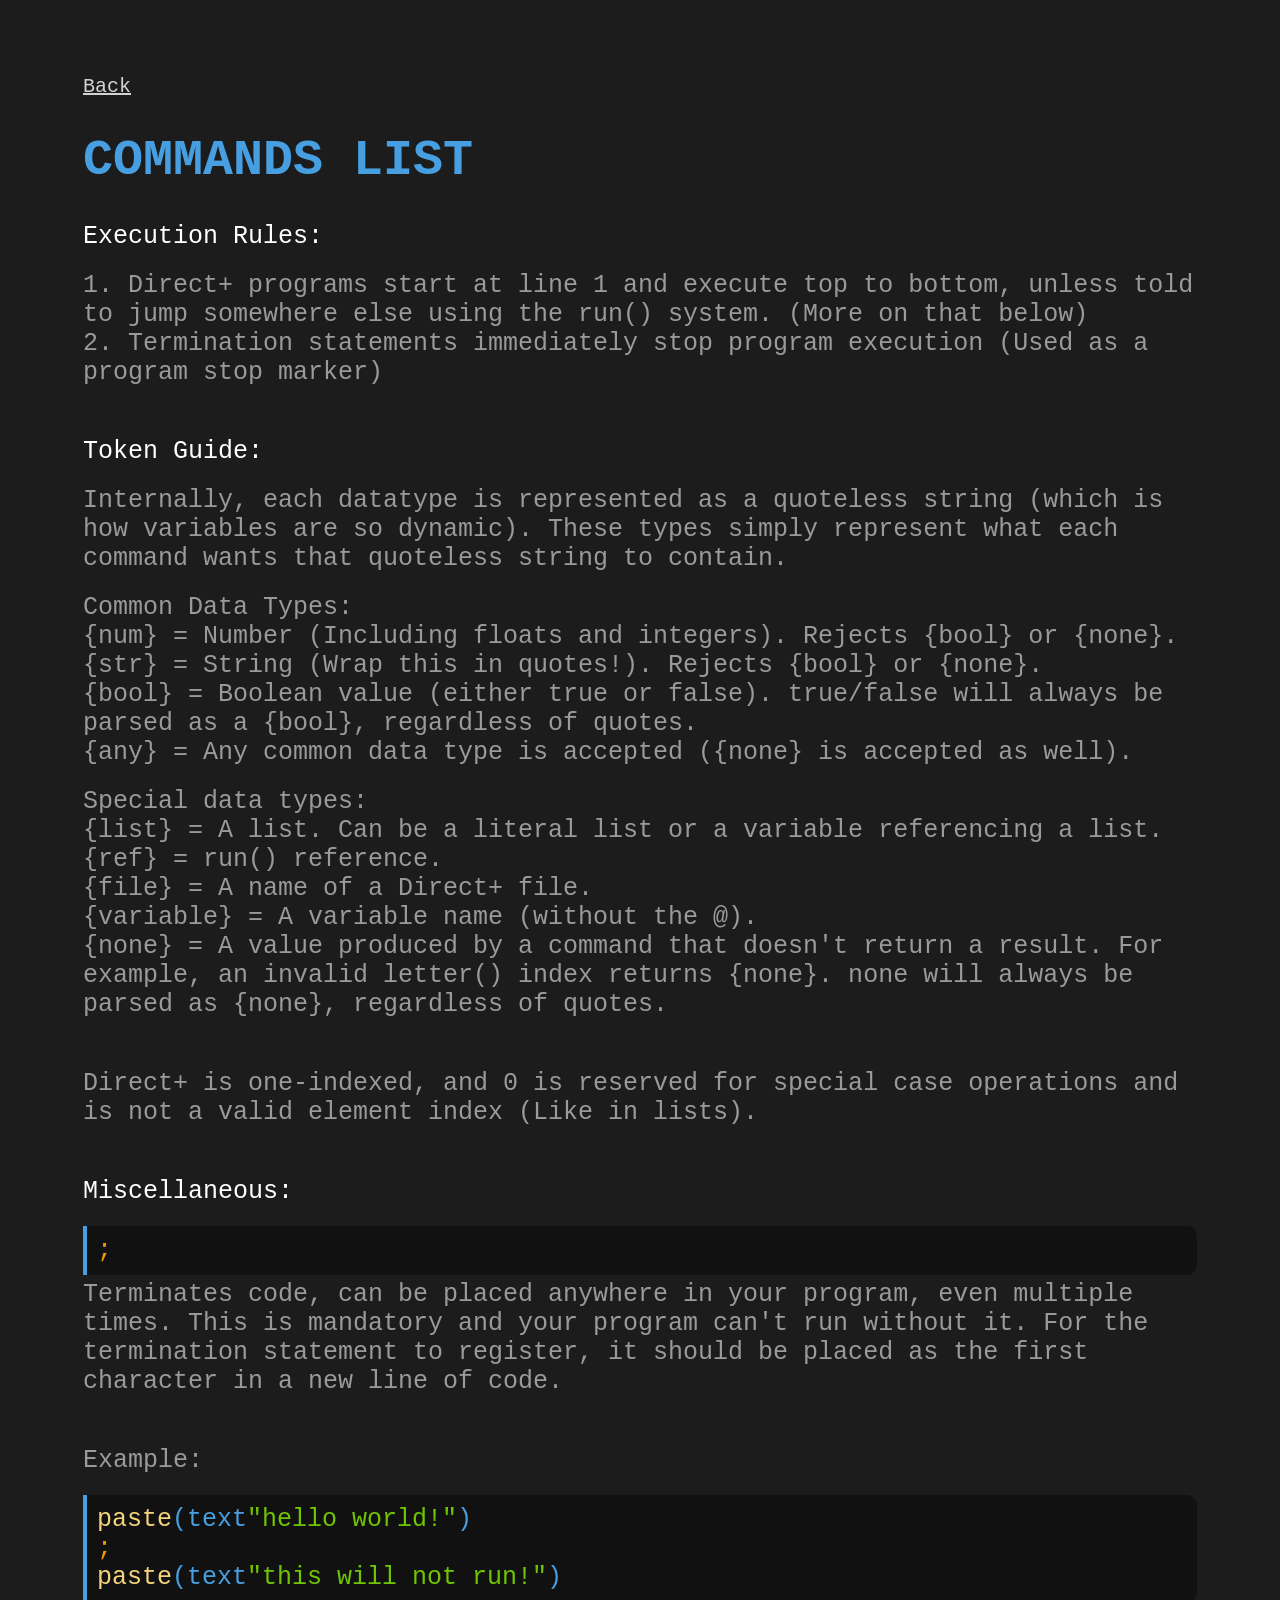
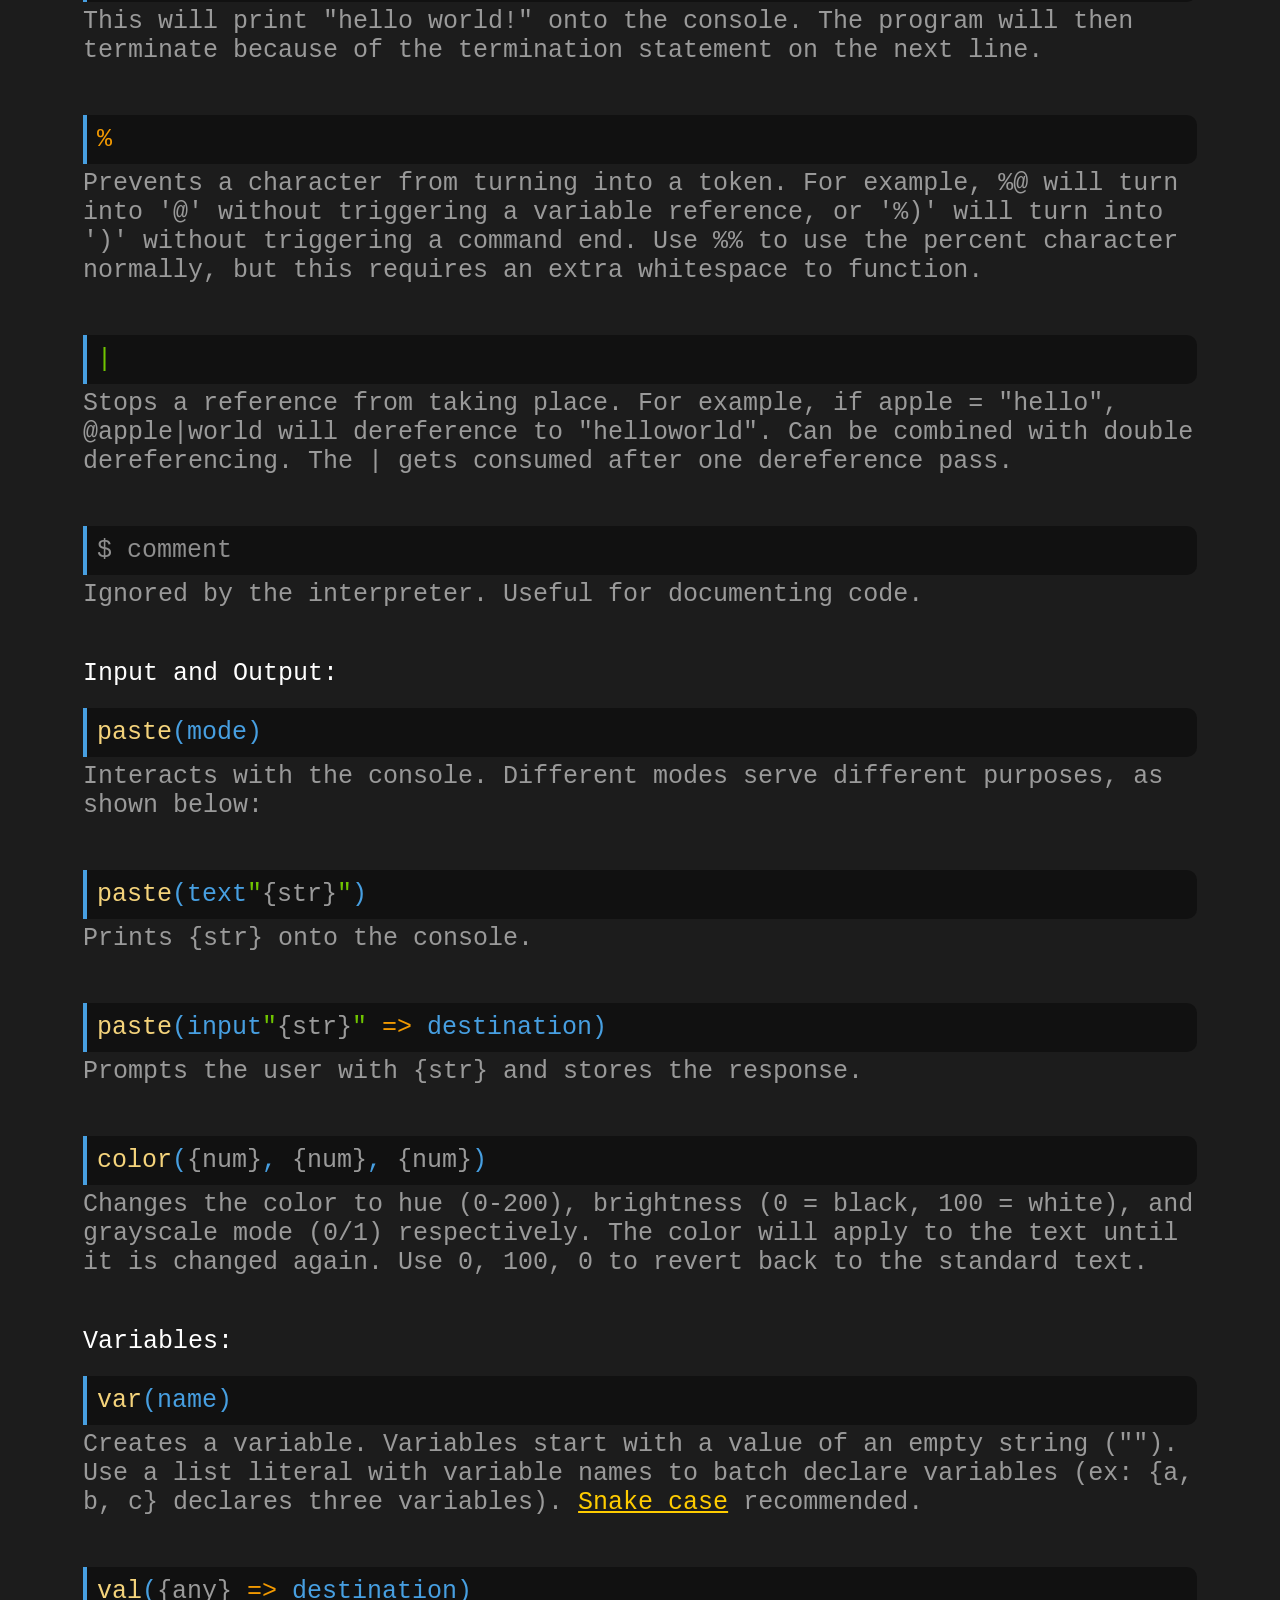
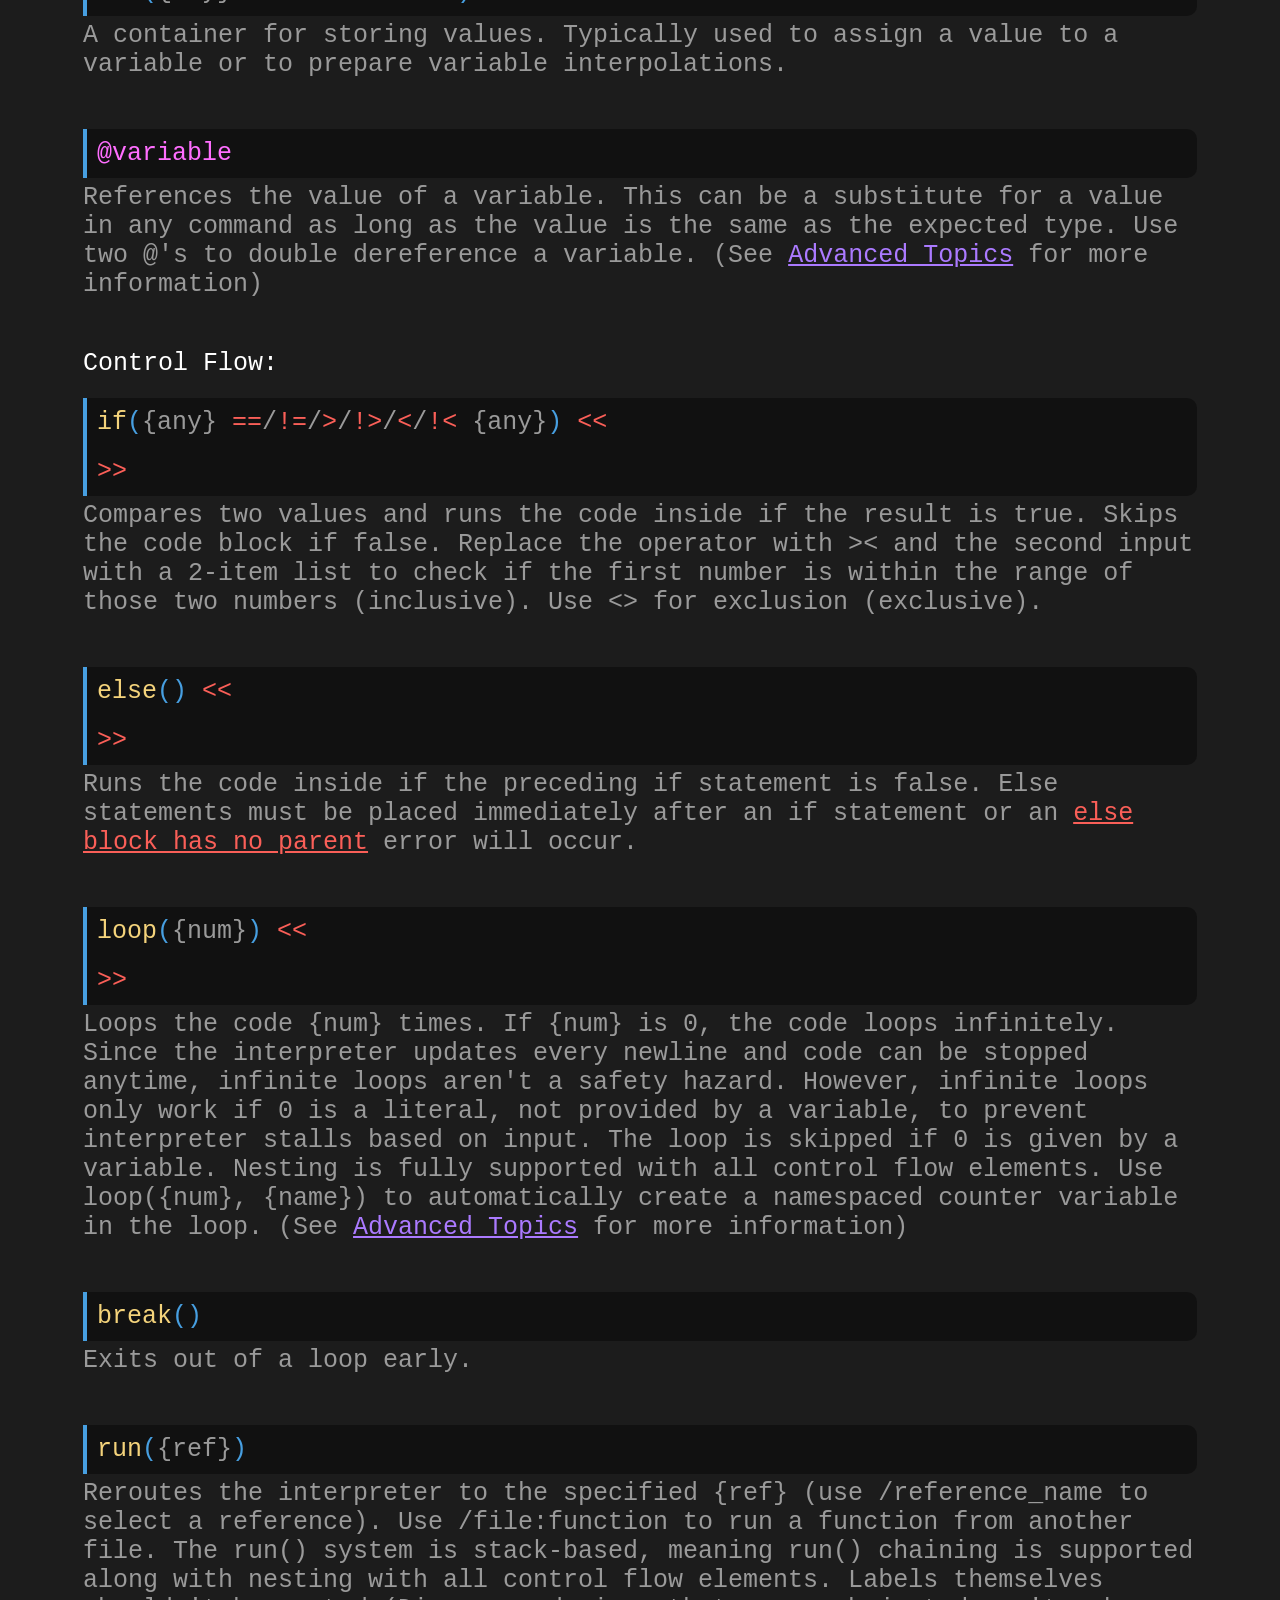
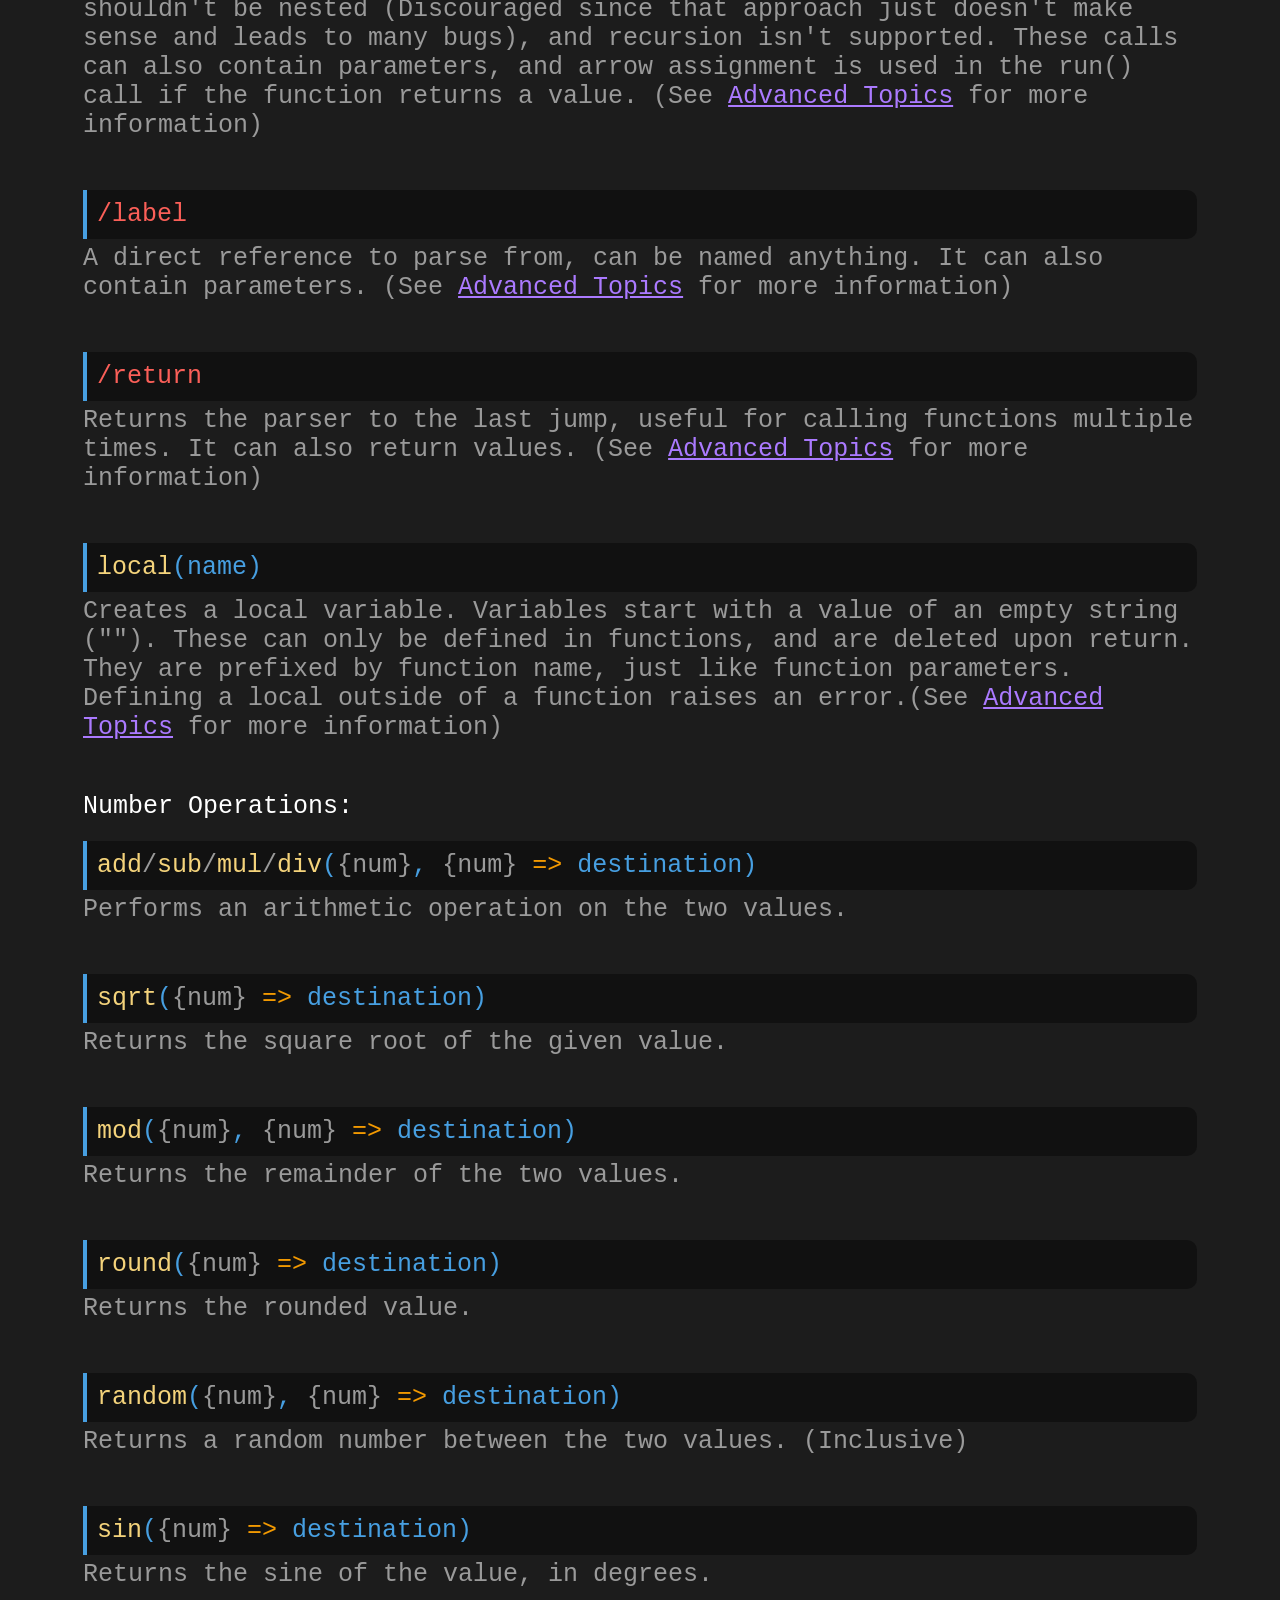
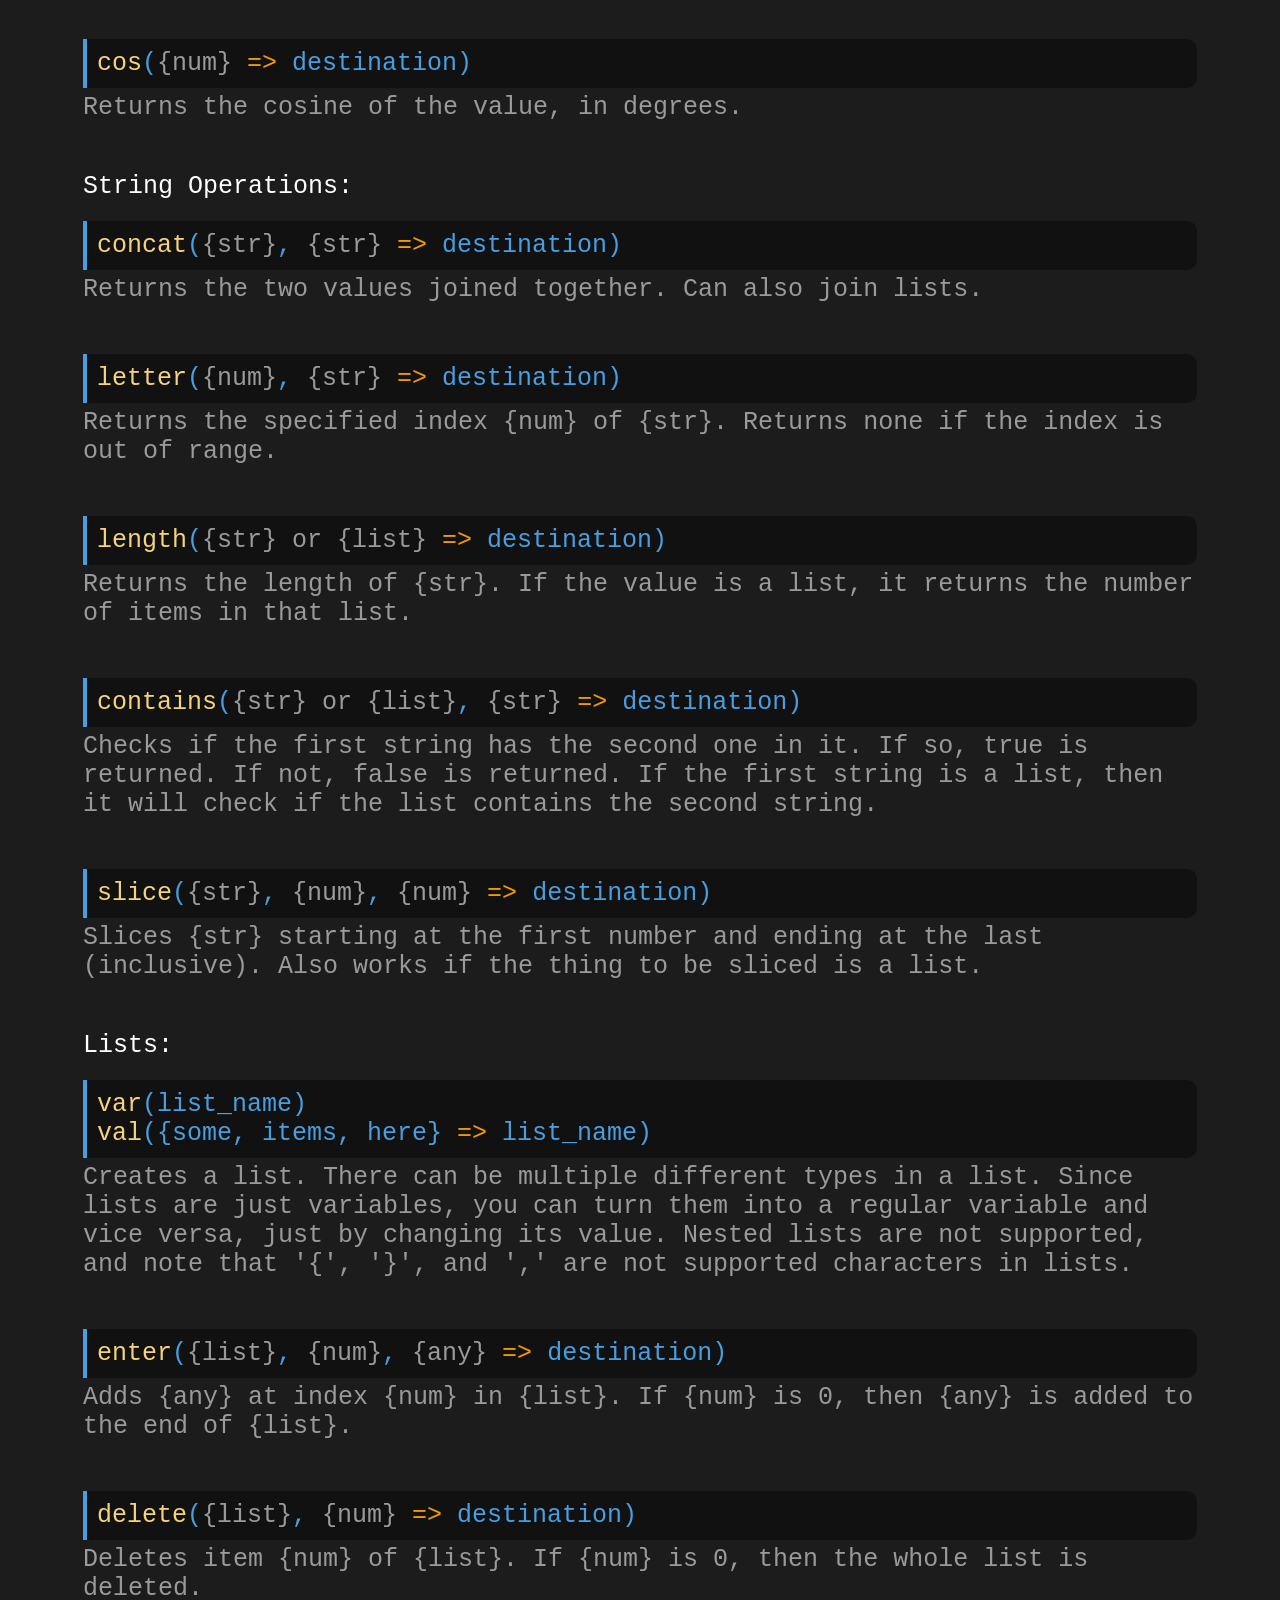
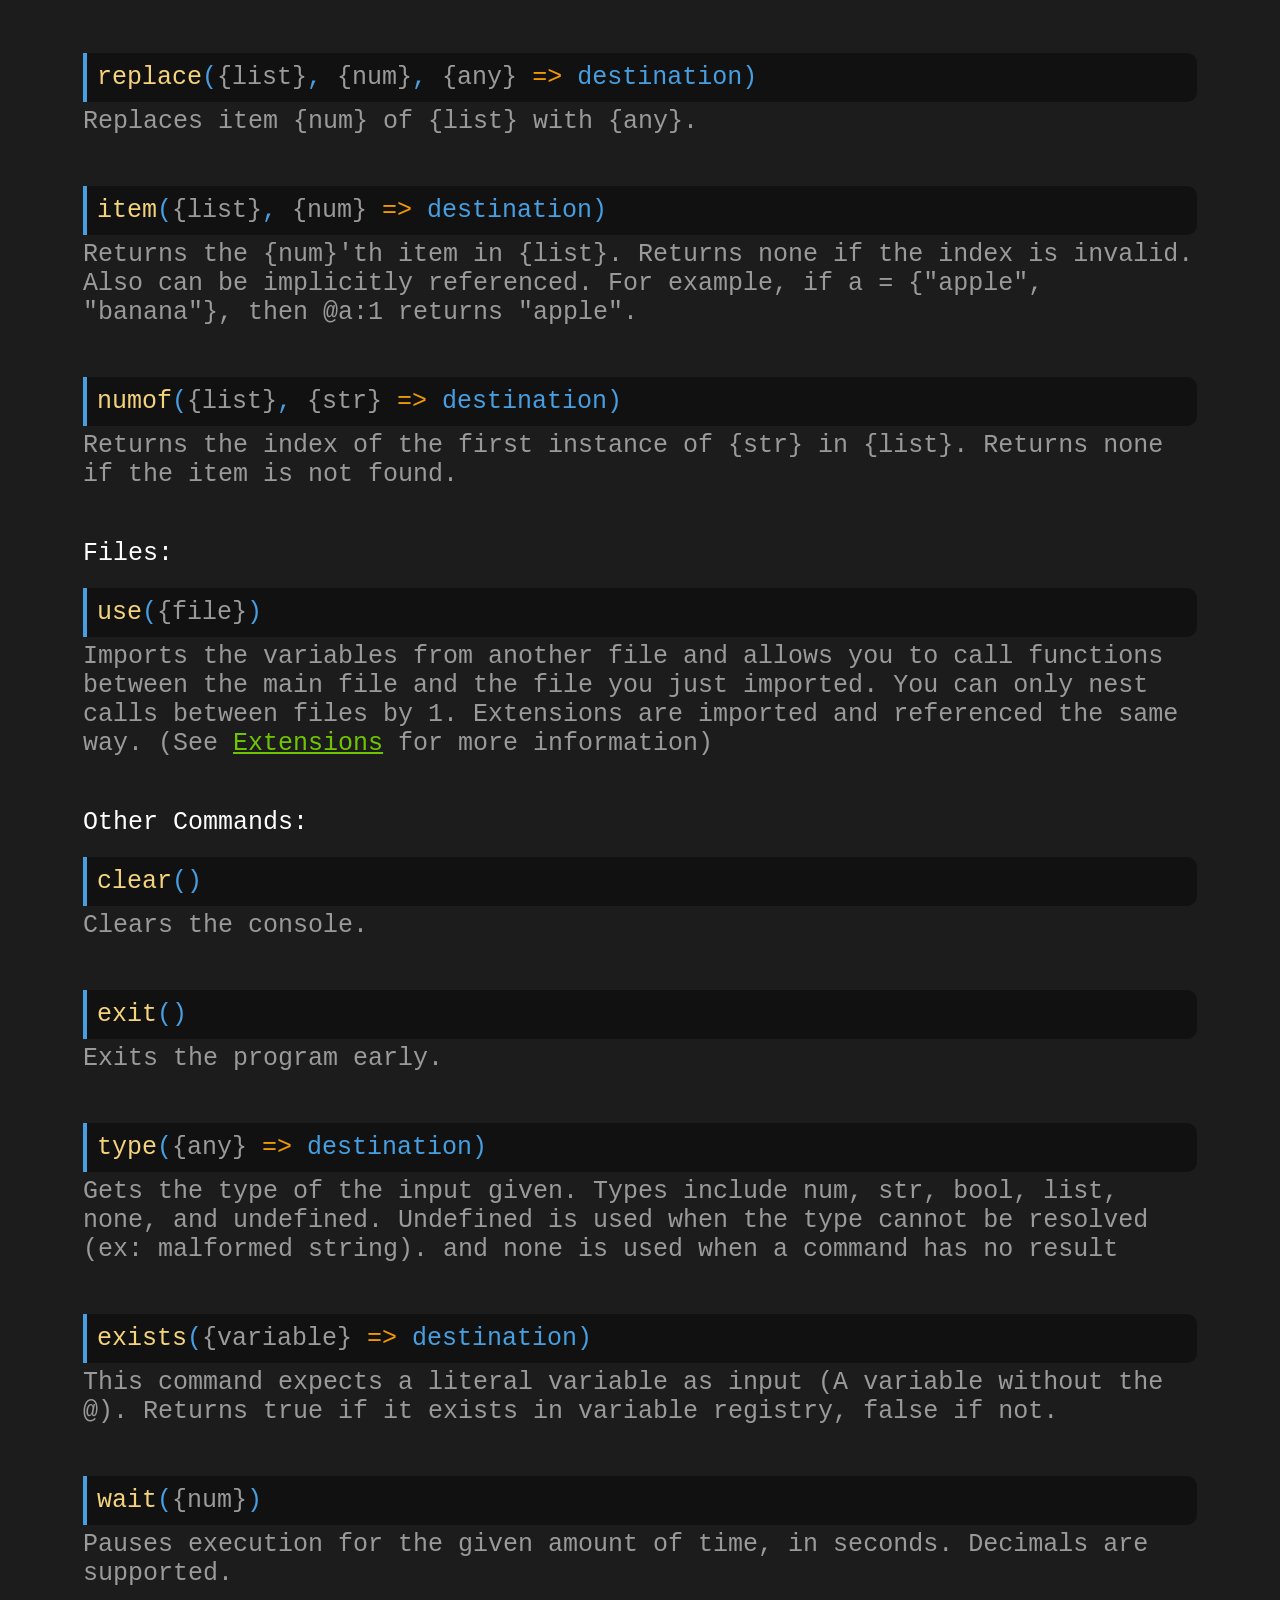
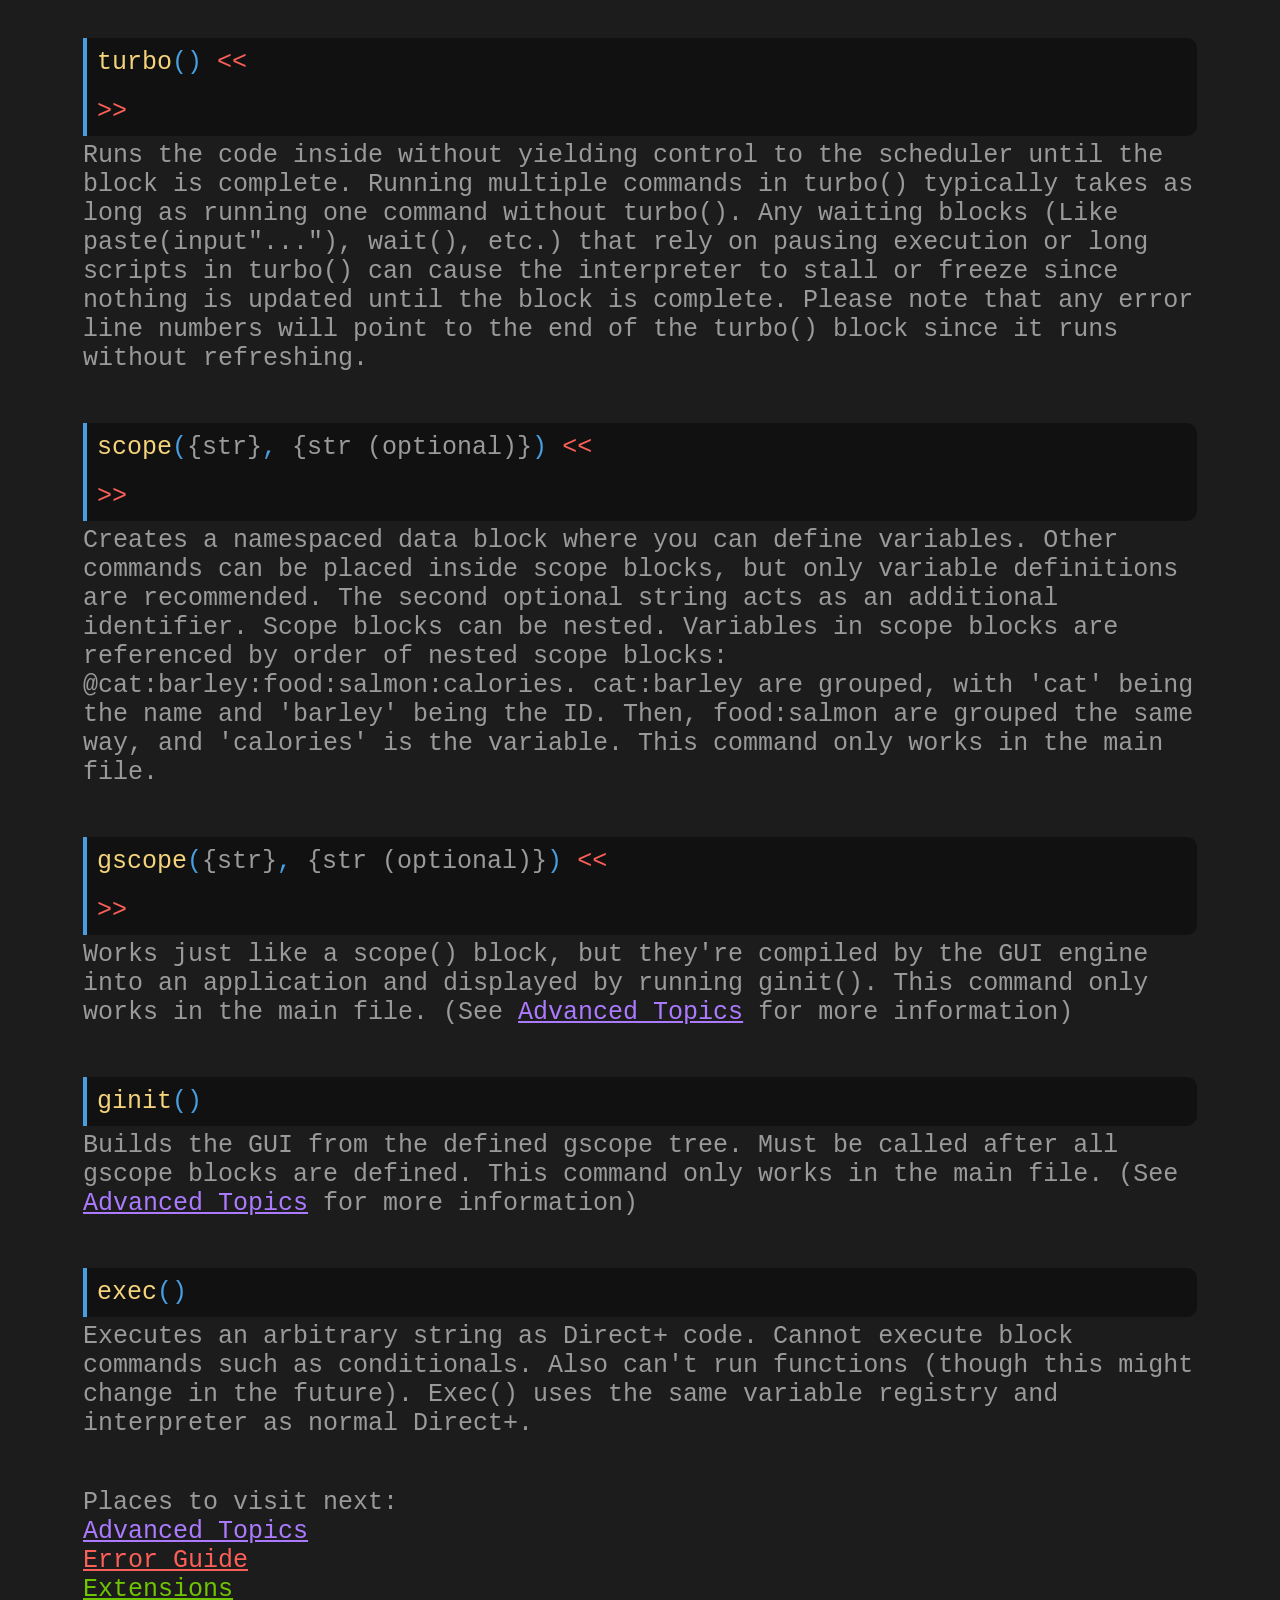
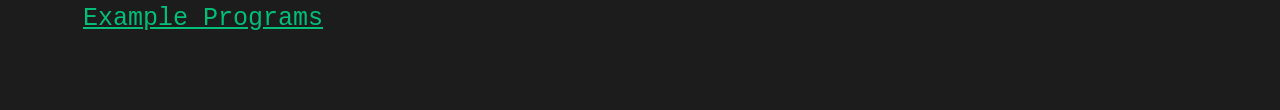
<file: docs/commandslist.html>
<!DOCTYPE html>
<html lang="en">
    <head>
        <title>Commands List - Direct+ Official Documentation</title>
        <meta charset="UTF-8">
        <link rel="stylesheet" href="styles.css">
        <link rel="icon" type="image/x-icon" href="images/favicon.ico">
    </head>
    <body>
        <div class="CommandsList">
            <div class="Text">
                <a href="index.html" class="Back">Back</a> 
                <div class="Title">
                    <h1>COMMANDS LIST</h1>
                </div>

                <span class="White" id="TokenGuide">Execution Rules:</span>
                <div class="Break"></div>

                <div class="Explanation">1. Direct+ programs start at line 1 and execute top to bottom, unless told to jump somewhere else using the run() system. (More on that below)</div>
                <div class="Explanation">2. Termination statements immediately stop program execution (Used as a program stop marker)</div>

                <div class="WideBreak"></div>
                
                <span class="White" id="TokenGuide">Token Guide:</span>
                <div class="Break"></div>

                <div class="Explanation">Internally, each datatype is represented as a quoteless string (which is how variables are so dynamic). These types simply represent what each command wants that quoteless string to contain.</div>
                <div class="Break"></div>
                
                <div class="Explanation">Common Data Types:</div>
                <div class="Explanation">{num} = Number (Including floats and integers). Rejects {bool} or {none}.</div>
                <div class="Explanation">{str} = String (Wrap this in quotes!). Rejects {bool} or {none}.</div>
                <div class="Explanation">{bool} = Boolean value (either true or false). true/false will always be parsed as a {bool}, regardless of quotes.</div>
                <div class="Explanation">{any} = Any common data type is accepted ({none} is accepted as well).</div>
                <div class="Break"></div>
                
                <div class="Explanation">Special data types:</div>
                <div class="Explanation">{list} = A list. Can be a literal list or a variable referencing a list.</div>
                <div class="Explanation">{ref} = run() reference.</div>
                <div class="Explanation">{file} = A name of a Direct+ file.</div>
                <div class="Explanation">{variable} = A variable name (without the @).</div>
                <div class="Explanation">{none} = A value produced by a command that doesn't return a result. For example, an invalid letter() index returns {none}. none will always be parsed as {none}, regardless of quotes.</div>
                <div class="WideBreak"></div>

                <div class="Explanation">Direct+ is one-indexed, and 0 is reserved for special case operations and is not a valid element index (Like in lists).</div>
                <div class="WideBreak"></div>

                <span class="White" id="Miscellaneous">Miscellaneous: </span>
                <div class="Break"></div>

                <div class="CodeBlock">
                    <span class="Terminator">;</span>
                </div>
                <div class="Explanation">Terminates code, can be placed anywhere in your program, even multiple times. This is mandatory and your program can't run without it. For the termination statement to register, it should be placed as the first character in a new line of code.</div>
                <div class="WideBreak"></div>
                <div class="Explanation">Example: </div>
                <div class="Break"></div>
                <div class="CodeBlock">
                    <div>
                        <span class="Keyword">paste</span><span class="Argument">(text</span><span class="String">"hello world!<span class="String">"</span><span class="Argument">)</span>
                    </div>
                    <div>
                        <span class="Terminator">;</span>
                    </div>
                    <div>
                        <span class="Keyword">paste</span><span class="Argument">(text</span><span class="String">"this will not run!"</span><span class="Argument">)</span>
                    </div>
                </div>

                <div class="Explanation">This will print "hello world!" onto the console. The program will then terminate because of the termination statement on the next line.</div>
                <div class="WideBreak"></div>

                <div class="CodeBlock">
                    <span class="Terminator">%</span>
                </div>
                <div class="Explanation">Prevents a character from turning into a token. For example, %@ will turn into '@' without triggering a variable reference, or '%)' will turn into ')' without triggering a command end. Use %% to use the percent character normally, but this requires an extra whitespace to function.</div>
                <div class="WideBreak"></div>

                <div class="CodeBlock">
                    <span class="String">|</span>
                </div>
                <div class="Explanation">Stops a reference from taking place. For example, if apple = "hello", @apple|world will dereference to "helloworld". Can be combined with double dereferencing. The | gets consumed after one dereference pass.</div>
                <div class="WideBreak"></div>

                <div class="CodeBlock">
                    <span class="Comment">$ comment</span>
                </div>
                <div class="Explanation"> Ignored by the interpreter. Useful for documenting code.</div> 
                <div class="WideBreak"></div>

                <span class="White" id="InputAndOutput">Input and Output: </span>
                <div class="Break"></div>

                <div class="CodeBlock">
                    <span class="Keyword">paste</span><span class="Argument">(mode)</span></span>
                </div>
                <div class="Explanation"> Interacts with the console. Different modes serve different purposes, as shown below: </div> 
                <div class="WideBreak"></div>

                <div class="CodeBlock">
                    <span class="Keyword">paste</span><span class="Argument">(text</span><span class="String">"</span><span class="Explanation">{str}</span><span class="String">"</span><span class="Argument">)</span>
                </div>
                <div class="Explanation"> Prints {str} onto the console.</div> 
                <div class="WideBreak"></div>

                <div class="CodeBlock">
                    <span class="Keyword">paste</span><span class="Argument">(input</span><span class="String">"</span><span class="Explanation">{str}</span><span class="String">"</span><span class="Arrow"> => </span><span class="Argument">destination)</span>
                </div>
                <div class="Explanation">Prompts the user with {str} and stores the response.</div> 
                <div class="WideBreak"></div>

                <div class="CodeBlock">
                    <span class="Keyword">color</span><span class="Argument">(</span><span class="Explanation">{num}</span><span class="Argument">, </span><span class="Explanation">{num}</span><span class="Argument">, <span class="Explanation">{num}</span></span><span class="Argument">)</span>
                </div>
                <div class="Explanation"> Changes the color to hue (0-200), brightness (0 = black, 100 = white), and grayscale mode (0/1) respectively. The color will apply to the text until it is changed again. Use 0, 100, 0 to revert back to the standard text.</div> 
                <div class="WideBreak"></div>

                <span class="White" id="Variables">Variables: </span>
                <div class="Break"></div>

                <div class="CodeBlock">
                    <span class="Keyword">var</span><span class="Argument">(name)</span>
                </div>
                <div class="Explanation">Creates a variable. Variables start with a value of an empty string (""). Use a list literal with variable names to batch declare variables (ex: {a, b, c} declares three variables). <a class="Link" href="https://en.wikipedia.org/wiki/Snake_case" target="_blank">Snake case</a> recommended.</div> 
                <div class="WideBreak"></div>

                <div class="CodeBlock">
                    <span class="Keyword">val</span><span class="Argument">(<span class="Explanation">{any}</span><span class="Arrow"> => </span><span class="Argument">destination)</span>
                </div>
                <div class="Explanation">A container for storing values. Typically used to assign a value to a variable or to prepare variable interpolations.</div> 
                <div class="WideBreak"></div>

                <div class="CodeBlock">
                    <span class="Variable">@variable</span>
                </div>
                <div class="Explanation"> References the value of a variable. This can be a substitute for a value in any command as long as the value is the same as the expected type. Use two @'s to double dereference a variable. (See <a class="LinkAdvancedTopics" href="advancedtopics.html#DoubleDereferencing">Advanced Topics</a> for more information)</div> 
                <div class="WideBreak"></div>

                <span class="White" id="ControlFlow">Control Flow: </span>
                <div class="Break"></div>

                <div class="CodeBlock">
                    <span class="Keyword">if</span><span class="Argument">(</span><span class="Explanation">{any}</span><span class="Operator"> ==</span><span class="Explanation">/</span><span class="Operator">!=</span><span class="Explanation">/</span><span class="Operator">&gt;</span><span class="Explanation">/</span><span class="Operator">!&gt;</span><span class="Explanation">/</span><span class="Operator">&lt;</span><span class="Explanation">/</span><span class="Operator">!&lt; </span><span class="Explanation">{any}</span><span class="Argument">)</span><span class="Operator"> &lt;&lt;</span>
                    <div class="Break"></div>
                    <span class="Operator">&gt;&gt;</span>
                </div>
                <div class="Explanation"> Compares two values and runs the code inside if the result is true. Skips the code block if false. Replace the operator with &gt;&lt; and the second input with a 2-item list to check if the first number is within the range of those two numbers (inclusive). Use &lt;&gt; for exclusion (exclusive).</div>
                <div class="WideBreak"></div>

                <div class="CodeBlock">
                    <span class="Keyword">else</span><span class="Argument">()</span><span class="Operator"> &lt;&lt;</span>
                    <div class="Break"></div>
                    <span class="Operator">&gt;&gt;</span>
                </div>
                <div class="Explanation"> Runs the code inside if the preceding if statement is false. Else statements must be placed immediately after an if statement or an <a href="errorguide.html" class="LinkErrorGuide">else block has no parent</a> error will occur.</div>
                <div class="WideBreak"></div>

                <div class="CodeBlock">
                    <span class="Keyword">loop</span><span class="Argument">(</span><span class="Explanation">{num}</span><span class="Argument">)</span><span class="Operator"> &lt;&lt;</span>
                    <div class="Break"></div>
                    <span class="Operator">&gt;&gt;</span>
                </div>
                <div class="Explanation"> Loops the code {num} times. If {num} is 0, the code loops infinitely. Since the interpreter updates every newline and code can be stopped anytime, infinite loops aren't a safety hazard. However, infinite loops only work if 0 is a literal, not provided by a variable, to prevent interpreter stalls based on input. The loop is skipped if 0 is given by a variable. Nesting is fully supported with all control flow elements. Use loop({num}, {name}) to automatically create a namespaced counter variable in the loop. (See <a class="LinkAdvancedTopics" href="advancedtopics.html#ImplicitLoops">Advanced Topics</a> for more information)</div>
                <div class="WideBreak"></div>

                <div class="CodeBlock">
                    <span class="Keyword">break</span><span class="Argument">()</span>
                </div>
                <div class="Explanation"> Exits out of a loop early.</div>
                <div class="WideBreak"></div>

                <div class="CodeBlock">
                    <span class="Keyword">run</span><span class="Argument">(</span><span class="Explanation">{ref}</span><span class="Argument">)</span>
                </div>
                <div class="Explanation"> Reroutes the interpreter to the specified {ref} (use /reference_name to select a reference). Use /file:function to run a function from another file. The run() system is stack-based, meaning run() chaining is supported along with nesting with all control flow elements. Labels themselves shouldn't be nested (Discouraged since that approach just doesn't make sense and leads to many bugs), and recursion isn't supported. These calls can also contain parameters, and arrow assignment is used in the run() call if the function returns a value. (See <a class="LinkAdvancedTopics" href="advancedtopics.html">Advanced Topics</a> for more information)</div>
                <div class="WideBreak"></div>

                <div class="CodeBlock">
                    <span class="Operator">/label</span>
                </div>
                <div class="Explanation"> A direct reference to parse from, can be named anything. It can also contain parameters. (See <a class="LinkAdvancedTopics" href="advancedtopics.html">Advanced Topics</a> for more information)</div>
                <div class="WideBreak"></div>

                <div class="CodeBlock">
                    <span class="Operator">/return</span>
                </div>
                <div class="Explanation"> Returns the parser to the last jump, useful for calling functions multiple times. It can also return values. (See <a class="LinkAdvancedTopics" href="advancedtopics.html">Advanced Topics</a> for more information)</div>
                <div class="WideBreak"></div>

                <div class="CodeBlock">
                    <span class="Keyword">local</span><span class="Argument">(name)</span>
                </div>
                <div class="Explanation">Creates a local variable. Variables start with a value of an empty string (""). These can only be defined in functions, and are deleted upon return. They are prefixed by function name, just like function parameters. Defining a local outside of a function raises an error.(See <a class="LinkAdvancedTopics" href="advancedtopics.html">Advanced Topics</a> for more information)</div> 
                <div class="WideBreak"></div>

                <span class="White" id="NumOperations">Number Operations: </span>
                <div class="Break"></div>
                
                <div class="CodeBlock">
                    <span class="Keyword">add</span><span class="Explanation">/</span><span class="Keyword">sub</span><span class="Explanation">/</span><span class="Keyword">mul</span><span class="Explanation">/</span><span class="Keyword">div</span><span class="Argument">(</span><span class="Explanation">{num}</span><span class="Argument">, </span><span class="Explanation">{num}</span><span class="Arrow"> => </span><span class="Argument">destination)</span>
                </div>
                <div class="Explanation"> Performs an arithmetic operation on the two values.</div>
                <div class="WideBreak"></div>

                <div class="CodeBlock">
                    <span class="Keyword">sqrt</span><span class="Argument">(</span><span class="Explanation">{num}</span><span class="Arrow"> => </span><span class="Argument">destination)</span>
                </div>
                <div class="Explanation"> Returns the square root of the given value.</div>
                <div class="WideBreak"></div>

                <div class="CodeBlock">
                    <span class="Keyword">mod</span><span class="Argument">(</span><span class="Explanation">{num}</span><span class="Argument">, </span><span class="Explanation">{num}</span><span class="Arrow"> => </span><span class="Argument">destination)</span>
                </div>
                <div class="Explanation"> Returns the remainder of the two values.</div>
                <div class="WideBreak"></div>

                <div class="CodeBlock">
                    <span class="Keyword">round</span><span class="Argument">(</span><span class="Explanation">{num}</span><span class="Arrow"> => </span><span class="Argument">destination)</span>
                </div>
                <div class="Explanation"> Returns the rounded value.</div>
                <div class="WideBreak"></div>

                <div class="CodeBlock">
                    <span class="Keyword">random</span><span class="Argument">(</span><span class="Explanation">{num}</span><span class="Argument">, </span><span class="Explanation">{num}</span><span class="Arrow"> => </span><span class="Argument">destination)</span>
                </div>
                <div class="Explanation"> Returns a random number between the two values. (Inclusive)</div>
                <div class="WideBreak"></div>

                <div class="CodeBlock">
                    <span class="Keyword">sin</span><span class="Argument">(</span><span class="Explanation">{num}</span><span class="Arrow"> => </span><span class="Argument">destination)</span>
                </div>
                <div class="Explanation"> Returns the sine of the value, in degrees.</div>
                <div class="WideBreak"></div>

                <div class="CodeBlock">
                    <span class="Keyword">cos</span><span class="Argument">(</span><span class="Explanation">{num}</span><span class="Arrow"> => </span><span class="Argument">destination)</span>
                </div>
                <div class="Explanation"> Returns the cosine of the value, in degrees.</div>
                <div class="WideBreak"></div>

                <span class="White" id="StrOperations">String Operations: </span>
                <div class="Break"></div>

                <div class="CodeBlock">
                    <span class="Keyword">concat</span><span class="Argument">(</span><span class="Explanation">{str}</span><span class="Argument">, </span><span class="Explanation">{str}</span><span class="Arrow"> => </span><span class="Argument">destination)</span>
                </div>
                <div class="Explanation">Returns the two values joined together. Can also join lists.</div>
                <div class="WideBreak"></div>

                <div class="CodeBlock">
                    <span class="Keyword">letter</span><span class="Argument">(</span><span class="Explanation">{num}</span><span class="Argument">, </span><span class="Explanation">{str}</span><span class="Arrow"> => </span><span class="Argument">destination)</span>
                </div>
                <div class="Explanation">Returns the specified index {num} of {str}. Returns none if the index is out of range.</div>
                <div class="WideBreak"></div>

                <div class="CodeBlock">
                    <span class="Keyword">length</span><span class="Argument">(</span><span class="Explanation">{str} or {list}</span><span class="Arrow"> => </span><span class="Argument">destination)</span>
                </div>
                <div class="Explanation">Returns the length of {str}. If the value is a list, it returns the number of items in that list.</div>
                <div class="WideBreak"></div>

                <div class="CodeBlock">
                    <span class="Keyword">contains</span><span class="Argument">(</span><span class="Explanation">{str} or {list}</span><span class="Argument">, </span><span class="Explanation">{str}</span><span class="Arrow"> => </span><span class="Argument">destination)</span>
                </div>
                <div class="Explanation">Checks if the first string has the second one in it. If so, true is returned. If not, false is returned. If the first string is a list, then it will check if the list contains the second string.</div>
                <div class="WideBreak"></div>

                <div class="CodeBlock">
                    <span class="Keyword">slice</span><span class="Argument">(</span><span class="Explanation">{str}</span><span class="Argument">, </span><span class="Explanation">{num}</span><span class="Argument">, </span><span class="Explanation">{num}</span><span class="Arrow"> => </span><span class="Argument">destination)</span>
                </div>
                <div class="Explanation">Slices {str} starting at the first number and ending at the last (inclusive). Also works if the thing to be sliced is a list.</div>
                <div class="WideBreak"></div>

                <span class="White" id="Lists">Lists: </span>
                <div class="Break"></div>

                <div class="CodeBlock">
                    <div>
                        <span class="Keyword">var</span><span class="Argument">(list_name)</span>
                    </div>
                    <div>
                        <span class="Keyword">val</span><span class="Argument">({some, items, here} <span class="Arrow"> => </span>list_name)</span>
                    </div>
                </div>
                <div class="Explanation">Creates a list. There can be multiple different types in a list. Since lists are just variables, you can turn them into a regular variable and vice versa, just by changing its value. Nested lists are not supported, and note that '{', '}', and ',' are not supported characters in lists.</div>
                <div class="WideBreak"></div>

                <div class="CodeBlock">
                    <span class="Keyword">enter</span><span class="Argument">(</span><span class="Explanation">{list}</span><span class="Argument">, </span><span class="Explanation">{num}</span><span class="Argument">, </span><span class="Explanation">{any}</span><span class="Argument"><span class="Arrow"> => </span><span class="Argument">destination)</span></span>
                </div>
                <div class="Explanation">Adds {any} at index {num} in {list}. If {num} is 0, then {any} is added to the end of {list}.</div>
                <div class="WideBreak"></div>

                <div class="CodeBlock">
                    <span class="Keyword">delete</span><span class="Argument">(</span><span class="Explanation">{list}</span><span class="Argument">, </span><span class="Explanation">{num}</span><span class="Argument"><span class="Arrow"> => </span><span class="Argument">destination)</span></span>
                </div>
                <div class="Explanation">Deletes item {num} of {list}. If {num} is 0, then the whole list is deleted.</div>
                <div class="WideBreak"></div>

                <div class="CodeBlock">
                    <span class="Keyword">replace</span><span class="Argument">(</span><span class="Explanation">{list}</span><span class="Argument">, </span><span class="Explanation">{num}</span><span class="Argument">, </span><span class="Explanation">{any}</span><span class="Argument"><span class="Arrow"> => </span><span class="Argument">destination)</span></span>
                </div>
                <div class="Explanation">Replaces item {num} of {list} with {any}.</div>
                <div class="WideBreak"></div>

                <div class="CodeBlock">
                    <span class="Keyword">item</span><span class="Argument">(</span><span class="Explanation">{list}</span><span class="Argument">, </span><span class="Explanation">{num}</span><span class="Arrow"> => </span><span class="Argument">destination)</span>
                </div>
                <div class="Explanation">Returns the {num}'th item in {list}. Returns none if the index is invalid. Also can be implicitly referenced. For example, if a = {"apple", "banana"}, then @a:1 returns "apple".</div>
                <div class="WideBreak"></div>

                <div class="CodeBlock">
                    <span class="Keyword">numof</span><span class="Argument">(</span><span class="Explanation">{list}</span><span class="Argument">, </span><span class="Explanation">{str}</span><span class="Arrow"> => </span><span class="Argument">destination)</span>
                </div>
                <div class="Explanation">Returns the index of the first instance of {str} in {list}. Returns none if the item is not found.</div>
                <div class="WideBreak"></div>

                <span class="White" id="Files">Files: </span>
                <div class="Break"></div>

                <div class="CodeBlock">
                    <span class="Keyword">use</span><span class="Argument">(</span><span class="Explanation">{file}</span><span class="Argument">)</span>
                </div>
                <div class="Explanation">Imports the variables from another file and allows you to call functions between the main file and the file you just imported. You can only nest calls between files by 1. Extensions are imported and referenced the same way. (See <a class="LinkExtensions" href="extensions.html">Extensions</a> for more information)</div>
                <div class="WideBreak"></div>

                <span class="White" id="OtherCommands">Other Commands: </span>
                <div class="Break"></div>

                <div class="CodeBlock">
                    <span class="Keyword">clear</span><span class="Argument">()</span>
                </div>
                <div class="Explanation">Clears the console.</div>
                <div class="WideBreak"></div>

                <div class="CodeBlock">
                    <span class="Keyword">exit</span><span class="Argument">()</span>
                </div>
                <div class="Explanation">Exits the program early.</div>
                <div class="WideBreak"></div>

                <div class="CodeBlock">
                    <span class="Keyword">type</span><span class="Argument">(</span><span class="Explanation">{any}</span><span class="Arrow"> => </span><span class="Argument">destination)</span>
                </div>
                <div class="Explanation">Gets the type of the input given. Types include num, str, bool, list, none, and undefined. Undefined is used when the type cannot be resolved (ex: malformed string). and none is used when a command has no result</div>
                <div class="WideBreak"></div>
                
                <div class="CodeBlock">
                    <span class="Keyword">exists</span><span class="Argument">(</span><span class="Explanation">{variable}</span><span class="Arrow"> => </span><span class="Argument">destination)</span>
                </div>
                <div class="Explanation">This command expects a literal variable as input (A variable without the @). Returns true if it exists in variable registry, false if not.</div>
                <div class="WideBreak"></div>

                <div class="CodeBlock">
                    <span class="Keyword">wait</span><span class="Argument">(<span class="Explanation">{num}</span>)</span>
                </div>
                <div class="Explanation">Pauses execution for the given amount of time, in seconds. Decimals are supported.</div>
                <div class="WideBreak"></div>

                <div class="CodeBlock">
                    <span class="Keyword">turbo</span><span class="Argument">()</span><span class="Operator"> &lt;&lt;</span>
                    <div class="Break"></div>
                    <span class="Operator">&gt;&gt;</span>
                </div>
                <div class="Explanation">Runs the code inside without yielding control to the scheduler until the block is complete. Running multiple commands in turbo() typically takes as long as running one command without turbo(). Any waiting blocks (Like paste(input"..."), wait(), etc.) that rely on pausing execution or long scripts in turbo() can cause the interpreter to stall or freeze since nothing is updated until the block is complete. Please note that any error line numbers will point to the end of the turbo() block since it runs without refreshing.</div>
                <div class="WideBreak"></div>

                <div class="CodeBlock">
                    <span class="Keyword">scope</span><span class="Argument">(<span class="Explanation">{str}</span>, <span class="Explanation">{str (optional)}</span>)</span><span class="Operator"> &lt;&lt;</span>
                    <div class="Break"></div>
                    <span class="Operator">&gt;&gt;</span>
                </div>
                <div class="Explanation">Creates a namespaced data block where you can define variables. Other commands can be placed inside scope blocks, but only variable definitions are recommended. The second optional string acts as an additional identifier. Scope blocks can be nested. Variables in scope blocks are referenced by order of nested scope blocks: @cat:barley:food:salmon:calories. cat:barley are grouped, with 'cat' being the name and 'barley' being the ID. Then, food:salmon are grouped the same way, and 'calories' is the variable. This command only works in the main file.</div>
                <div class="WideBreak"></div>

                <div class="CodeBlock">
                    <span class="Keyword">gscope</span><span class="Argument">(<span class="Explanation">{str}</span>, <span class="Explanation">{str (optional)}</span>)</span><span class="Operator"> &lt;&lt;</span>
                    <div class="Break"></div>
                    <span class="Operator">&gt;&gt;</span>
                </div>
                <div class="Explanation">Works just like a scope() block, but they're compiled by the GUI engine into an application and displayed by running ginit(). This command only works in the main file. (See <a class="LinkAdvancedTopics" href="advancedtopics.html">Advanced Topics</a> for more information)</div>
                <div class="WideBreak"></div>

                <div class="CodeBlock">
                    <span class="Keyword">ginit</span><span class="Argument">()</span>
                </div>
                <div class="Explanation">Builds the GUI from the defined gscope tree. Must be called after all gscope blocks are defined. This command only works in the main file. (See <a class="LinkAdvancedTopics" href="advancedtopics.html">Advanced Topics</a> for more information)</div>
                <div class="WideBreak"></div>

                <div class="CodeBlock">
                    <span class="Keyword">exec</span><span class="Argument">()</span>
                </div>
                <div class="Explanation">Executes an arbitrary string as Direct+ code. Cannot execute block commands such as conditionals. Also can't run functions (though this might change in the future). Exec() uses the same variable registry and interpreter as normal Direct+.</div>
                <div class="WideBreak"></div>

                <div class="Explanation">Places to visit next:</div>
                <div class="Explanation"><a class="LinkAdvancedTopics" href="advancedtopics.html">Advanced Topics</a></div>
                <div class="Explanation"><a class="LinkErrorGuide" href="errorguide.html">Error Guide</a></div>
                <div class="Explanation"><a class="LinkExtensions" href="extensions.html">Extensions</a></div>
                <div class="Explanation"><a class="LinkExamplePrograms" href="exampleprograms.html">Example Programs</a></div>
            </div>
        </div>
    </body>
</html>
</file>
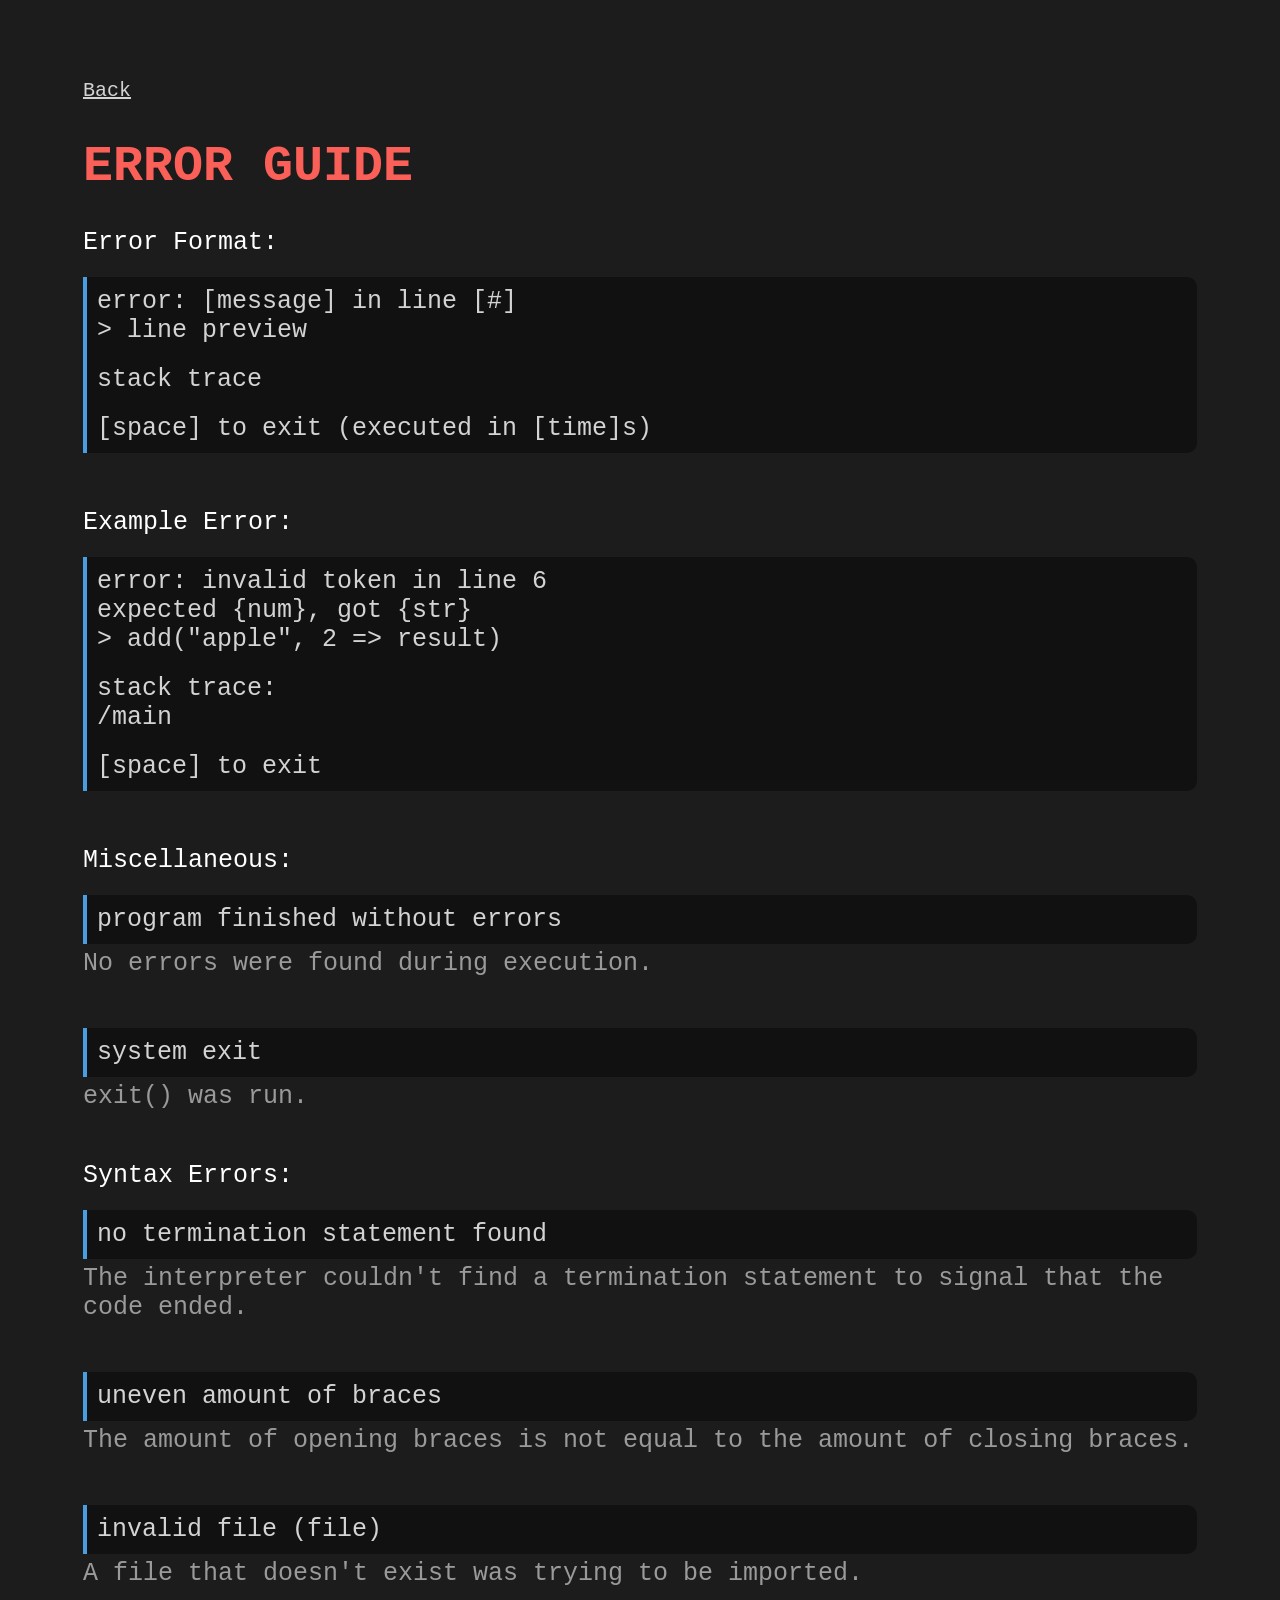
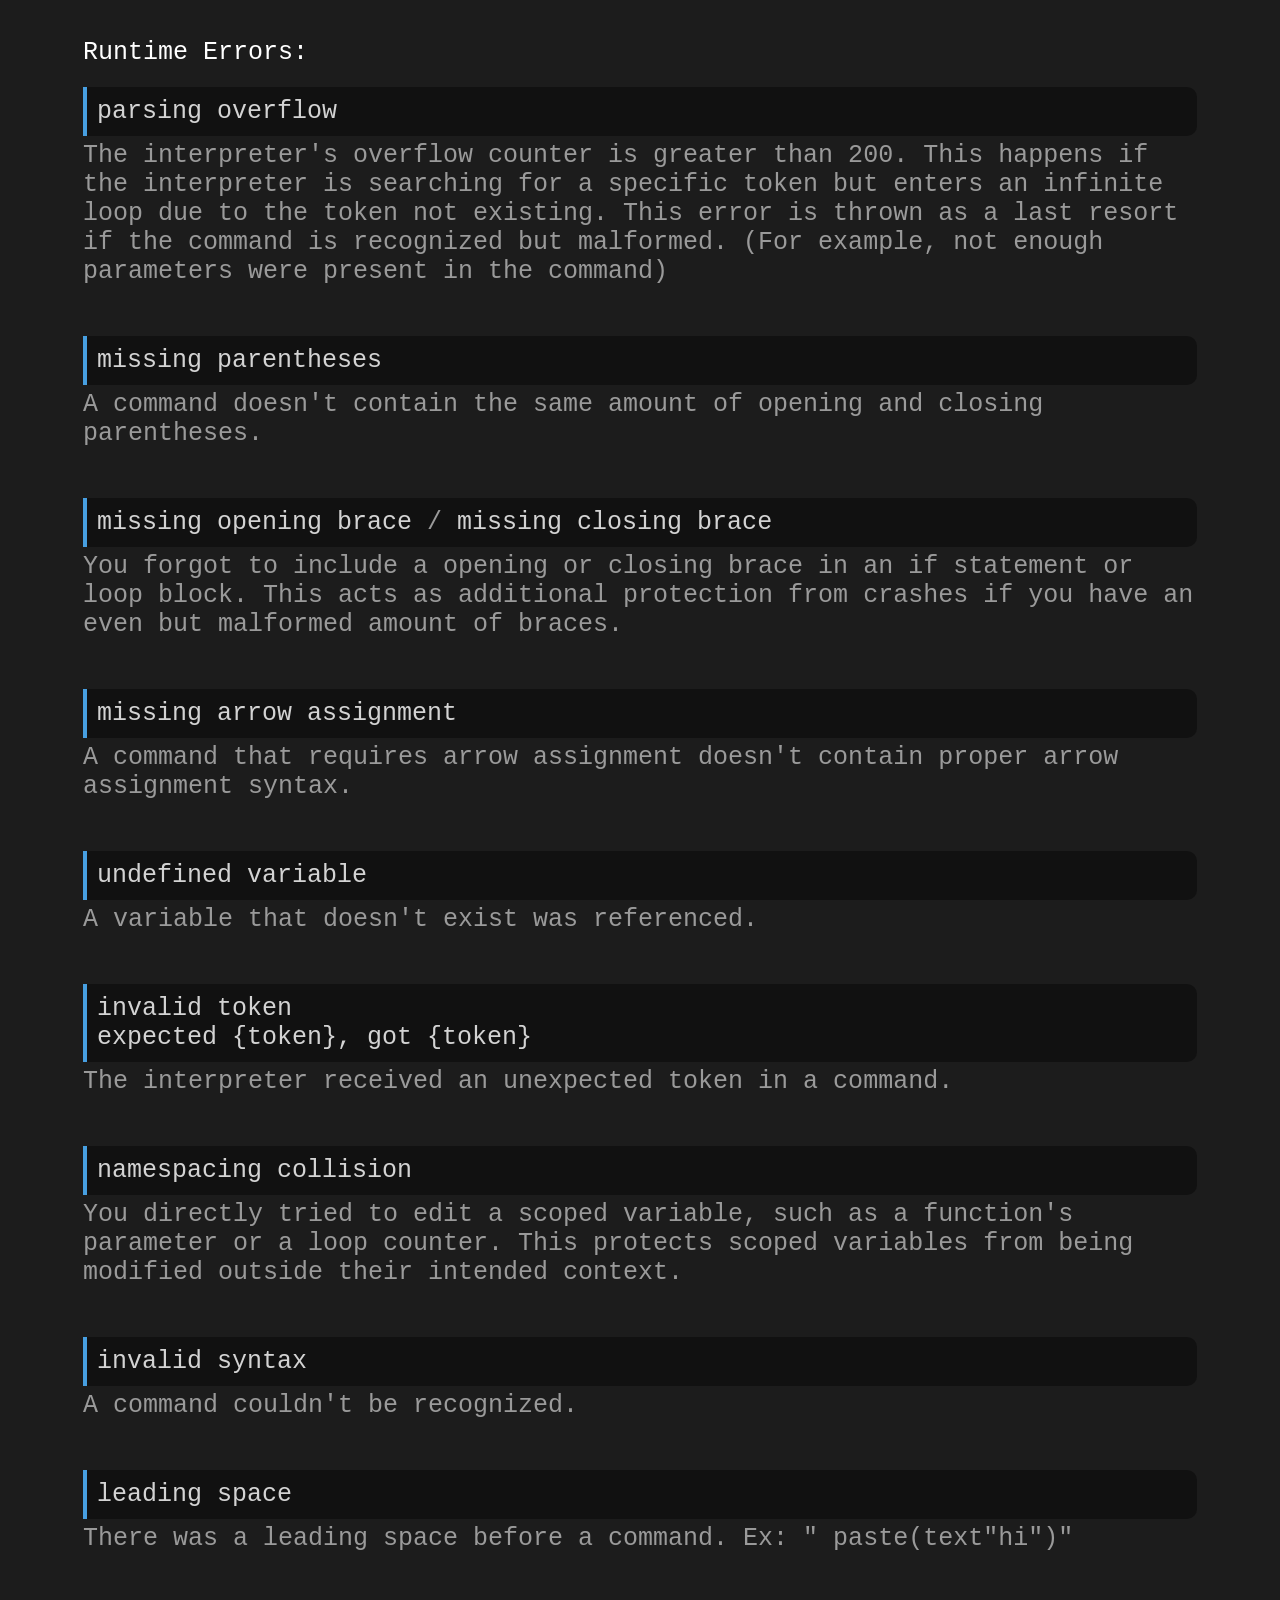
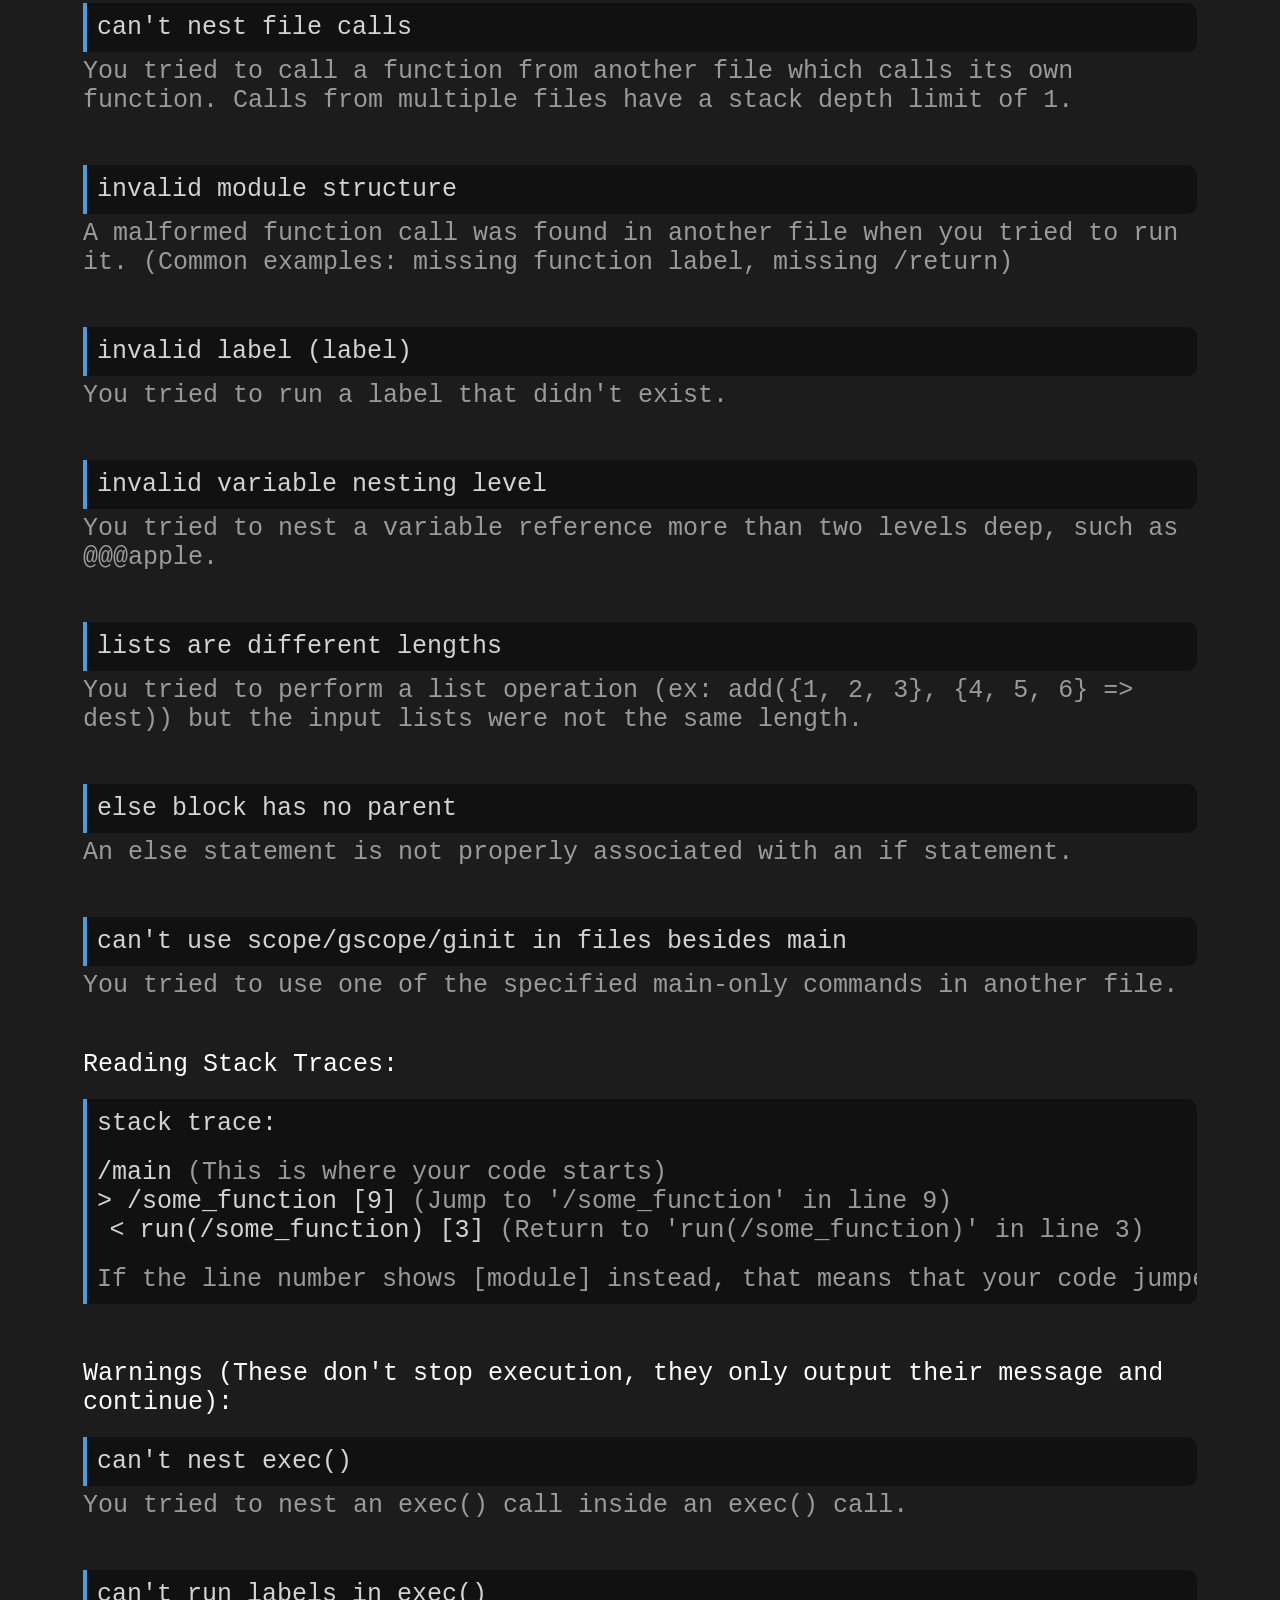
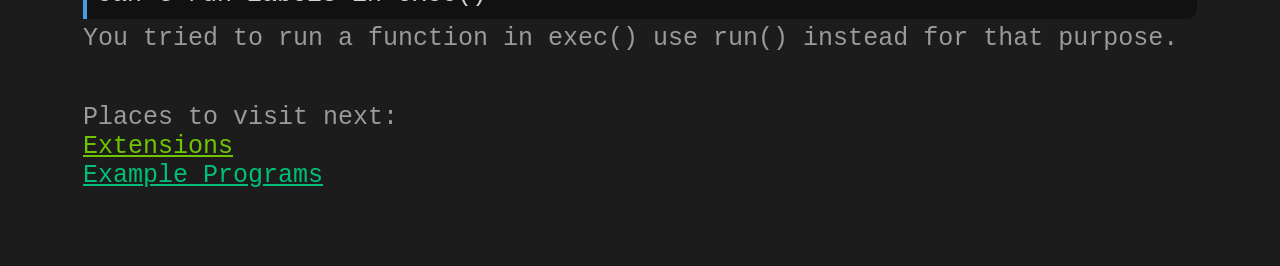
<file: docs/errorguide.html>
<!DOCTYPE html>
<html lang="en">
    <head>
        <title>Error Guide - Direct+ Official Documentation</title>
        <meta charset="UTF-8">
        <link rel="stylesheet" href="styles.css">
        <link rel="icon" type="image/x-icon" href="images/favicon.ico">
    </head>
    <body>
        <div class="ErrorGuide">
            <div class="Text">
                <div class="Title">
                    <a href="index.html" class="Back">Back</a> 
                    <h1>ERROR GUIDE</h1>

                    <span class="White" id="ErrorFormat">Error Format: </span>
                    <div class="Break"></div>

                    <div class="CodeBlock">
                        <div>
                            <span class="Gray">error: [message] in line [#]</span>
                        </div>
                        <div>
                            <span class="Gray">> line preview</span>
                        </div>
                        <div class="Break"></div>
                        <div>
                            <span class="Gray">stack trace</span>
                        </div>
                        <div class="Break"></div>
                        <div>
                            <span class="Gray">[space] to exit (executed in [time]s)</span>
                        </div>
                    </div>
                    <div class="WideBreak"></div>

                    <span class="White" id="ExampleError">Example Error: </span>
                    <div class="Break"></div>

                    <div class="CodeBlock">
                        <div>
                            <span class="Gray">error: invalid token in line 6</span>
                        </div>
                        <div>
                            <span class="Gray">expected {num}, got {str}</span>
                        </div>
                        <div>
                            <span class="Gray">> add("apple", 2 => result)</span>
                        </div>
                        <div class="Break"></div>
                        <div>
                            <span class="Gray">stack trace:</span>
                        </div>
                        <div>
                            <span class="Gray">/main</span>
                        </div>
                        <div class="Break"></div>
                        <div>
                            <span class="Gray">[space] to exit</span>
                        </div>
                    </div>
                    <div class="WideBreak"></div>

                    <span class="White" id="Miscellaneous">Miscellaneous: </span>
                    <div class="Break"></div>

                    <div class="CodeBlock">
                        <span class="Gray">program finished without errors</span>
                    </div>
                    <div class="Explanation">No errors were found during execution.</div>
                    <div class="WideBreak"></div>

                    <div class="CodeBlock">
                        <span class="Gray">system exit</span>
                    </div>
                    <div class="Explanation">exit() was run.</div>
                    <div class="WideBreak"></div>

                    <span class="White" id="SyntaxErrors">Syntax Errors: </span>
                    <div class="Break"></div>

                    <div class="CodeBlock">
                        <span class="Gray">no termination statement found</span>
                    </div>
                    <div class="Explanation">The interpreter couldn't find a termination statement to signal that the code ended.</div>
                    <div class="WideBreak"></div>

                    <div class="CodeBlock">
                        <span class="Gray">uneven amount of braces</span>
                    </div>
                    <div class="Explanation">The amount of opening braces is not equal to the amount of closing braces.</div>
                    <div class="WideBreak"></div>

                    <div class="CodeBlock">
                        <span class="Gray">invalid file (file)</span>
                    </div>
                    <div class="Explanation">A file that doesn't exist was trying to be imported.</div>
                    <div class="WideBreak"></div>

                    <span class="White" id="RuntimeErrors">Runtime Errors: </span>
                    <div class="Break"></div>

                    <div class="CodeBlock">
                        <span class="Gray">parsing overflow</span>
                    </div>
                    <div class="Explanation">The interpreter's overflow counter is greater than 200. This happens if the interpreter is searching for a specific token but enters an infinite loop due to the token not existing. This error is thrown as a last resort if the command is recognized but malformed. (For example, not enough parameters were present in the command)</div>
                    <div class="WideBreak"></div>

                    <div class="CodeBlock">
                        <span class="Gray">missing parentheses</span>
                    </div>
                    <div class="Explanation">A command doesn't contain the same amount of opening and closing parentheses.</div>
                    <div class="WideBreak"></div>

                    <div class="CodeBlock">
                        <span class="Gray">missing opening brace<span class="Explanation"> / </span>missing closing brace</span>
                    </div>
                    <div class="Explanation">You forgot to include a opening or closing brace in an if statement or loop block. This acts as additional protection from crashes if you have an even but malformed amount of braces.</div>
                    <div class="WideBreak"></div>

                    <div class="CodeBlock">
                        <span class="Gray">missing arrow assignment</span>
                    </div>
                    <div class="Explanation">A command that requires arrow assignment doesn't contain proper arrow assignment syntax.</div>
                    <div class="WideBreak"></div>

                    <div class="CodeBlock">
                        <span class="Gray">undefined variable</span>
                    </div>
                    <div class="Explanation">A variable that doesn't exist was referenced.</div>
                    <div class="WideBreak"></div>

                    <div class="CodeBlock">
                        <span class="Gray">invalid token</span>
                        <div></div>
                        <span class="Gray">expected {token}, got {token}</span>
                    </div>
                    <div class="Explanation">The interpreter received an unexpected token in a command.</div>
                    <div class="WideBreak"></div>

                    <div class="CodeBlock">
                        <span class="Gray">namespacing collision</span>
                        <div></div>
                    </div>
                    <div class="Explanation">You directly tried to edit a scoped variable, such as a function's parameter or a loop counter. This protects scoped variables from being modified outside their intended context.</div>
                    <div class="WideBreak"></div>

                    <div class="CodeBlock">
                        <span class="Gray">invalid syntax</span>
                        <div></div>
                    </div>
                    <div class="Explanation">A command couldn't be recognized.</div>
                    <div class="WideBreak"></div>

                    <div class="CodeBlock">
                        <span class="Gray">leading space</span>
                        <div></div>
                    </div>
                    <div class="Explanation">There was a leading space before a command. Ex: " paste(text"hi")"</div>
                    <div class="WideBreak"></div>

                    <div class="CodeBlock">
                        <span class="Gray">can't nest file calls</span>
                        <div></div>
                    </div>
                    <div class="Explanation">You tried to call a function from another file which calls its own function. Calls from multiple files have a stack depth limit of 1.</div>
                    <div class="WideBreak"></div>

                    <div class="CodeBlock">
                        <span class="Gray">invalid module structure</span>
                    </div>
                    <div class="Explanation">A malformed function call was found in another file when you tried to run it. (Common examples: missing function label, missing /return)</div>
                    <div class="WideBreak"></div>

                    <div class="CodeBlock">
                        <span class="Gray">invalid label (label)</span>
                    </div>
                    <div class="Explanation">You tried to run a label that didn't exist.</div>
                    <div class="WideBreak"></div>

                    <div class="CodeBlock">
                        <span class="Gray">invalid variable nesting level</span>
                        <div></div>
                    </div>
                    <div class="Explanation">You tried to nest a variable reference more than two levels deep, such as @@@apple.</div>
                    <div class="WideBreak"></div>

                    <div class="CodeBlock">
                        <span class="Gray">lists are different lengths</span>
                        <div></div>
                    </div>
                    <div class="Explanation">You tried to perform a list operation (ex: add({1, 2, 3}, {4, 5, 6} => dest)) but the input lists were not the same length.</div>
                    <div class="WideBreak"></div>

                    <div class="CodeBlock">
                        <span class="Gray">else block has no parent</span>
                        <div></div>
                    </div>
                    <div class="Explanation">An else statement is not properly associated with an if statement.</div>
                    <div class="WideBreak"></div>

                    <div class="CodeBlock">
                        <span class="Gray">can't use scope/gscope/ginit in files besides main</span>
                        <div></div>
                    </div>
                    <div class="Explanation">You tried to use one of the specified main-only commands in another file.</div>
                    <div class="WideBreak"></div>

                    <span class="White" id="StackTraces">Reading Stack Traces: </span>
                    <div class="Break"></div>

                    <div class="CodeBlock">
                        <span class="Gray">stack trace: </span>
                        <div class="Break"></div>
                        <span class="Gray">/main</span><span class="Explanation"> (This is where your code starts) </span>
                        <div></div>
                        <span class="Gray">&gt; /some_function [9]</span><span class="Explanation"> (Jump to '/some_function' in line 9)</span>
                        <div></div>
                        <span class="Gray">&ensp;&lt; run(/some_function) [3]</span><span class="Explanation"> (Return to 'run(/some_function)' in line 3)</span>
                        <div class="Break"></div>
                        <span class="Explanation">If the line number shows [module] instead, that means that your code jumped to a function outside the main file.</span>
                    </div>
                    <div class="WideBreak"></div>

                    <span class="White" id="Warnings">Warnings (These don't stop execution, they only output their message and continue): </span>
                    <div class="Break"></div>

                    <div class="CodeBlock">
                        <span class="Gray">can't nest exec()</span>
                        <div></div>
                    </div>
                    <div class="Explanation">You tried to nest an exec() call inside an exec() call.</div>
                    <div class="WideBreak"></div>

                    <div class="CodeBlock">
                        <span class="Gray">can't run labels in exec()</span>
                        <div></div>
                    </div>
                    <div class="Explanation">You tried to run a function in exec() use run() instead for that purpose.</div>
                    <div class="WideBreak"></div>

                    <div class="Explanation">Places to visit next:</div>
                    <div class="Explanation"><a class="LinkExtensions" href="extensions.html">Extensions</a></div>
                    <div class="Explanation"><a class="LinkExamplePrograms" href="exampleprograms.html">Example Programs</a></div>
                    </div>
            </div>
        </div>
    </body>
</html>
</file>
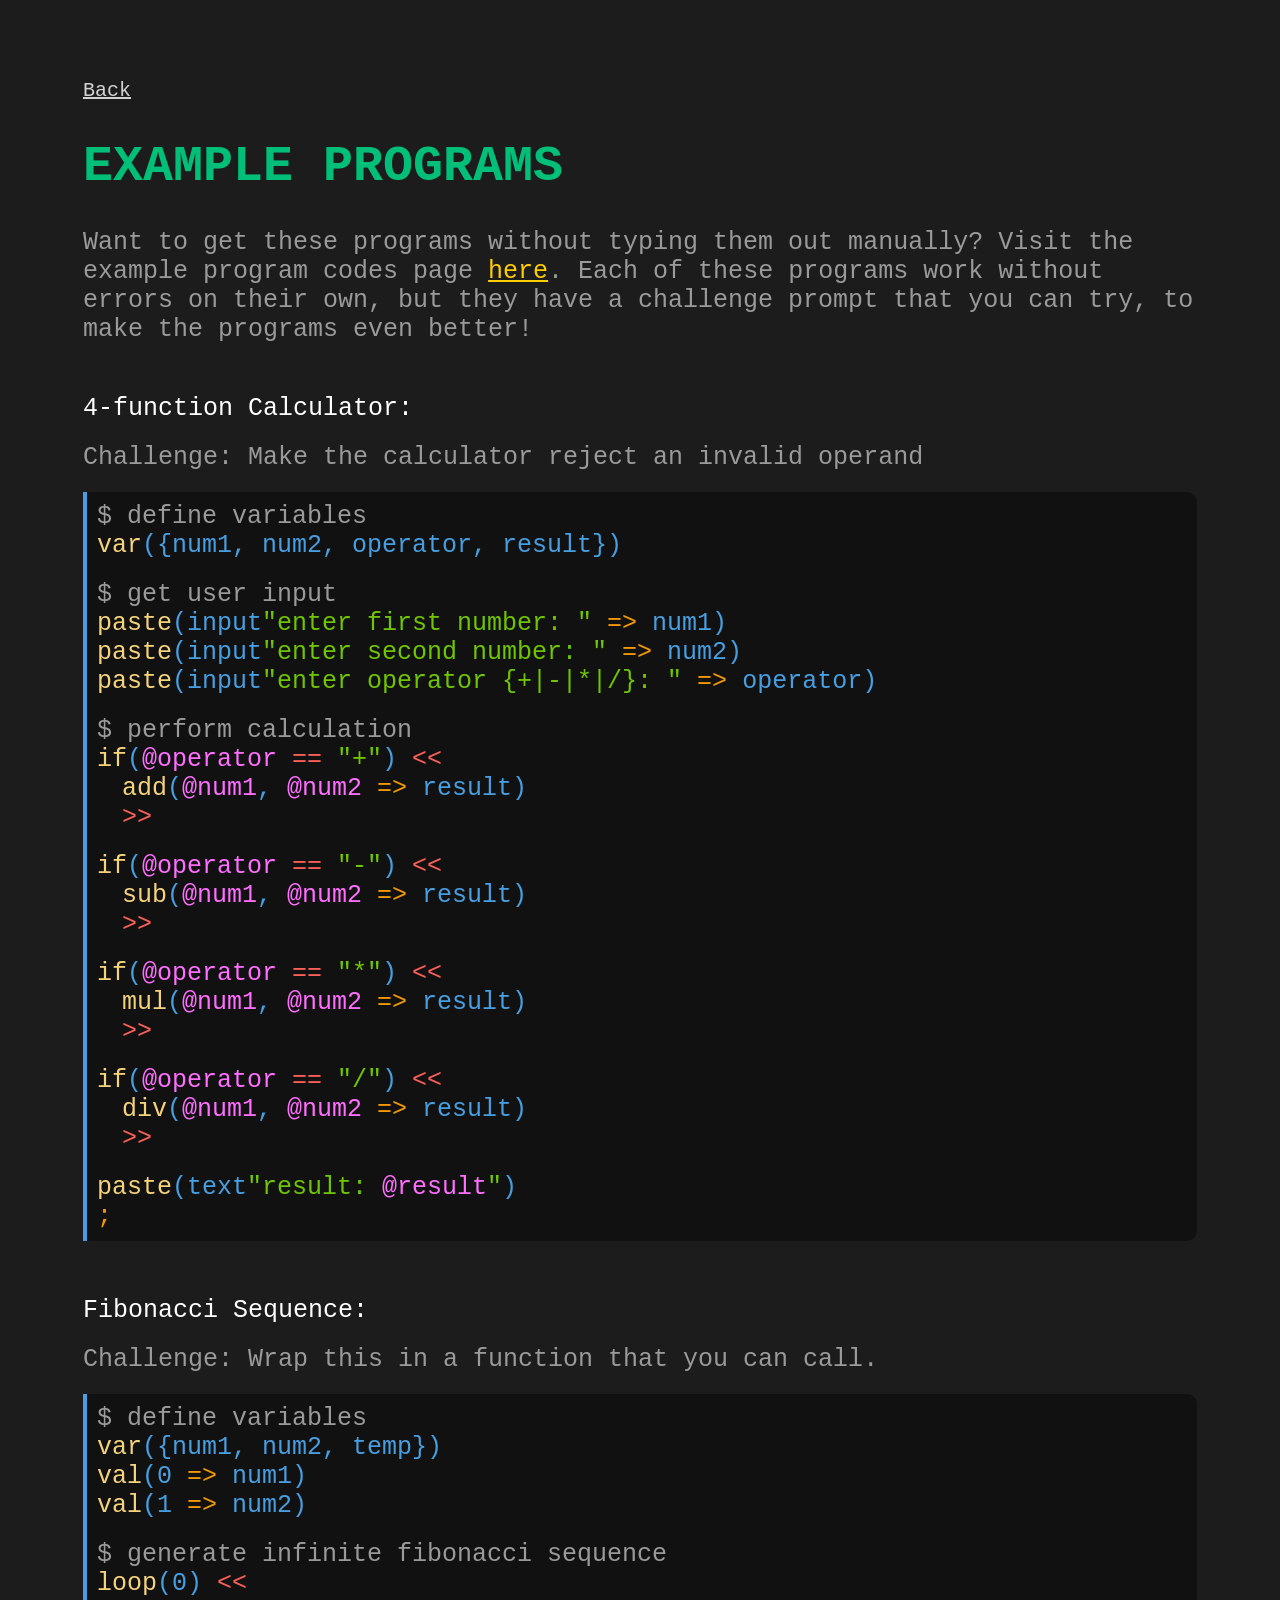
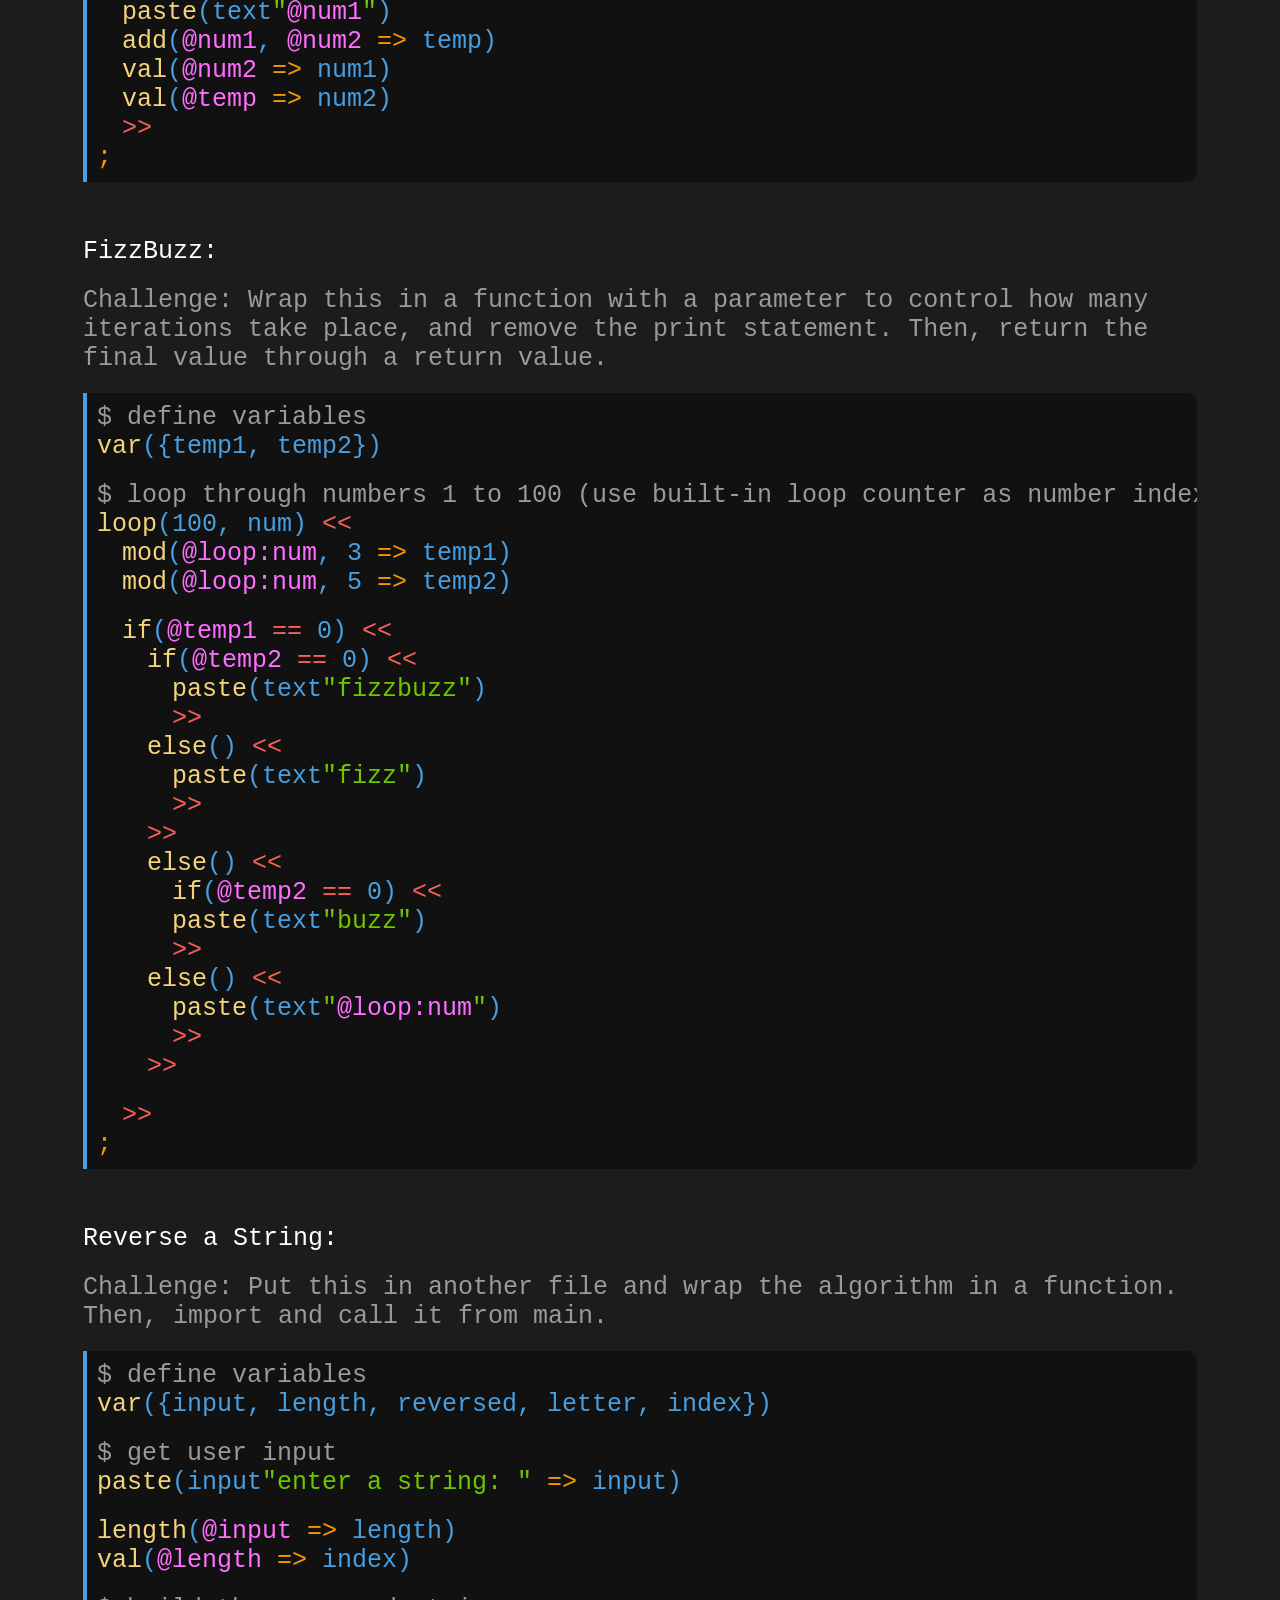
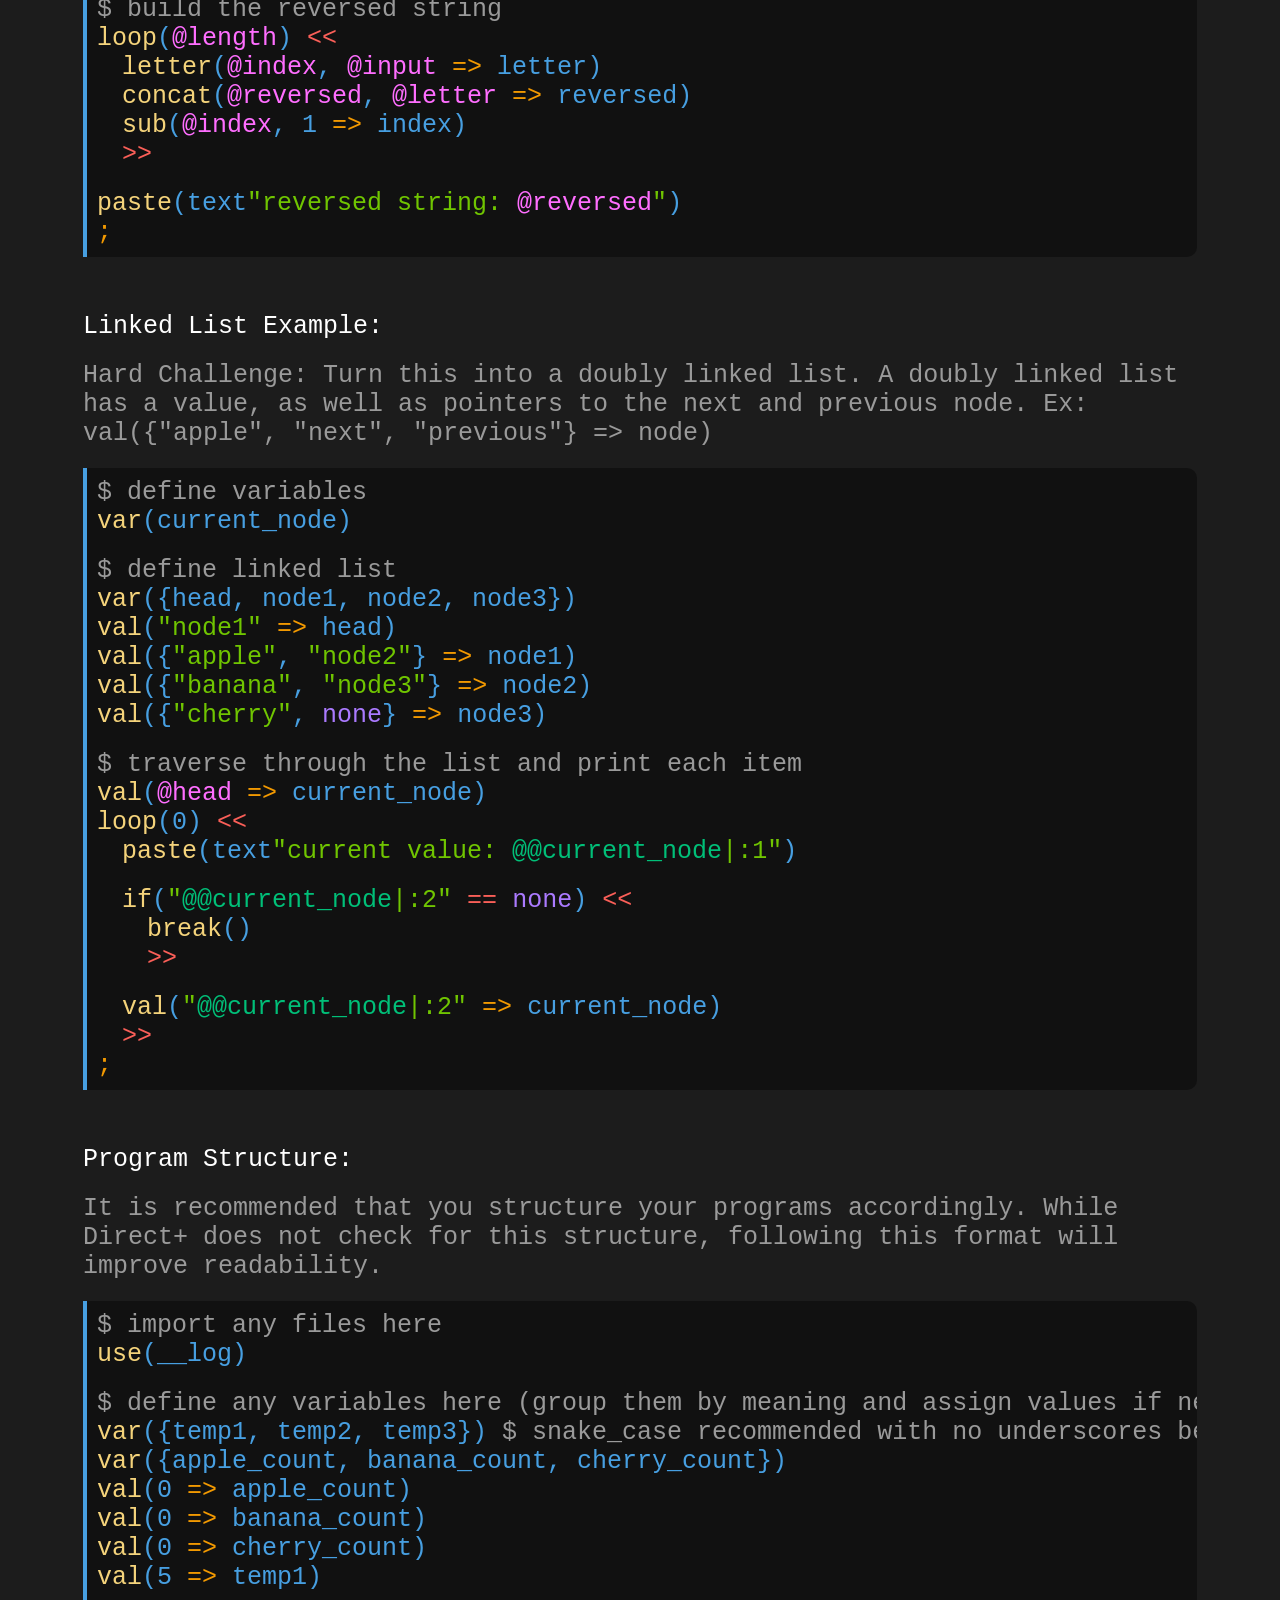
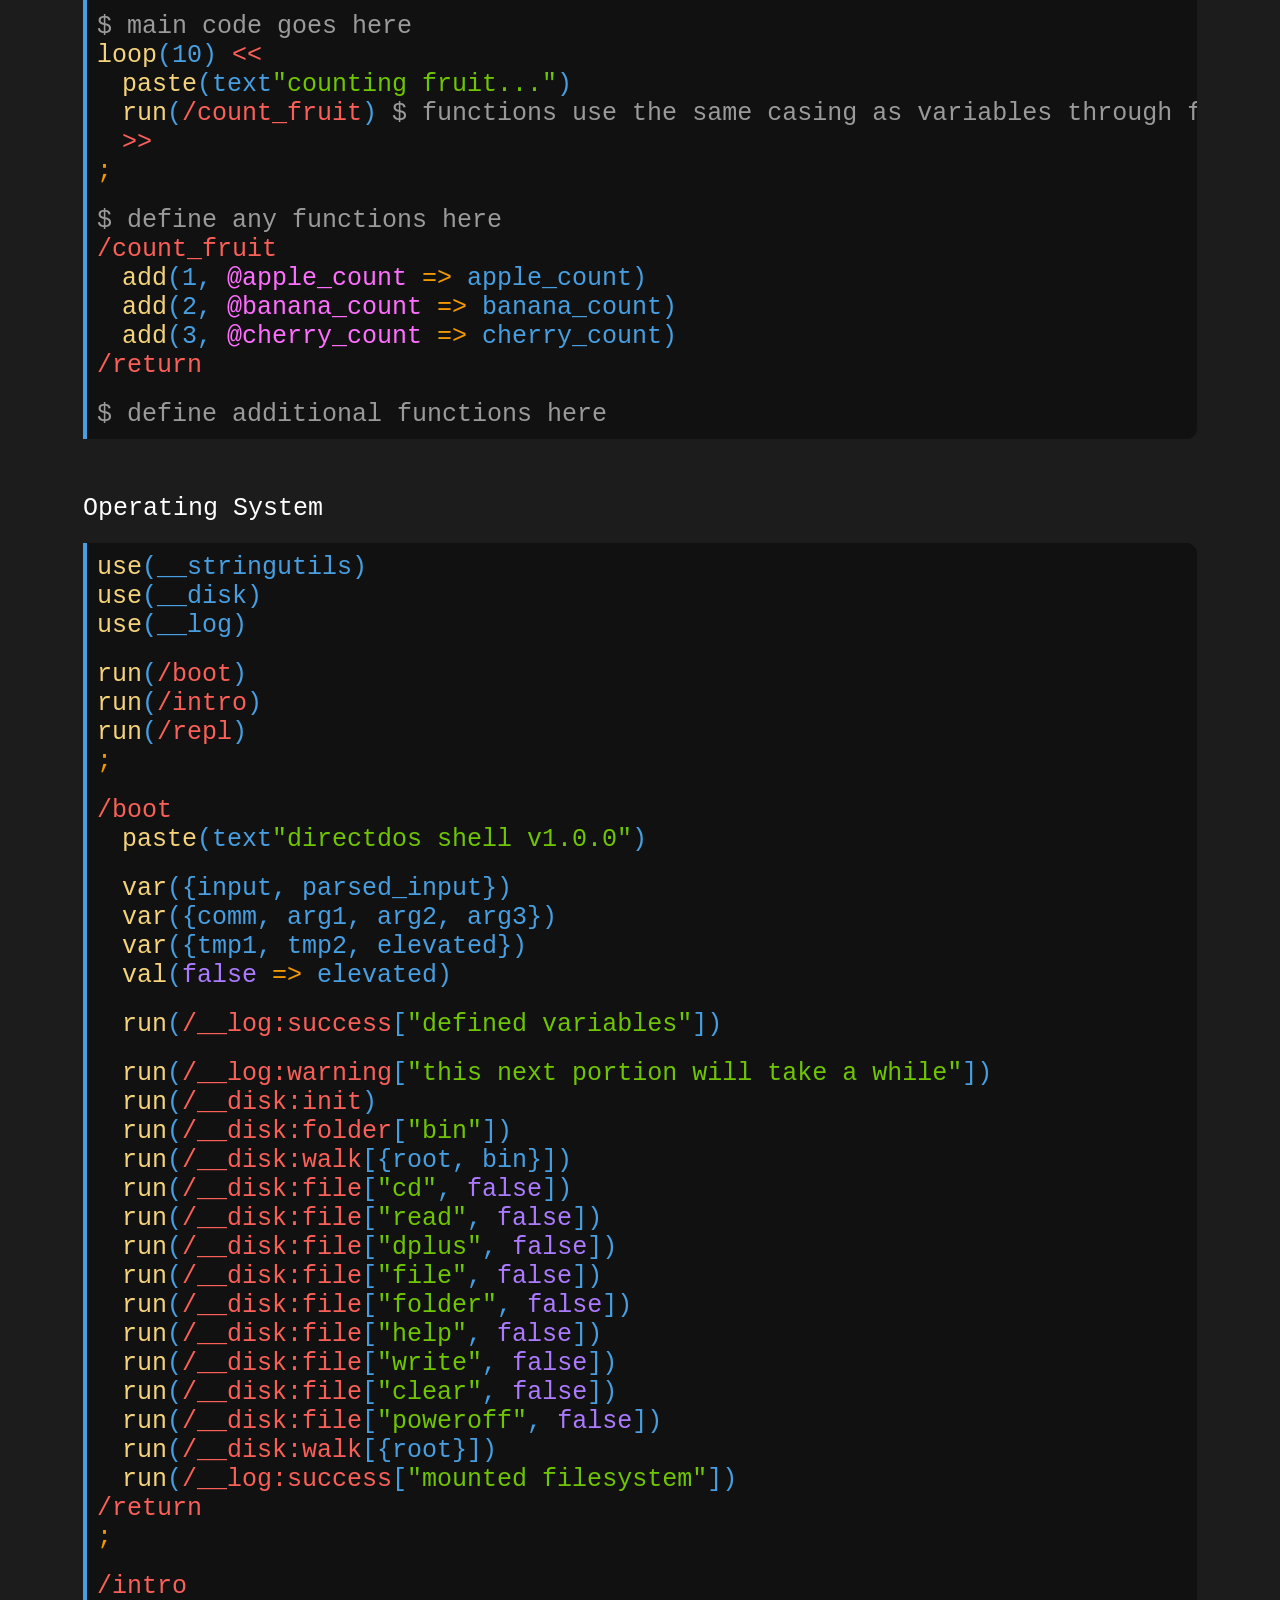
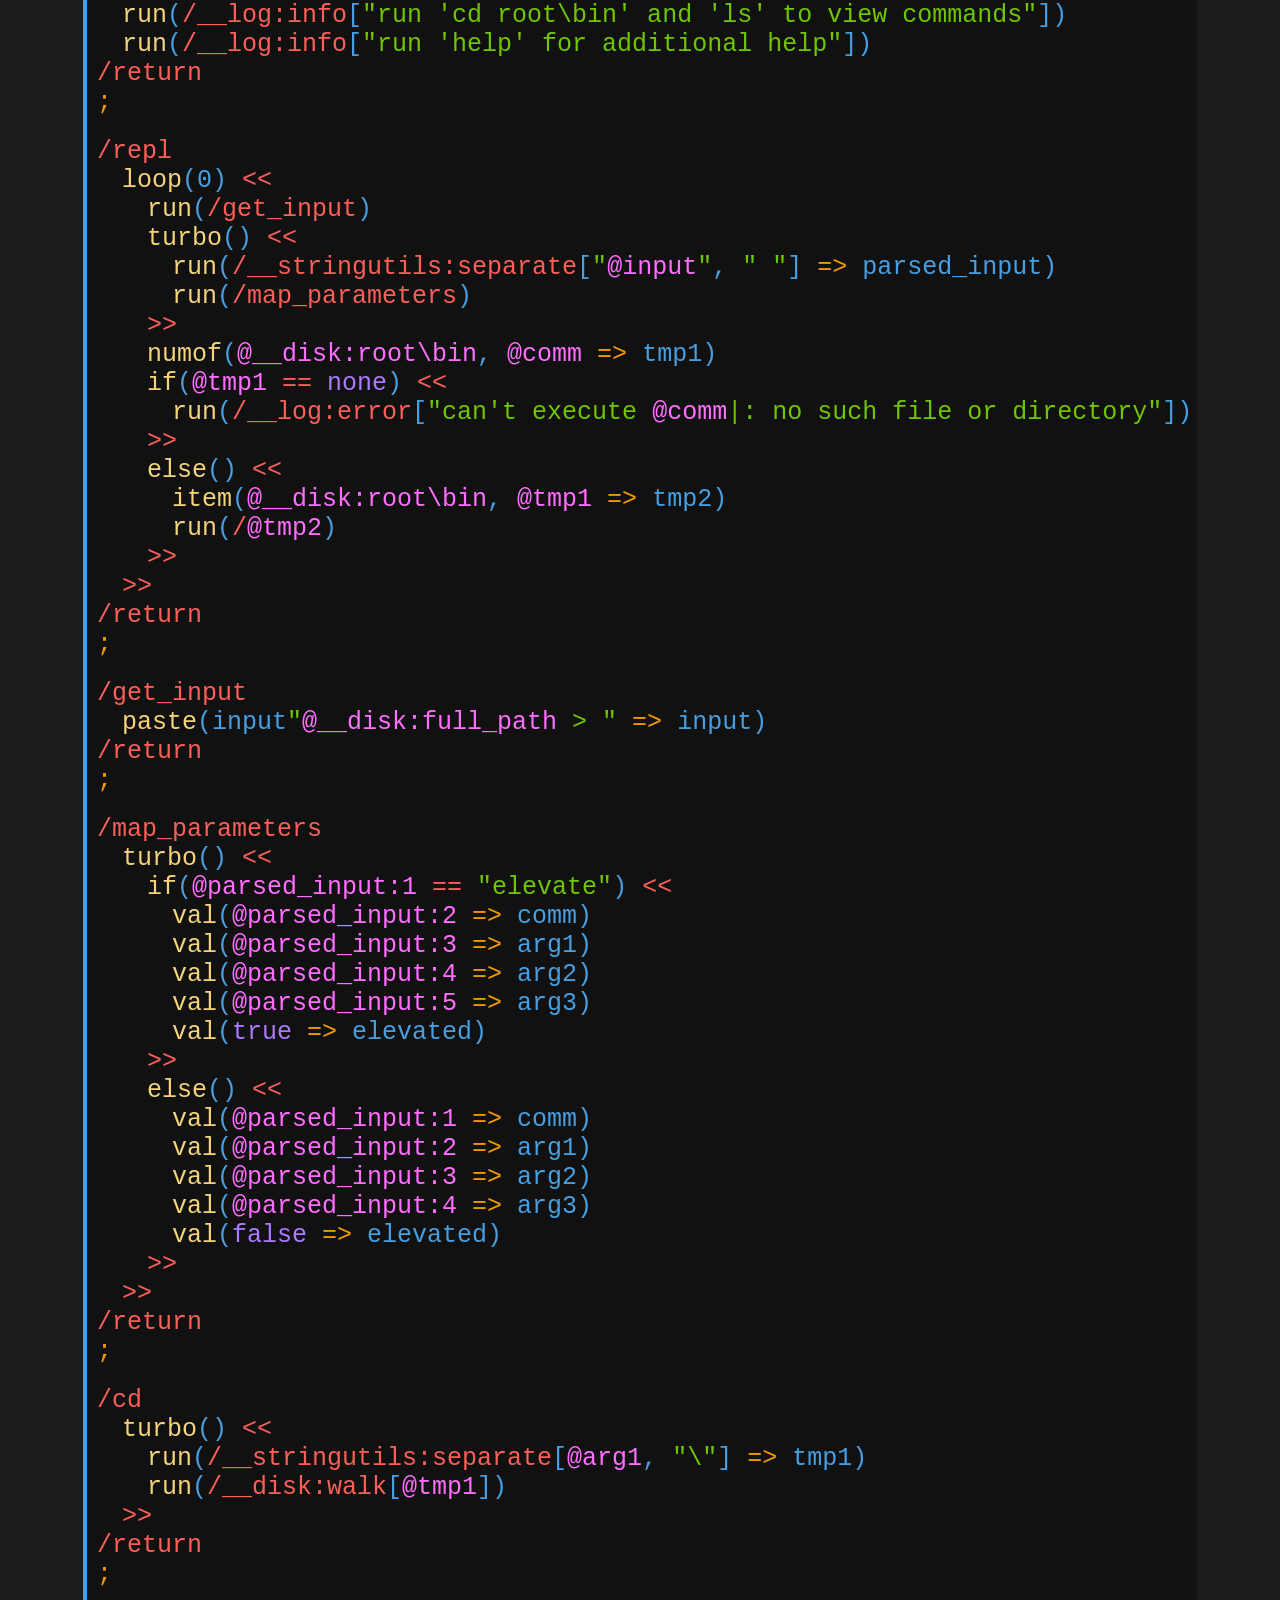
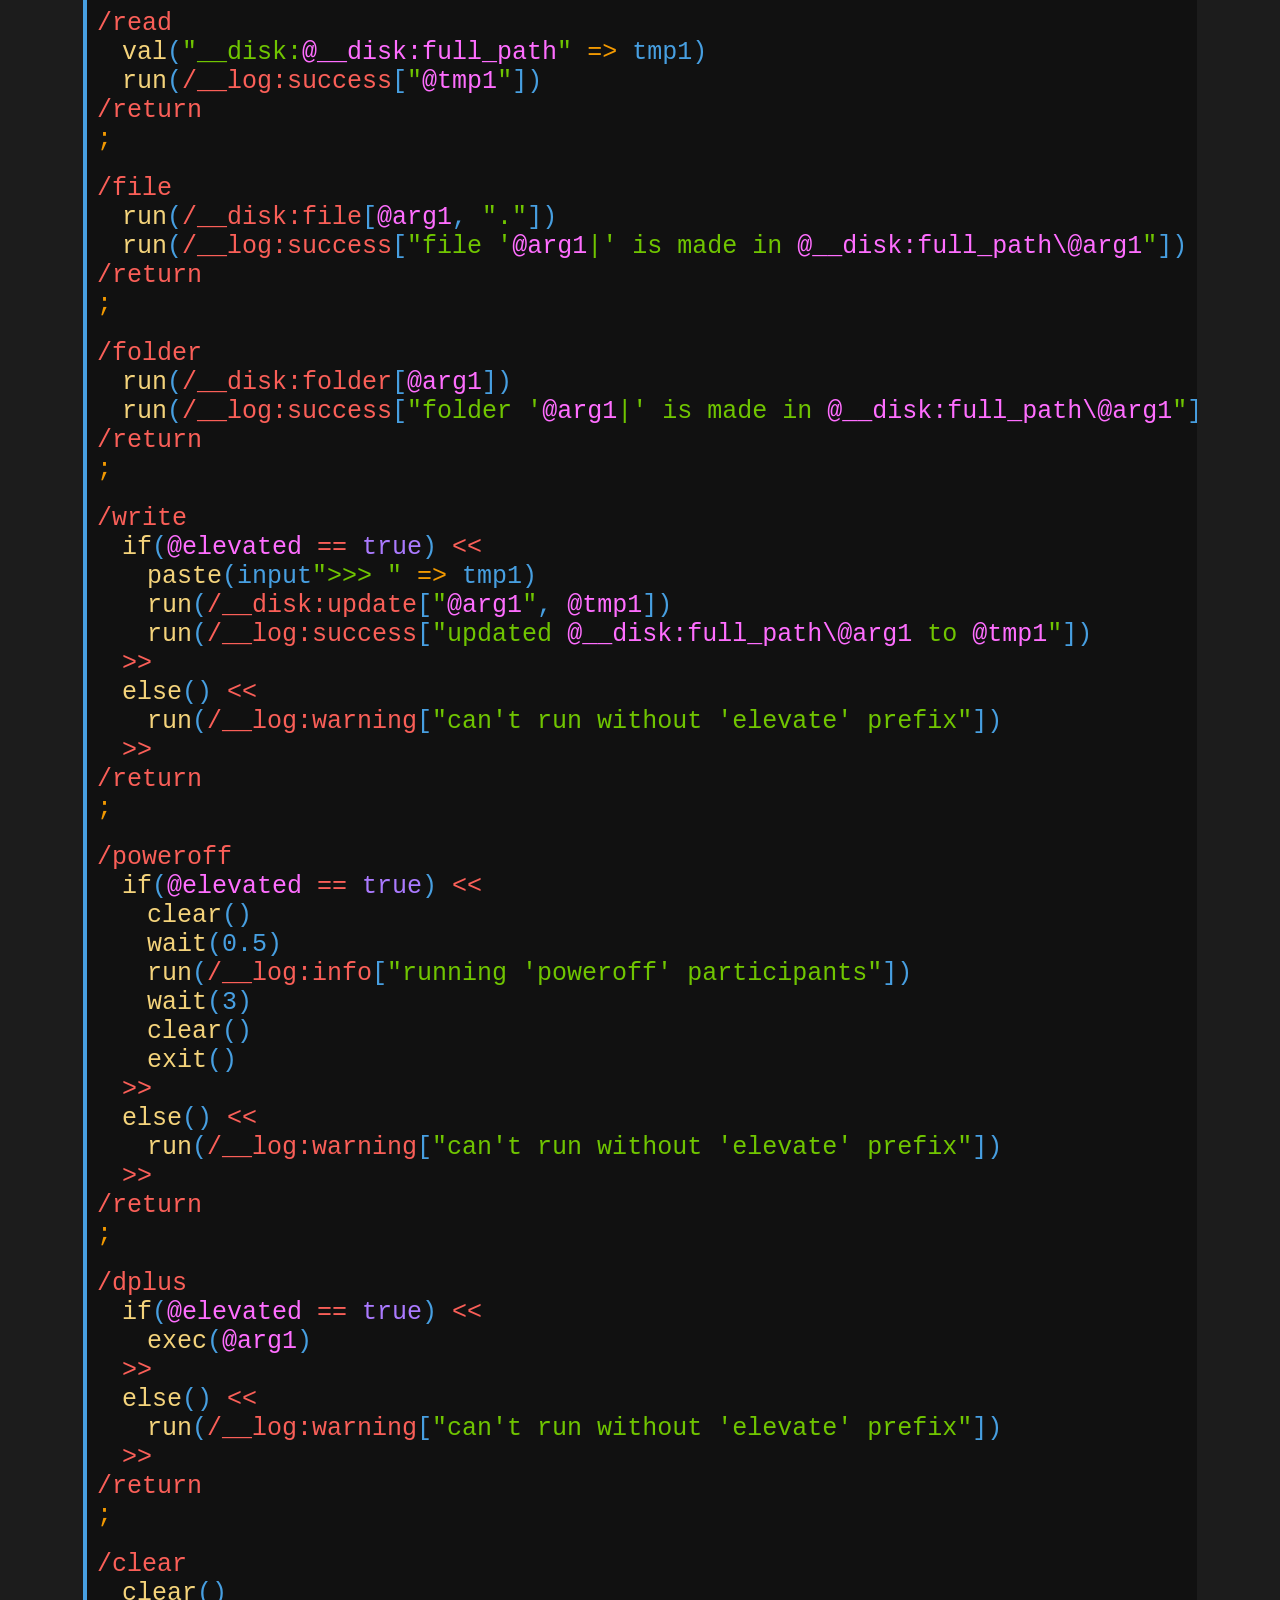
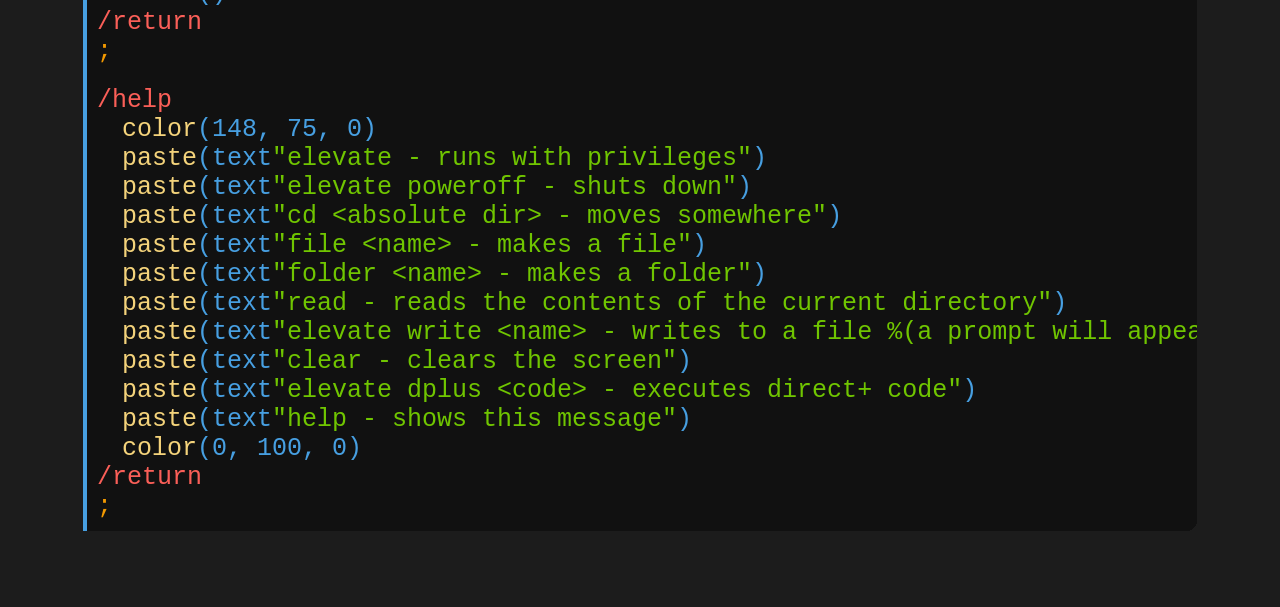
<file: docs/exampleprograms.html>
<!DOCTYPE html>
<html lang="en">
    <head>
        <title>Example Programs - Direct+ Official Documentation</title>
        <meta charset="UTF-8">
        <link rel="stylesheet" href="styles.css">
        <link rel="icon" type="image/x-icon" href="images/favicon.ico">
    </head>
    <body>
        <div class="ExamplePrograms">
            <div class="Text">
                <div class="Title">
                    <a href="index.html" class="Back">Back</a> 
                    <h1>EXAMPLE PROGRAMS</h1>

                    <div class="Explanation">Want to get these programs without typing them out manually? Visit the example program codes page <a href="https://github.com/SML365/directplus/blob/main/example_program_codes.md" class="Link">here</a>. Each of these programs work without errors on their own, but they have a challenge prompt that you can try, to make the programs even better!</div>
                    <div class="WideBreak"></div>

                    <span class="White" id="Program1">4-function Calculator: </span>
                    <div class="Break"></div>
                    <div class="Explanation">Challenge: Make the calculator reject an invalid operand</div>
                    <div class="Break"></div>

                    <div class="CodeBlock">
                        <div>
                            <span class="Explanation">$ define variables</span>
                        </div>
                        <div>
                            <span class="Keyword">var</span><span class="Argument">({num1, num2, operator, result})</span>
                        </div>
                        <div class="Break"></div>
                        <div>
                            <span class="Explanation">$ get user input</span>
                        </div>
                        <div>
                            <span class="Keyword">paste</span><span class="Argument">(input</span><span class="String">"enter first number: "</span><span class="Argument"><span class="Arrow"> => </span>num1)</span>
                        </div>
                        <div>
                            <span class="Keyword">paste</span><span class="Argument">(input</span><span class="String">"enter second number: "</span><span class="Argument"><span class="Arrow"> => </span>num2)</span>
                        </div>
                        <div>
                            <span class="Keyword">paste</span><span class="Argument">(input</span><span class="String">"enter operator {+|-|*|/}: "</span><span class="Argument"><span class="Arrow"> => </span>operator)</span>
                        </div>
                        <div class="Break"></div>
                        <div>
                            <span class="Explanation">$ perform calculation</span>
                        </div>
                        <div>
                            <div>
                                <span class="Keyword">if</span><span class="Argument">(<span class="Variable">@operator</span><span class="Operator"> == </span></span><span class="String">"+"</span><span class="Argument">)</span><span class="Operator"> &lt;&lt;</span>
                            </div>
                            <div>
                                <span class="Keyword">&ensp;&ensp;add</span><span class="Argument">(</span><span class="Variable">@num1</span><span class="Argument">, </span><span class="Variable">@num2</span><span class="Arrow"> => </span><span class="Argument">result)</span>
                            </div>
                            <div>
                                <span class="Operator">&ensp;&ensp;&gt;&gt;</span>
                            </div>
                        </div>
                        <div class="Break"></div>
                        <div>
                            <div>
                                <span class="Keyword">if</span><span class="Argument">(<span class="Variable">@operator</span><span class="Operator"> == </span></span><span class="String">"-"</span><span class="Argument">)</span><span class="Operator"> &lt;&lt;</span>
                            </div>
                            <div>
                                <span class="Keyword">&ensp;&ensp;sub</span><span class="Argument">(</span><span class="Variable">@num1</span><span class="Argument">, </span><span class="Variable">@num2</span><span class="Arrow"> => </span><span class="Argument">result)</span>
                            </div>
                            <div>
                                <span class="Operator">&ensp;&ensp;&gt;&gt;</span>
                            </div>
                        </div>
                        <div class="Break"></div>
                        <div>
                            <div>
                                <span class="Keyword">if</span><span class="Argument">(<span class="Variable">@operator</span><span class="Operator"> == </span></span><span class="String">"*"</span><span class="Argument">)</span><span class="Operator"> &lt;&lt;</span>
                            </div>
                            <div>
                                <span class="Keyword">&ensp;&ensp;mul</span><span class="Argument">(</span><span class="Variable">@num1</span><span class="Argument">, </span><span class="Variable">@num2</span><span class="Arrow"> => </span><span class="Argument">result)</span>
                            </div>
                            <div>
                                <span class="Operator">&ensp;&ensp;&gt;&gt;</span>
                            </div>
                        </div>
                        <div class="Break"></div>
                        <div>
                            <div>
                                <span class="Keyword">if</span><span class="Argument">(<span class="Variable">@operator</span><span class="Operator"> == </span></span><span class="String">"/"</span><span class="Argument">)</span><span class="Operator"> &lt;&lt;</span>
                            </div>
                            <div>
                                <span class="Keyword">&ensp;&ensp;div</span><span class="Argument">(</span><span class="Variable">@num1</span><span class="Argument">, </span><span class="Variable">@num2</span><span class="Arrow"> => </span><span class="Argument">result)</span>
                            </div>
                            <div>
                                <span class="Operator">&ensp;&ensp;&gt;&gt;</span>
                            </div>
                        </div>
                        <div class="Break"></div>
                        <div>
                            <span class="Keyword">paste</span><span class="Argument">(text<span class="String">"result: <span class="Variable">@result</span>"</span><span class="Argument">)
                        </div>
                        <div>
                            <span class="Terminator">;</span>
                        </div>
                    </div>
                    <div class="WideBreak"></div>

                    <span class="White" id="Program2">Fibonacci Sequence: </span>
                    <div class="Break"></div>
                    <div class="Explanation">Challenge: Wrap this in a function that you can call.</div>
                    <div class="Break"></div>

                    <div class="CodeBlock">
                        <div>
                            <span class="Explanation">$ define variables</span>
                        </div>
                        <div>
                            <span class="Keyword">var</span><span class="Argument">({num1, num2, temp})</span>
                        </div>
                        <div>
                            <span class="Keyword">val</span><span class="Argument">(0<span class="Arrow"> => </span>num1)</span>
                        </div>
                        <div>
                            <span class="Keyword">val</span><span class="Argument">(1<span class="Arrow"> => </span>num2)</span>
                        </div>
                        <div class="Break"></div>
                        <div>
                            <span class="Explanation">$ generate infinite fibonacci sequence</span>
                        </div>
                        <div>
                            <span class="Keyword">loop</span><span class="Argument">(0) </span><span class="Operator">&lt;&lt;</span>
                        </div>
                        <div>
                            <span class="Keyword">&ensp;&ensp;paste</span><span class="Argument">(text<span class="String">"<span class="Variable">@num1</span>"</span><span class="Argument">)</span>
                        </div>
                        <div>
                            <span class="Keyword">&ensp;&ensp;add</span><span class="Argument">(<span class="Variable">@num1</span>, <span class="Variable">@num2</span><span class="Arrow"> => </span>temp)</span>
                        </div>
                        <div>
                            <span class="Keyword">&ensp;&ensp;val</span><span class="Argument">(<span class="Variable">@num2</span><span class="Arrow"> => </span>num1)</span>
                        </div>
                        <div>
                            <span class="Keyword">&ensp;&ensp;val</span><span class="Argument">(<span class="Variable">@temp</span><span class="Arrow"> => </span>num2)</span>
                        </div>
                        <div>
                            <span class="Operator">&ensp;&ensp;&gt;&gt;</span>
                        </div>
                        <div>
                            <span class="Terminator">;</span>
                        </div>
                    </div>
                    <div class="WideBreak"></div>

                    <span class="White" id="Program3">FizzBuzz: </span>
                    <div class="Break"></div>
                    <div class="Explanation">Challenge: Wrap this in a function with a parameter to control how many iterations take place, and remove the print statement. Then, return the final value through a return value.</div>
                    <div class="Break"></div>

                    <div class="CodeBlock">
                        <div>
                            <span class="Explanation">$ define variables</span>
                        </div>
                        <div>
                            <span class="Keyword">var</span><span class="Argument">({temp1, temp2})</span>
                        </div>
                        <div class="Break"></div>
                        <div>
                            <span class="Explanation">$ loop through numbers 1 to 100 (use built-in loop counter as number index)</span>
                        </div>
                        <div>
                            <span class="Keyword">loop</span><span class="Argument">(100, num) </span><span class="Operator">&lt;&lt;</span>
                        </div>
                        <div>
                            <span class="Keyword">&ensp;&ensp;mod</span><span class="Argument">(<span class="Variable">@loop:num</span>, 3 <span class="Arrow"> => </span>temp1)</span>
                        </div>
                        <div>
                            <span class="Keyword">&ensp;&ensp;mod</span><span class="Argument">(<span class="Variable">@loop:num</span>, 5 <span class="Arrow"> => </span>temp2)</span>
                        </div>
                        <div class="Break"></div>
                        <div>
                            <span class="Keyword">&ensp;&ensp;if</span><span class="Argument">(<span class="Variable">@temp1</span><span class="Operator"> == </span>0<span class="Argument">)</span><span class="Operator"> &lt;&lt;</span>
                        </div>
                        <div>
                            <span class="Keyword">&ensp;&ensp;&ensp;&ensp;if</span><span class="Argument">(<span class="Variable">@temp2</span><span class="Operator"> == </span>0<span class="Argument">)</span><span class="Operator"> &lt;&lt;</span>
                        </div>
                        <div>
                            <span class="Keyword">&ensp;&ensp;&ensp;&ensp;&ensp;&ensp;paste</span><span class="Argument">(text<span class="String">"fizzbuzz"</span><span class="Argument">)</span>
                        </div>
                        <div>
                            <span class="Operator">&ensp;&ensp;&ensp;&ensp;&ensp;&ensp;&gt;&gt;</span>
                        </div>
                        <div>
                            <span class="Keyword">&ensp;&ensp;&ensp;&ensp;else</span><span class="Argument">()</span><span class="Operator"> &lt;&lt;</span>
                        </div>
                        <div>
                            <span class="Keyword">&ensp;&ensp;&ensp;&ensp;&ensp;&ensp;paste</span><span class="Argument">(text<span class="String">"fizz"</span><span class="Argument">)</span>
                        </div>
                        <div>
                            <span class="Operator">&ensp;&ensp;&ensp;&ensp;&ensp;&ensp;&gt;&gt;</span>
                        </div>
                        <div>
                            <span class="Operator">&ensp;&ensp;&ensp;&ensp;&gt;&gt;</span>
                        </div>
                        <div>
                            <span class="Keyword">&ensp;&ensp;&ensp;&ensp;else</span><span class="Argument">()</span><span class="Operator"> &lt;&lt;</span>
                        </div>
                        <div>
                            <span class="Keyword">&ensp;&ensp;&ensp;&ensp;&ensp;&ensp;if</span><span class="Argument">(<span class="Variable">@temp2</span><span class="Operator"> == </span>0<span class="Argument">)</span><span class="Operator"> &lt;&lt;</span>
                        </div>
                        <div>
                            <span class="Keyword">&ensp;&ensp;&ensp;&ensp;&ensp;&ensp;paste</span><span class="Argument">(text<span class="String">"buzz"</span><span class="Argument">)</span> 
                        </div>
                        <div>
                            <span class="Operator">&ensp;&ensp;&ensp;&ensp;&ensp;&ensp;&gt;&gt;</span>
                        </div>
                        <div>
                            <span class="Keyword">&ensp;&ensp;&ensp;&ensp;else</span><span class="Argument">()</span><span class="Operator"> &lt;&lt;</span>
                        </div>
                        <div>
                            <span class="Keyword">&ensp;&ensp;&ensp;&ensp;&ensp;&ensp;paste</span><span class="Argument">(text<span class="String">"<span class="Variable">@loop:num</span>"</span><span class="Argument">)</span>
                        </div>
                        <div class="Operator">&ensp;&ensp;&ensp;&ensp;&ensp;&ensp;&gt;&gt;</div>
                        <div>
                            <span class="Operator">&ensp;&ensp;&ensp;&ensp;&gt;&gt;</span>
                        </div>
                        <div class="Break"></div>
                        <div>
                            <span class="Operator">&ensp;&ensp;&gt;&gt;</span>
                        </div>
                        <div>
                            <span class="Terminator">;</span>
                        </div>
                    </div>
                    <div class="WideBreak"></div>

                    <span class="White" id="Program4">Reverse a String: </span>
                    <div class="Break"></div>
                    <div class="Explanation">Challenge: Put this in another file and wrap the algorithm in a function. Then, import and call it from main.</div>
                    <div class="Break"></div>

                    <div class="CodeBlock">
                        <div>
                            <span class="Explanation">$ define variables</span>
                        </div>
                        <div>
                            <span class="Keyword">var</span><span class="Argument">({input, length, reversed, letter, index})</span>
                        </div>
                        <div class="Break"></div>
                        <div>
                            <span class="Explanation">$ get user input</span>
                        </div>
                        <div>
                            <span class="Keyword">paste</span><span class="Argument">(input</span><span class="String">"enter a string: "</span><span class="Argument"><span class="Arrow"> => </span>input)</span>
                        </div>
                        <div class="Break"></div>
                        <div>
                            <span class="Keyword">length</span><span class="Argument">(<span class="Variable">@input</span><span class="Arrow"> => </span>length)</span>
                        </div>
                        <div>
                            <span class="Keyword">val</span><span class="Argument">(<span class="Variable">@length</span><span class="Arrow"> => </span>index)</span>
                        </div>
                        <div class="Break"></div>
                        <div>
                            <span class="Explanation">$ build the reversed string</span>
                        </div>
                        <div>
                            <span class="Keyword">loop</span><span class="Argument">(<span class="Variable">@length</span>) </span><span class="Operator">&lt;&lt;</span>
                        </div>
                        <div>
                            <span class="Keyword">&ensp;&ensp;letter</span><span class="Argument">(<span class="Variable">@index</span>, <span class="Variable">@input</span> <span class="Arrow">=> </span><span class="Argument">letter</span><span class="Argument">)</span>
                        </div>
                        <div>
                            <span class="Keyword">&ensp;&ensp;concat</span><span class="Argument">(<span class="Variable">@reversed</span>, <span class="Variable">@letter</span><span class="Arrow"> => </span><span class="Argument">reversed)</span>
                        </div>
                        <div>
                            <span class="Keyword">&ensp;&ensp;sub</span><span class="Argument">(<span class="Variable">@index</span>, 1 <span class="Arrow"> => </span><span class="Argument">index</span><span class="Argument">)</span>
                        </div>
                        <div>
                            <span class="Operator">&ensp;&ensp;&gt;&gt;</span>
                        </div>
                        <div class="Break"></div>
                        <div>
                            <span class="Keyword">paste</span><span class="Argument">(text<span class="String">"reversed string: <span class="Variable">@reversed</span>"</span><span class="Argument">)</span>
                        </div>
                        <div>
                            <span class="Terminator">;</span>
                    </div>
                </div>
                <div class="WideBreak"></div>

                <span class="White" id="LinkedList">Linked List Example: </span>
                <div class="Break"></div>
                <div class="Explanation">Hard Challenge: Turn this into a doubly linked list. A doubly linked list has a value, as well as pointers to the next and previous node. Ex: val({"apple", "next", "previous"} => node)</div>
                <div class="Break"></div>

                <div class="CodeBlock">
                    <div>
                        <span class="Explanation">$ define variables</span>
                    </div>
                    <div>
                        <span class="Keyword">var</span><span class="Argument">(current_node)</span>
                    </div>
                    <div class="Break"></div>

                    <div>
                        <span class="Explanation">$ define linked list</span>
                    </div>
                    <div>
                        <span class="Keyword">var</span><span class="Argument">({head, node1, node2, node3})</span>
                    </div>
                    <div>
                        <span class="Keyword">val</span><span class="Argument">(<span class="String">"node1"</span><span class="Arrow"> => </span>head)</span>
                    </div>
                    <div>
                        <span class="Keyword">val</span><span class="Argument">({<span class="String">"apple"</span>, <span class="String">"node2"</span>}<span class="Arrow"> => </span>node1)</span>
                    </div>
                    <div>
                        <span class="Keyword">val</span><span class="Argument">({<span class="String">"banana"</span>, <span class="String">"node3"</span>}<span class="Arrow"> => </span>node2)</span>
                    </div>
                    <div>
                        <span class="Keyword">val</span><span class="Argument">({<span class="String">"cherry"</span>, <span class="Bool">none</span>}<span class="Arrow"> => </span>node3)</span>
                    </div>
                    <div class="Break"></div>

                    <div class="Explanation">$ traverse through the list and print each item</div>
                    <div>
                        <span class="Keyword">val</span><span class="Argument">(<span class="Variable">@head</span><span class="Arrow"> => </span>current_node)</span>
                    </div>
                    <div>
                        <span class="Keyword">loop</span><span class="Argument">(0)</span><span class="Operator"> &lt;&lt;</span>
                    </div>
                    <div>
                        <span class="Keyword">&ensp;&ensp;paste</span><span class="Argument">(text<span class="String">"current value: <span class="Double">@@current_node</span>|:1"</span><span class="Argument">)</span>
                    </div>
                    <div class="Break"></div>

                    <div>
                        <span class="Keyword">&ensp;&ensp;if</span><span class="Argument">(<span class="String">"<span class="Double">@@current_node</span>|:2"</span><span class="Operator"> == </span><span class="Bool">none</span><span class="Argument">)</span><span class="Operator"> &lt;&lt;</span>
                    </div>
                    <div>
                        <span class="Keyword">&ensp;&ensp;&ensp;&ensp;break</span><span class="Argument">()</span>
                    </div>
                    <div>
                        <span class="Operator">&ensp;&ensp;&ensp;&ensp;&gt;&gt;</span>
                    </div>
                    <div class="Break"></div>

                    <div>
                        <span class="Keyword">&ensp;&ensp;val</span><span class="Argument">(<span class="String">"<span class="Double">@@current_node</span>|:2"</span><span class="Arrow"> => </span>current_node)</span>
                    </div>
                    <div>
                        <span class="Operator">&ensp;&ensp;&gt;&gt;</span>
                    </div>
                    <div>
                        <span class="Terminator">;</span>
                    </div>
                </div>
                <div class="WideBreak"></div>

                <span class="White">Program Structure:</span>
                <div class="Break"></div>

                <div class="Explanation">It is recommended that you structure your programs accordingly. While Direct+ does not check for this structure, following this format will improve readability.</div>
                <div class="Break"></div>

                <div class="CodeBlock">
                    <div>
                        <span class="Explanation">$ import any files here</span>
                    </div>
                    <div>
                        <span class="Keyword">use</span><span class="Argument">(__log)</span>
                    </div>
                    <div class="Break"></div>
                    <div>
                        <span class="Explanation">$ define any variables here (group them by meaning and assign values if necessary)</span>
                    </div>
                    <div>
                        <span class="Keyword">var</span><span class="Argument">({temp1, temp2, temp3})</span><span class="Explanation"> $ snake_case recommended with no underscores between numbers (ex: temp3 instead of temp_3)</span>
                    </div>
                    <div>
                        <span class="Keyword">var</span><span class="Argument">({apple_count, banana_count, cherry_count})</span>
                    </div>
                    <div>
                        <span class="Keyword">val</span><span class="Argument">(0<span class="Arrow"> => </span>apple_count)</span>
                    </div>
                    <div>
                        <span class="Keyword">val</span><span class="Argument">(0<span class="Arrow"> => </span>banana_count)</span>
                    </div>
                    <div>
                        <span class="Keyword">val</span><span class="Argument">(0<span class="Arrow"> => </span>cherry_count)</span>
                    </div>
                    <div>
                        <span class="Keyword">val</span><span class="Argument">(5<span class="Arrow"> => </span>temp1)</span>
                    </div>
                    <div class="Break"></div>
                    <div>
                        <span class="Explanation">$ main code goes here</span>
                    </div>
                    <div>
                        <span class="Keyword">loop</span><span class="Argument">(10)</span><span class="Operator"> &lt;&lt;</span>
                    </div>
                    <div>
                        <span class="Keyword">&ensp;&ensp;paste</span><span class="Argument">(text<span class="String">"counting fruit..."</span>)</span>
                    </div>
                    <div>
                        <span class="Keyword">&ensp;&ensp;run</span><span class="Argument">(<span class="Label">/count_fruit</span>)</span><span class="Explanation"> $ functions use the same casing as variables through functions from other files don't use casing</span>
                    </div>
                    <div>
                        <span class="Operator">&ensp;&ensp;&gt;&gt;</span>
                    </div>
                    <div>
                        <span class="Terminator">;</span>
                    </div>
                    <div class="Break"></div>
                    <div>
                        <span class="Explanation">$ define any functions here</span>
                    </div>
                    <div>
                        <span class="Label">/count_fruit</span>
                    </div>
                    <div>
                        <span class="Keyword">&ensp;&ensp;add</span><span class="Argument">(1, <span class="Variable">@apple_count</span><span class="Arrow"> => </span><span class="Argument">apple_count)</span></span>
                    </div>
                    <div>
                        <span class="Keyword">&ensp;&ensp;add</span><span class="Argument">(2, <span class="Variable">@banana_count</span><span class="Arrow"> => </span><span class="Argument">banana_count)</span></span>
                    </div>
                    <div>
                        <span class="Keyword">&ensp;&ensp;add</span><span class="Argument">(3, <span class="Variable">@cherry_count</span><span class="Arrow"> => </span><span class="Argument">cherry_count)</span></span>
                    </div>
                    <div>
                        <span class="Label">/return</span>
                    </div>
                    <div class="Break"></div>
                    <div>
                        <span class="Explanation">$ define additional functions here</span>
                    </div>
                </div>
                <div class="WideBreak"></div>

                <span class="White">Operating System</span>
                <div class="Break"></div>

                <div class="CodeBlock">
                    <div>
                        <span class="Keyword">use</span><span class="Argument">(__stringutils)</span>
                    </div>
                    <div>
                        <span class="Keyword">use</span><span class="Argument">(__disk)</span>
                    </div>
                    <div>
                        <span class="Keyword">use</span><span class="Argument">(__log)</span>
                    </div>
                    <div class="Break"></div>
                    <div>
                        <span class="Keyword">run</span><span class="Argument">(</span><span class="Label">/boot</span><span class="Argument">)</span>
                    </div>
                    <div>
                        <span class="Keyword">run</span><span class="Argument">(</span><span class="Label">/intro</span><span class="Argument">)</span>
                    </div>
                    <div>
                        <span class="Keyword">run</span><span class="Argument">(</span><span class="Label">/repl</span><span class="Argument">)</span>
                    </div>
                    <div>
                        <span class="Terminator">;</span>
                    </div>
                    <div class="Break"></div>
                    <div>
                        <span class="Label">/boot</span>
                    </div>
                    <div>
                        <span class="Keyword">&ensp;&ensp;paste</span><span class="Argument">(text</span><span class="String">"directdos shell v1.0.0"</span><span class="Argument">)</span>
                    </div>
                    <div class="Break"></div>
                    <div>
                        <span class="Keyword">&ensp;&ensp;var</span><span class="Argument">({input, parsed_input})</span>
                    </div>
                    <div>
                        <span class="Keyword">&ensp;&ensp;var</span><span class="Argument">({comm, arg1, arg2, arg3})</span>
                    </div>
                    <div>
                        <span class="Keyword">&ensp;&ensp;var</span><span class="Argument">({tmp1, tmp2, elevated})</span>
                    </div>
                    <div>
                        <span class="Keyword">&ensp;&ensp;val</span><span class="Argument">(</span><span class="Bool">false</span><span class="Arrow"> =&gt; </span><span class="Argument">elevated</span><span class="Argument">)</span>
                    </div>
                    <div class="Break"></div>
                    <div>
                        <span class="Keyword">&ensp;&ensp;run</span><span class="Argument">(</span><span class="Label">/__log:success</span><span class="Argument">[</span><span class="String">"defined variables"</span><span class="Argument">])</span>
                    </div>
                    <div class="Break"></div>
                    <div>
                        <span class="Keyword">&ensp;&ensp;run</span><span class="Argument">(</span><span class="Label">/__log:warning</span><span class="Argument">[</span><span class="String">"this next portion will take a while"</span><span class="Argument">])</span>
                    </div>
                    <div>
                        <span class="Keyword">&ensp;&ensp;run</span><span class="Argument">(</span><span class="Label">/__disk:init</span><span class="Argument">)</span>
                    </div>
                    <div>
                        <span class="Keyword">&ensp;&ensp;run</span><span class="Argument">(</span><span class="Label">/__disk:folder</span><span class="Argument">[</span><span class="String">"bin"</span><span class="Argument">])</span>
                    </div>
                    <div>
                        <span class="Keyword">&ensp;&ensp;run</span><span class="Argument">(</span><span class="Label">/__disk:walk</span><span class="Argument">[</span><span class="Argument">{root, bin}</span><span class="Argument">])</span>
                    </div>
                    <div>
                        <span class="Keyword">&ensp;&ensp;run</span><span class="Argument">(</span><span class="Label">/__disk:file</span><span class="Argument">[</span><span class="String">"cd"</span><span class="Argument">, </span><span class="Bool">false</span><span class="Argument">])</span>
                    </div>
                    <div>
                        <span class="Keyword">&ensp;&ensp;run</span><span class="Argument">(</span><span class="Label">/__disk:file</span><span class="Argument">[</span><span class="String">"read"</span><span class="Argument">, </span><span class="Bool">false</span><span class="Argument">])</span>
                    </div>
                    <div>
                        <span class="Keyword">&ensp;&ensp;run</span><span class="Argument">(</span><span class="Label">/__disk:file</span><span class="Argument">[</span><span class="String">"dplus"</span><span class="Argument">, </span><span class="Bool">false</span><span class="Argument">])</span>
                    </div>
                    <div>
                        <span class="Keyword">&ensp;&ensp;run</span><span class="Argument">(</span><span class="Label">/__disk:file</span><span class="Argument">[</span><span class="String">"file"</span><span class="Argument">, </span><span class="Bool">false</span><span class="Argument">])</span>
                    </div>
                    <div>
                        <span class="Keyword">&ensp;&ensp;run</span><span class="Argument">(</span><span class="Label">/__disk:file</span><span class="Argument">[</span><span class="String">"folder"</span><span class="Argument">, </span><span class="Bool">false</span><span class="Argument">])</span>
                    </div>
                    <div>
                        <span class="Keyword">&ensp;&ensp;run</span><span class="Argument">(</span><span class="Label">/__disk:file</span><span class="Argument">[</span><span class="String">"help"</span><span class="Argument">, </span><span class="Bool">false</span><span class="Argument">])</span>
                    </div>
                    <div>
                        <span class="Keyword">&ensp;&ensp;run</span><span class="Argument">(</span><span class="Label">/__disk:file</span><span class="Argument">[</span><span class="String">"write"</span><span class="Argument">, </span><span class="Bool">false</span><span class="Argument">])</span>
                    </div>
                    <div>
                        <span class="Keyword">&ensp;&ensp;run</span><span class="Argument">(</span><span class="Label">/__disk:file</span><span class="Argument">[</span><span class="String">"clear"</span><span class="Argument">, </span><span class="Bool">false</span><span class="Argument">])</span>
                    </div>
                    <div>
                        <span class="Keyword">&ensp;&ensp;run</span><span class="Argument">(</span><span class="Label">/__disk:file</span><span class="Argument">[</span><span class="String">"poweroff"</span><span class="Argument">, </span><span class="Bool">false</span><span class="Argument">])</span>
                    </div>
                    <div>
                        <span class="Keyword">&ensp;&ensp;run</span><span class="Argument">(</span><span class="Label">/__disk:walk</span><span class="Argument">[</span><span class="Argument">{root}</span><span class="Argument">])</span>
                    </div>
                    <div>
                        <span class="Keyword">&ensp;&ensp;run</span><span class="Argument">(</span><span class="Label">/__log:success</span><span class="Argument">[</span><span class="String">"mounted filesystem"</span><span class="Argument">])</span>
                    </div>
                    <div>
                        <span class="Label">/return</span>
                    </div>
                    <div>
                        <span class="Terminator">;</span>
                    </div>
                    <div class="Break"></div>
                    <div>
                        <span class="Label">/intro</span>
                    </div>
                    <div>
                        <span class="Keyword">&ensp;&ensp;run</span><span class="Argument">(</span><span class="Label">/__log:info</span><span class="Argument">[</span><span class="String">"run 'cd root\bin' and 'ls' to view commands"</span><span class="Argument">])</span>
                    </div>
                    <div>
                        <span class="Keyword">&ensp;&ensp;run</span><span class="Argument">(</span><span class="Label">/__log:info</span><span class="Argument">[</span><span class="String">"run 'help' for additional help"</span><span class="Argument">])</span>
                    </div>
                    <div>
                        <span class="Label">/return</span>
                    </div>
                    <div>
                        <span class="Terminator">;</span>
                    </div>
                    <div class="Break"></div>
                    <div>
                        <span class="Label">/repl</span>
                    </div>
                    <div>
                        <span class="Keyword">&ensp;&ensp;loop</span><span class="Argument">(</span><span class="Argument">0</span><span class="Argument">) </span><span class="Operator">&lt;&lt;</span>
                    </div>
                    <div>
                        <span class="Keyword">&ensp;&ensp;&ensp;&ensp;run</span><span class="Argument">(</span><span class="Label">/get_input</span><span class="Argument">)</span>
                    </div>
                    <div>
                        <span class="Keyword">&ensp;&ensp;&ensp;&ensp;turbo</span><span class="Argument">() </span><span class="Operator">&lt;&lt;</span>
                    </div>
                    <div>
                        <span class="Keyword">&ensp;&ensp;&ensp;&ensp;&ensp;&ensp;run</span><span class="Argument">(</span><span class="Label">/__stringutils:separate</span><span class="Argument">[</span><span class="String">"<span class="Variable">@input</span>"</span><span class="Argument">, </span><span class="String">" "</span><span class="Argument">] </span><span class="Arrow">=&gt; </span><span class="Argument">parsed_input</span><span class="Argument">)</span>
                    </div>
                    <div>
                        <span class="Keyword">&ensp;&ensp;&ensp;&ensp;&ensp;&ensp;run</span><span class="Argument">(</span><span class="Label">/map_parameters</span><span class="Argument">)</span>
                    </div>
                    <div>
                        <span class="Operator">&ensp;&ensp;&ensp;&ensp;&gt;&gt;</span>
                    </div>
                    <div>
                        <span class="Keyword">&ensp;&ensp;&ensp;&ensp;numof</span><span class="Argument">(</span><span class="Variable">@__disk:root\bin</span><span class="Argument">, </span><span class="Variable">@comm</span><span class="Arrow"> => </span><span class="Argument">tmp1</span><span class="Argument">)</span>
                    </div>
                    <div>
                        <span class="Keyword">&ensp;&ensp;&ensp;&ensp;if</span><span class="Argument">(</span><span class="Variable">@tmp1</span><span class="Operator"> == </span><span class="Bool">none</span><span class="Argument">) </span><span class="Operator">&lt;&lt;</span>
                    </div>
                    <div>
                        <span class="Keyword">&ensp;&ensp;&ensp;&ensp;&ensp;&ensp;run</span><span class="Argument">(</span><span class="Label">/__log:error</span><span class="Argument">[</span><span class="String">"can't execute <span class="Variable">@comm</span>|: no such file or directory"</span><span class="Argument">])</span>
                    </div>
                    <div>
                        <span class="Operator">&ensp;&ensp;&ensp;&ensp;&gt;&gt;</span>
                    </div>
                    <div>
                        <span class="Keyword">&ensp;&ensp;&ensp;&ensp;else</span><span class="Argument">()</span><span class="Operator"> &lt;&lt;</span>
                    </div>
                    <div>
                        <span class="Keyword">&ensp;&ensp;&ensp;&ensp;&ensp;&ensp;item</span><span class="Argument">(</span><span class="Variable">@__disk:root\bin</span><span class="Argument">, </span><span class="Variable">@tmp1</span><span class="Arrow"> => </span><span class="Argument">tmp2</span><span class="Argument">)</span>
                    </div>
                    <div>
                        <span class="Keyword">&ensp;&ensp;&ensp;&ensp;&ensp;&ensp;run</span><span class="Argument">(</span><span class="Label">/</span><span class="Variable">@tmp2</span><span class="Argument">)</span>
                    </div>
                    <div>
                        <span class="Operator">&ensp;&ensp;&ensp;&ensp;&gt;&gt;</span>
                    </div>
                    <div>
                        <span class="Operator">&ensp;&ensp;&gt;&gt;</span>
                    </div>
                    <div>
                        <span class="Label">/return</span>
                    </div>
                    <div>
                        <span class="Terminator">;</span>
                    </div>
                    <div class="Break"></div>
                    <div>
                        <span class="Label">/get_input</span>
                    </div>
                    <div>
                        <span class="Keyword">&ensp;&ensp;paste</span><span class="Argument">(input</span><span class="String">"<span class="Variable">@__disk:full_path</span> &gt; "</span><span class="Arrow"> =&gt; </span><span class="Argument">input</span><span class="Argument">)</span>
                    </div>
                    <div>
                        <span class="Label">/return</span>
                    </div>
                    <div>
                        <span class="Terminator">;</span>
                    </div>
                    <div class="Break"></div>
                    <div>
                        <span class="Label">/map_parameters</span>
                    </div>
                    <div>
                        <span class="Keyword">&ensp;&ensp;turbo</span><span class="Argument">() </span><span class="Operator">&lt;&lt;</span>
                    </div>
                    <div>
                        <span class="Keyword">&ensp;&ensp;&ensp;&ensp;if</span><span class="Argument">(</span><span class="Variable">@parsed_input:1</span><span class="Operator"> == </span><span class="String">"elevate"</span><span class="Argument">) </span><span class="Operator">&lt;&lt;</span>
                    </div>
                    <div>
                        <span class="Keyword">&ensp;&ensp;&ensp;&ensp;&ensp;&ensp;val</span><span class="Argument">(</span><span class="Variable">@parsed_input:2</span><span class="Arrow"> =&gt; </span><span class="Argument">comm</span><span class="Argument">)</span>
                    </div>
                    <div>
                        <span class="Keyword">&ensp;&ensp;&ensp;&ensp;&ensp;&ensp;val</span><span class="Argument">(</span><span class="Variable">@parsed_input:3</span><span class="Arrow"> =&gt; </span><span class="Argument">arg1</span><span class="Argument">)</span>
                    </div>
                    <div>
                        <span class="Keyword">&ensp;&ensp;&ensp;&ensp;&ensp;&ensp;val</span><span class="Argument">(</span><span class="Variable">@parsed_input:4</span><span class="Arrow"> =&gt; </span><span class="Argument">arg2</span><span class="Argument">)</span>
                    </div>
                    <div>
                        <span class="Keyword">&ensp;&ensp;&ensp;&ensp;&ensp;&ensp;val</span><span class="Argument">(</span><span class="Variable">@parsed_input:5</span><span class="Arrow"> =&gt; </span><span class="Argument">arg3</span><span class="Argument">)</span>
                    </div>
                    <div>
                        <span class="Keyword">&ensp;&ensp;&ensp;&ensp;&ensp;&ensp;val</span><span class="Argument">(</span><span class="Bool">true</span><span class="Arrow"> =&gt; </span><span class="Argument">elevated</span><span class="Argument">)</span>
                    </div>
                    <div>
                        <span class="Operator">&ensp;&ensp;&ensp;&ensp;&gt;&gt;</span>
                    </div>
                    <div>
                        <span class="Keyword">&ensp;&ensp;&ensp;&ensp;else</span><span class="Argument">()</span><span class="Operator"> &lt;&lt;</span>
                    </div>
                    <div>
                        <span class="Keyword">&ensp;&ensp;&ensp;&ensp;&ensp;&ensp;val</span><span class="Argument">(</span><span class="Variable">@parsed_input:1</span><span class="Arrow"> =&gt; </span><span class="Argument">comm</span><span class="Argument">)</span>
                    </div>
                    <div>
                        <span class="Keyword">&ensp;&ensp;&ensp;&ensp;&ensp;&ensp;val</span><span class="Argument">(</span><span class="Variable">@parsed_input:2</span><span class="Arrow"> =&gt; </span><span class="Argument">arg1</span><span class="Argument">)</span>
                    </div>
                    <div>
                        <span class="Keyword">&ensp;&ensp;&ensp;&ensp;&ensp;&ensp;val</span><span class="Argument">(</span><span class="Variable">@parsed_input:3</span><span class="Arrow"> =&gt; </span><span class="Argument">arg2</span><span class="Argument">)</span>
                    </div>
                    <div>
                        <span class="Keyword">&ensp;&ensp;&ensp;&ensp;&ensp;&ensp;val</span><span class="Argument">(</span><span class="Variable">@parsed_input:4</span><span class="Arrow"> =&gt; </span><span class="Argument">arg3</span><span class="Argument">)</span>
                    </div>
                    <div>
                        <span class="Keyword">&ensp;&ensp;&ensp;&ensp;&ensp;&ensp;val</span><span class="Argument">(</span><span class="Bool">false</span><span class="Arrow"> =&gt; </span><span class="Argument">elevated</span><span class="Argument">)</span>
                    </div>
                    <div>
                        <span class="Operator">&ensp;&ensp;&ensp;&ensp;&gt;&gt;</span>
                    </div>
                    <div>
                        <span class="Operator">&ensp;&ensp;&gt;&gt;</span>
                    </div>
                    <div>
                        <span class="Label">/return</span>
                    </div>
                    <div>
                        <span class="Terminator">;</span>
                    </div>
                    <div class="Break"></div>
                    <div>
                        <span class="Label">/cd</span>
                    </div>
                    <div>
                        <span class="Keyword">&ensp;&ensp;turbo</span><span class="Argument">() </span><span class="Operator">&lt;&lt;</span>
                    </div>
                    <div>
                        <span class="Keyword">&ensp;&ensp;&ensp;&ensp;run</span><span class="Argument">(</span><span class="Label">/__stringutils:separate</span><span class="Argument">[</span><span class="Variable">@arg1</span><span class="Argument">, </span><span class="String">"\"</span><span class="Argument">] </span><span class="Arrow">=&gt; </span><span class="Argument">tmp1</span><span class="Argument">)</span>
                    </div>
                    <div>
                        <span class="Keyword">&ensp;&ensp;&ensp;&ensp;run</span><span class="Argument">(</span><span class="Label">/__disk:walk</span><span class="Argument">[</span><span class="Variable">@tmp1</span><span class="Argument">])</span>
                    </div>
                    <div>
                        <span class="Operator">&ensp;&ensp;&gt;&gt;</span>
                    </div>
                    <div>
                        <span class="Label">/return</span>
                    </div>
                    <div>
                        <span class="Terminator">;</span>
                    </div>
                    <div class="Break"></div>
                    <div>
                        <span class="Label">/read</span>
                    </div>
                    <div>
                        <span class="Keyword">&ensp;&ensp;val</span><span class="Argument">(</span><span class="String">"__disk:<span class="Variable">@__disk:full_path</span>"</span><span class="Arrow"> =&gt; </span><span class="Argument">tmp1</span><span class="Argument">)</span>
                    </div>
                    <div>
                        <span class="Keyword">&ensp;&ensp;run</span><span class="Argument">(</span><span class="Label">/__log:success</span><span class="Argument">[</span><span class="String">"<span class="Variable">@tmp1</span>"</span><span class="Argument">])</span>
                    </div>
                    <div>
                        <span class="Label">/return</span>
                    </div>
                    <div>
                        <span class="Terminator">;</span>
                    </div>
                    <div class="Break"></div>
                    <div>
                        <span class="Label">/file</span>
                    </div>
                    <div>
                        <span class="Keyword">&ensp;&ensp;run</span><span class="Argument">(</span><span class="Label">/__disk:file</span><span class="Argument">[</span><span class="Variable">@arg1</span><span class="Argument">, </span><span class="String">"."</span><span class="Argument">])</span>
                    </div>
                    <div>
                        <span class="Keyword">&ensp;&ensp;run</span><span class="Argument">(</span><span class="Label">/__log:success</span><span class="Argument">[</span><span class="String">"file '<span class="Variable">@arg1</span>|' is made in <span class="Variable">@__disk:full_path\@arg1</span>"</span><span class="Argument">])</span>
                    </div>
                    <div>
                        <span class="Label">/return</span>
                    </div>
                    <div>
                        <span class="Terminator">;</span>
                    </div>
                    <div class="Break"></div>
                    <div>
                        <span class="Label">/folder</span>
                    </div>
                    <div>
                        <span class="Keyword">&ensp;&ensp;run</span><span class="Argument">(</span><span class="Label">/__disk:folder</span><span class="Argument">[</span><span class="Variable">@arg1</span><span class="Argument">])</span>
                    </div>
                    <div>
                        <span class="Keyword">&ensp;&ensp;run</span><span class="Argument">(</span><span class="Label">/__log:success</span><span class="Argument">[</span><span class="String">"folder '<span class="Variable">@arg1</span>|' is made in <span class="Variable">@__disk:full_path\@arg1</span>"</span><span class="Argument">])</span>
                    </div>
                    <div>
                        <span class="Label">/return</span>
                    </div>
                    <div>
                        <span class="Terminator">;</span>
                    </div>
                    <div class="Break"></div>
                    <div>
                        <span class="Label">/write</span>
                    </div>
                    <div>
                        <span class="Keyword">&ensp;&ensp;if</span><span class="Argument">(</span><span class="Variable">@elevated</span><span class="Operator"> == </span><span class="Bool">true</span><span class="Argument">) </span><span class="Operator">&lt;&lt;</span>
                    </div>
                    <div>
                        <span class="Keyword">&ensp;&ensp;&ensp;&ensp;paste</span><span class="Argument">(input</span><span class="String">"&gt;&gt;&gt; "</span><span class="Arrow"> =&gt; </span><span class="Argument">tmp1</span><span class="Argument">)</span>
                    </div>
                    <div>
                        <span class="Keyword">&ensp;&ensp;&ensp;&ensp;run</span><span class="Argument">(</span><span class="Label">/__disk:update</span><span class="Argument">[</span><span class="String">"<span class="Variable">@arg1</span>"</span><span class="Argument">, </span><span class="Variable">@tmp1</span><span class="Argument">])</span>
                    </div>
                    <div>
                        <span class="Keyword">&ensp;&ensp;&ensp;&ensp;run</span><span class="Argument">(</span><span class="Label">/__log:success</span><span class="Argument">[</span><span class="String">"updated <span class="Variable">@__disk:full_path\@arg1</span> to <span class="Variable">@tmp1</span>"</span><span class="Argument">])</span>
                    </div>
                    <div>
                        <span class="Operator">&ensp;&ensp;&gt;&gt;</span>
                    </div>
                    <div>
                        <span class="Keyword">&ensp;&ensp;else</span><span class="Argument">()</span><span class="Operator"> &lt;&lt;</span>
                    </div>
                    <div>
                        <span class="Keyword">&ensp;&ensp;&ensp;&ensp;run</span><span class="Argument">(</span><span class="Label">/__log:warning</span><span class="Argument">[</span><span class="String">"can't run without 'elevate' prefix"</span><span class="Argument">])</span>
                    </div>
                    <div>
                        <span class="Operator">&ensp;&ensp;&gt;&gt;</span>
                    </div>
                    <div>
                        <span class="Label">/return</span>
                    </div>
                    <div>
                        <span class="Terminator">;</span>
                    </div>
                    <div class="Break"></div>
                    <div>
                        <span class="Label">/poweroff</span>
                    </div>
                    <div>
                        <span class="Keyword">&ensp;&ensp;if</span><span class="Argument">(</span><span class="Variable">@elevated</span><span class="Operator"> == </span><span class="Bool">true</span><span class="Argument">) </span><span class="Operator">&lt;&lt;</span>
                    </div>
                    <div>
                        <span class="Keyword">&ensp;&ensp;&ensp;&ensp;clear</span><span class="Argument">()</span>
                    </div>
                    <div>
                        <span class="Keyword">&ensp;&ensp;&ensp;&ensp;wait</span><span class="Argument">(</span><span class="Argument">0.5</span><span class="Argument">)</span>
                    </div>
                    <div>
                        <span class="Keyword">&ensp;&ensp;&ensp;&ensp;run</span><span class="Argument">(</span><span class="Label">/__log:info</span><span class="Argument">[</span><span class="String">"running 'poweroff' participants"</span><span class="Argument">])</span>
                    </div>
                    <div>
                        <span class="Keyword">&ensp;&ensp;&ensp;&ensp;wait</span><span class="Argument">(</span><span class="Argument">3</span><span class="Argument">)</span>
                    </div>
                    <div>
                        <span class="Keyword">&ensp;&ensp;&ensp;&ensp;clear</span><span class="Argument">()</span>
                    </div>
                    <div>
                        <span class="Keyword">&ensp;&ensp;&ensp;&ensp;exit</span><span class="Argument">()</span>
                    </div>
                    <div>
                        <span class="Operator">&ensp;&ensp;&gt;&gt;</span>
                    </div>
                    <div>
                        <span class="Keyword">&ensp;&ensp;else</span><span class="Argument">()</span><span class="Operator"> &lt;&lt;</span>
                    </div>
                    <div>
                        <span class="Keyword">&ensp;&ensp;&ensp;&ensp;run</span><span class="Argument">(</span><span class="Label">/__log:warning</span><span class="Argument">[</span><span class="String">"can't run without 'elevate' prefix"</span><span class="Argument">])</span>
                    </div>
                    <div>
                        <span class="Operator">&ensp;&ensp;&gt;&gt;</span>
                    </div>
                    <div>
                        <span class="Label">/return</span>
                    </div>
                    <div>
                        <span class="Terminator">;</span>
                    </div>
                    <div class="Break"></div>
                    <div>
                        <span class="Label">/dplus</span>
                    </div>
                    <div>
                        <span class="Keyword">&ensp;&ensp;if</span><span class="Argument">(</span><span class="Variable">@elevated</span><span class="Operator"> == </span><span class="Bool">true</span><span class="Argument">) </span><span class="Operator">&lt;&lt;</span>
                    </div>
                    <div>
                        <span class="Keyword">&ensp;&ensp;&ensp;&ensp;exec</span><span class="Argument">(</span><span class="Variable">@arg1</span><span class="Argument">)</span>
                    </div>
                    <div>
                        <span class="Operator">&ensp;&ensp;&gt;&gt;</span>
                    </div>
                    <div>
                        <span class="Keyword">&ensp;&ensp;else</span><span class="Argument">()</span><span class="Operator"> &lt;&lt;</span>
                    </div>
                    <div>
                        <span class="Keyword">&ensp;&ensp;&ensp;&ensp;run</span><span class="Argument">(</span><span class="Label">/__log:warning</span><span class="Argument">[</span><span class="String">"can't run without 'elevate' prefix"</span><span class="Argument">])</span>
                    </div>
                    <div>
                        <span class="Operator">&ensp;&ensp;&gt;&gt;</span>
                    </div>
                    <div>
                        <span class="Label">/return</span>
                    </div>
                    <div>
                        <span class="Terminator">;</span>
                    </div>
                    <div class="Break"></div>
                    <div>
                        <span class="Label">/clear</span>
                    </div>
                    <div>
                        <span class="Keyword">&ensp;&ensp;clear</span><span class="Argument">()</span>
                    </div>
                    <div>
                        <span class="Label">/return</span>
                    </div>
                    <div>
                        <span class="Terminator">;</span>
                    </div>
                    <div class="Break"></div>
                    <div>
                        <span class="Label">/help</span>
                    </div>
                    <div>
                        <span class="Keyword">&ensp;&ensp;color</span><span class="Argument">(</span><span class="Argument">148</span><span class="Argument">, </span><span class="Argument">75</span><span class="Argument">, </span><span class="Argument">0</span><span class="Argument">)</span>
                    </div>
                    <div>
                        <span class="Keyword">&ensp;&ensp;paste</span><span class="Argument">(text</span><span class="String">"elevate - runs with privileges"</span><span class="Argument">)</span>
                    </div>
                    <div>
                        <span class="Keyword">&ensp;&ensp;paste</span><span class="Argument">(text</span><span class="String">"elevate poweroff - shuts down"</span><span class="Argument">)</span>
                    </div>
                    <div>
                        <span class="Keyword">&ensp;&ensp;paste</span><span class="Argument">(text</span><span class="String">"cd &lt;absolute dir&gt; - moves somewhere"</span><span class="Argument">)</span>
                    </div>
                    <div>
                        <span class="Keyword">&ensp;&ensp;paste</span><span class="Argument">(text</span><span class="String">"file &lt;name&gt; - makes a file"</span><span class="Argument">)</span>
                    </div>
                    <div>
                        <span class="Keyword">&ensp;&ensp;paste</span><span class="Argument">(text</span><span class="String">"folder &lt;name&gt; - makes a folder"</span><span class="Argument">)</span>
                    </div>
                    <div>
                        <span class="Keyword">&ensp;&ensp;paste</span><span class="Argument">(text</span><span class="String">"read - reads the contents of the current directory"</span><span class="Argument">)</span>
                    </div>
                    <div>
                        <span class="Keyword">&ensp;&ensp;paste</span><span class="Argument">(text</span><span class="String">"elevate write &lt;name&gt; - writes to a file %(a prompt will appear%)"</span><span class="Argument">)</span>
                    </div>
                    <div>
                        <span class="Keyword">&ensp;&ensp;paste</span><span class="Argument">(text</span><span class="String">"clear - clears the screen"</span><span class="Argument">)</span>
                    </div>
                    <div>
                        <span class="Keyword">&ensp;&ensp;paste</span><span class="Argument">(text</span><span class="String">"elevate dplus &lt;code&gt; - executes direct+ code"</span><span class="Argument">)</span>
                    </div>
                    <div>
                        <span class="Keyword">&ensp;&ensp;paste</span><span class="Argument">(text</span><span class="String">"help - shows this message"</span><span class="Argument">)</span>
                    </div>
                    <div>
                        <span class="Keyword">&ensp;&ensp;color</span><span class="Argument">(</span><span class="Argument">0</span><span class="Argument">, </span><span class="Argument">100</span><span class="Argument">, </span><span class="Argument">0</span><span class="Argument">)</span>
                    </div>
                    <div>
                        <span class="Label">/return</span>
                    </div>
                    <div>
                        <span class="Terminator">;</span>
                    </div>
                </div>
            </div>
        </div>
    </body>
</html>
</file>
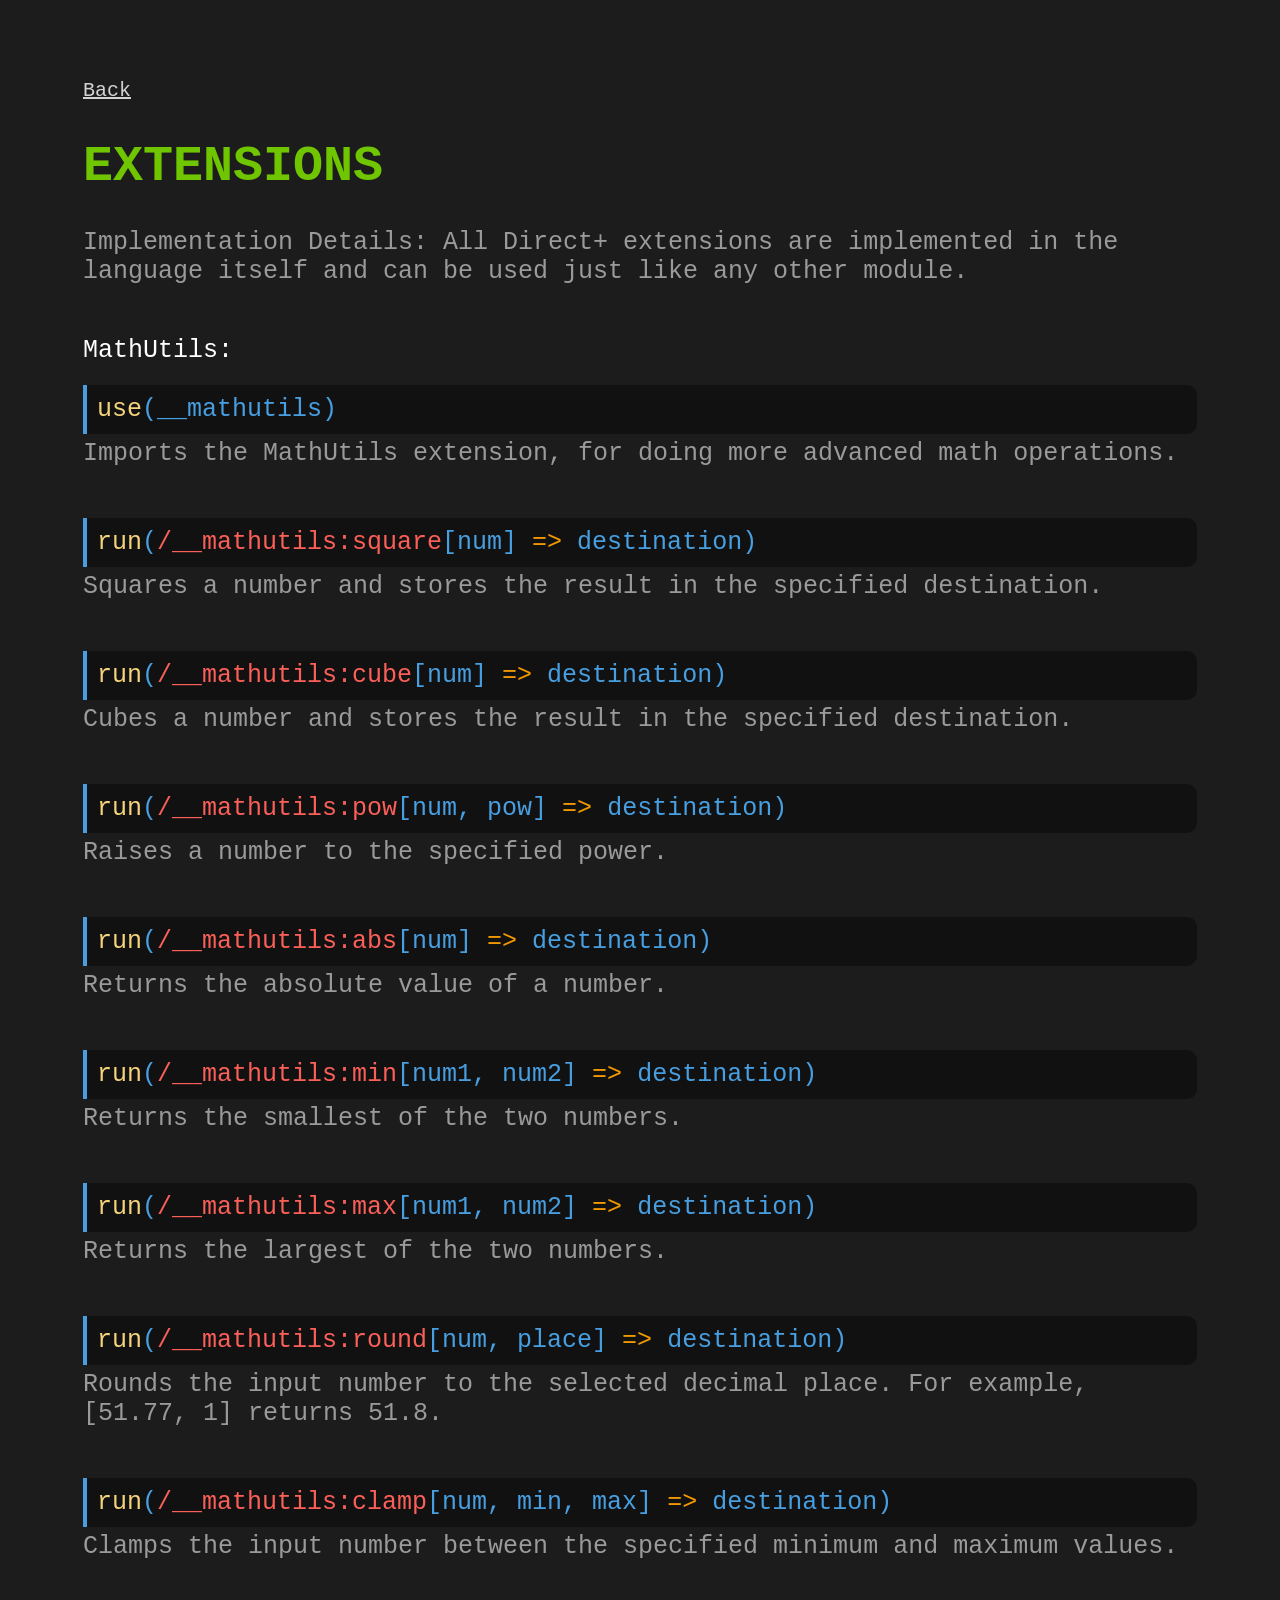
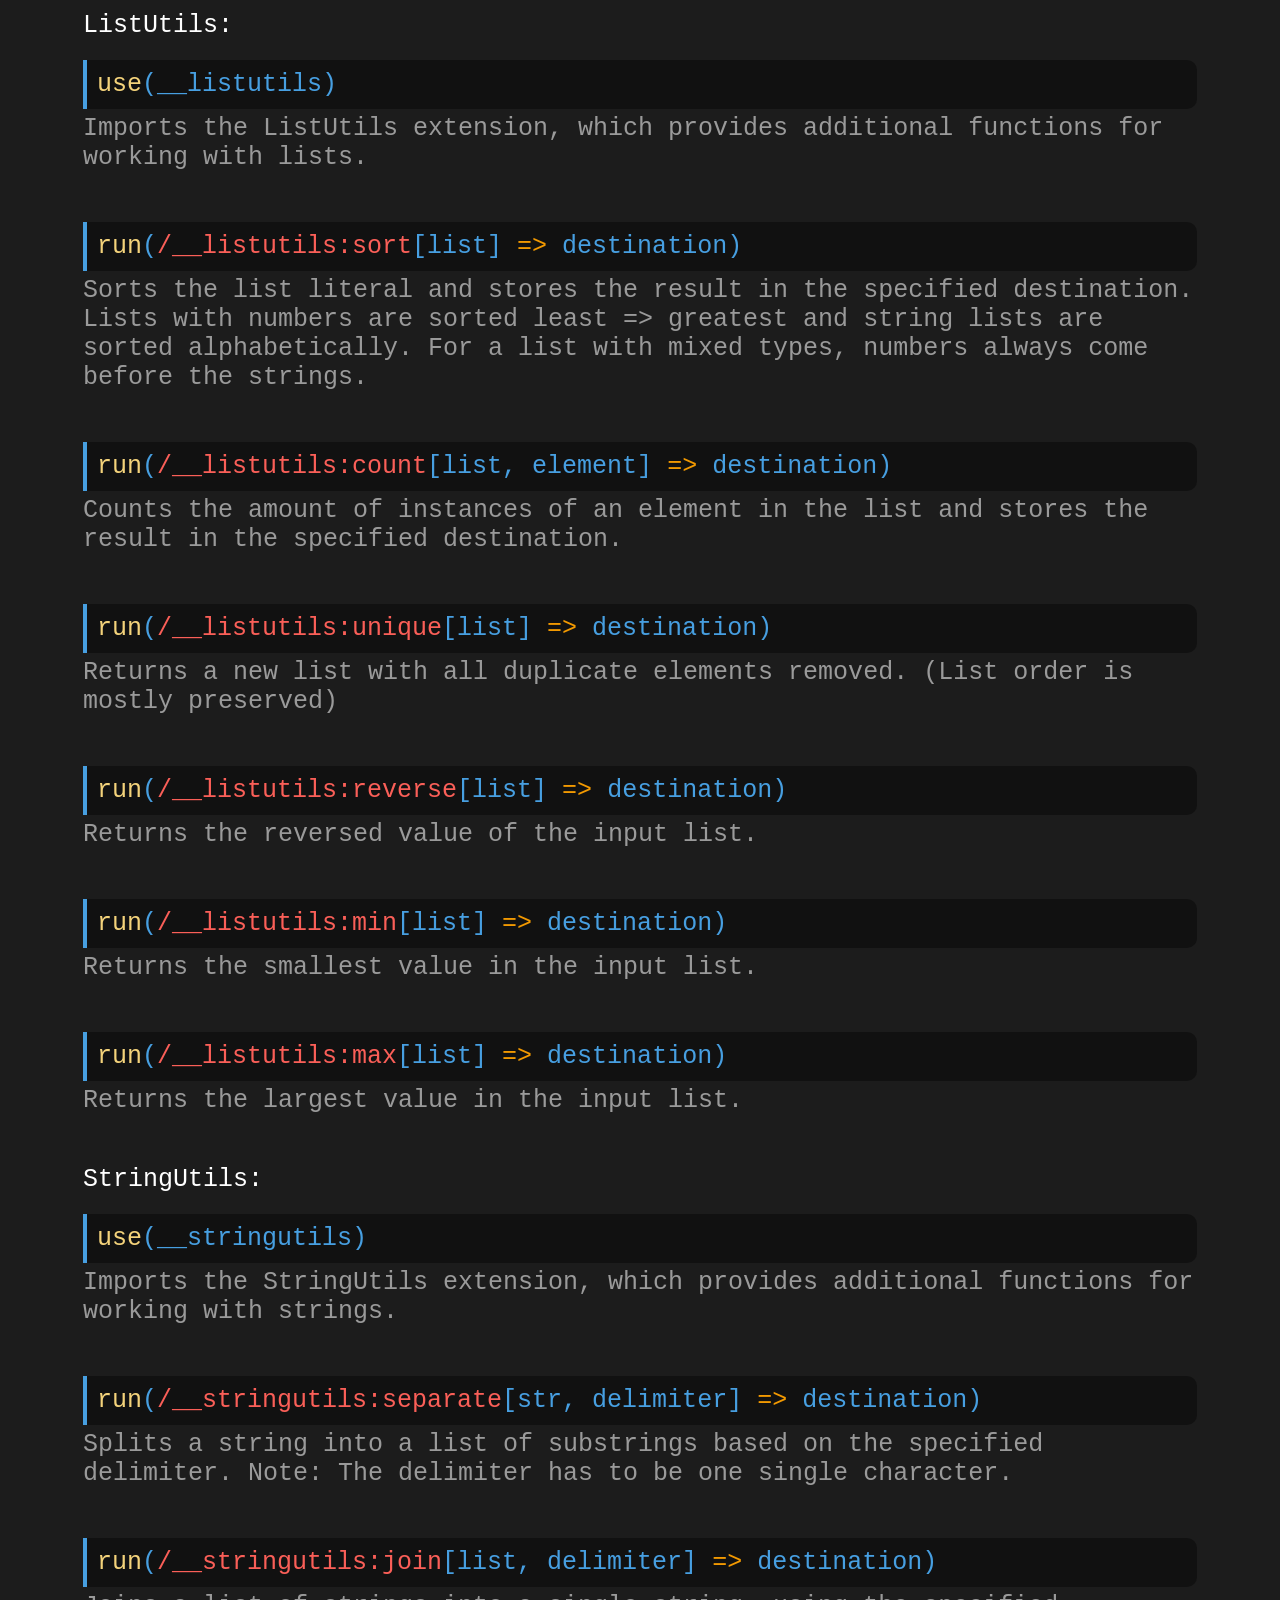
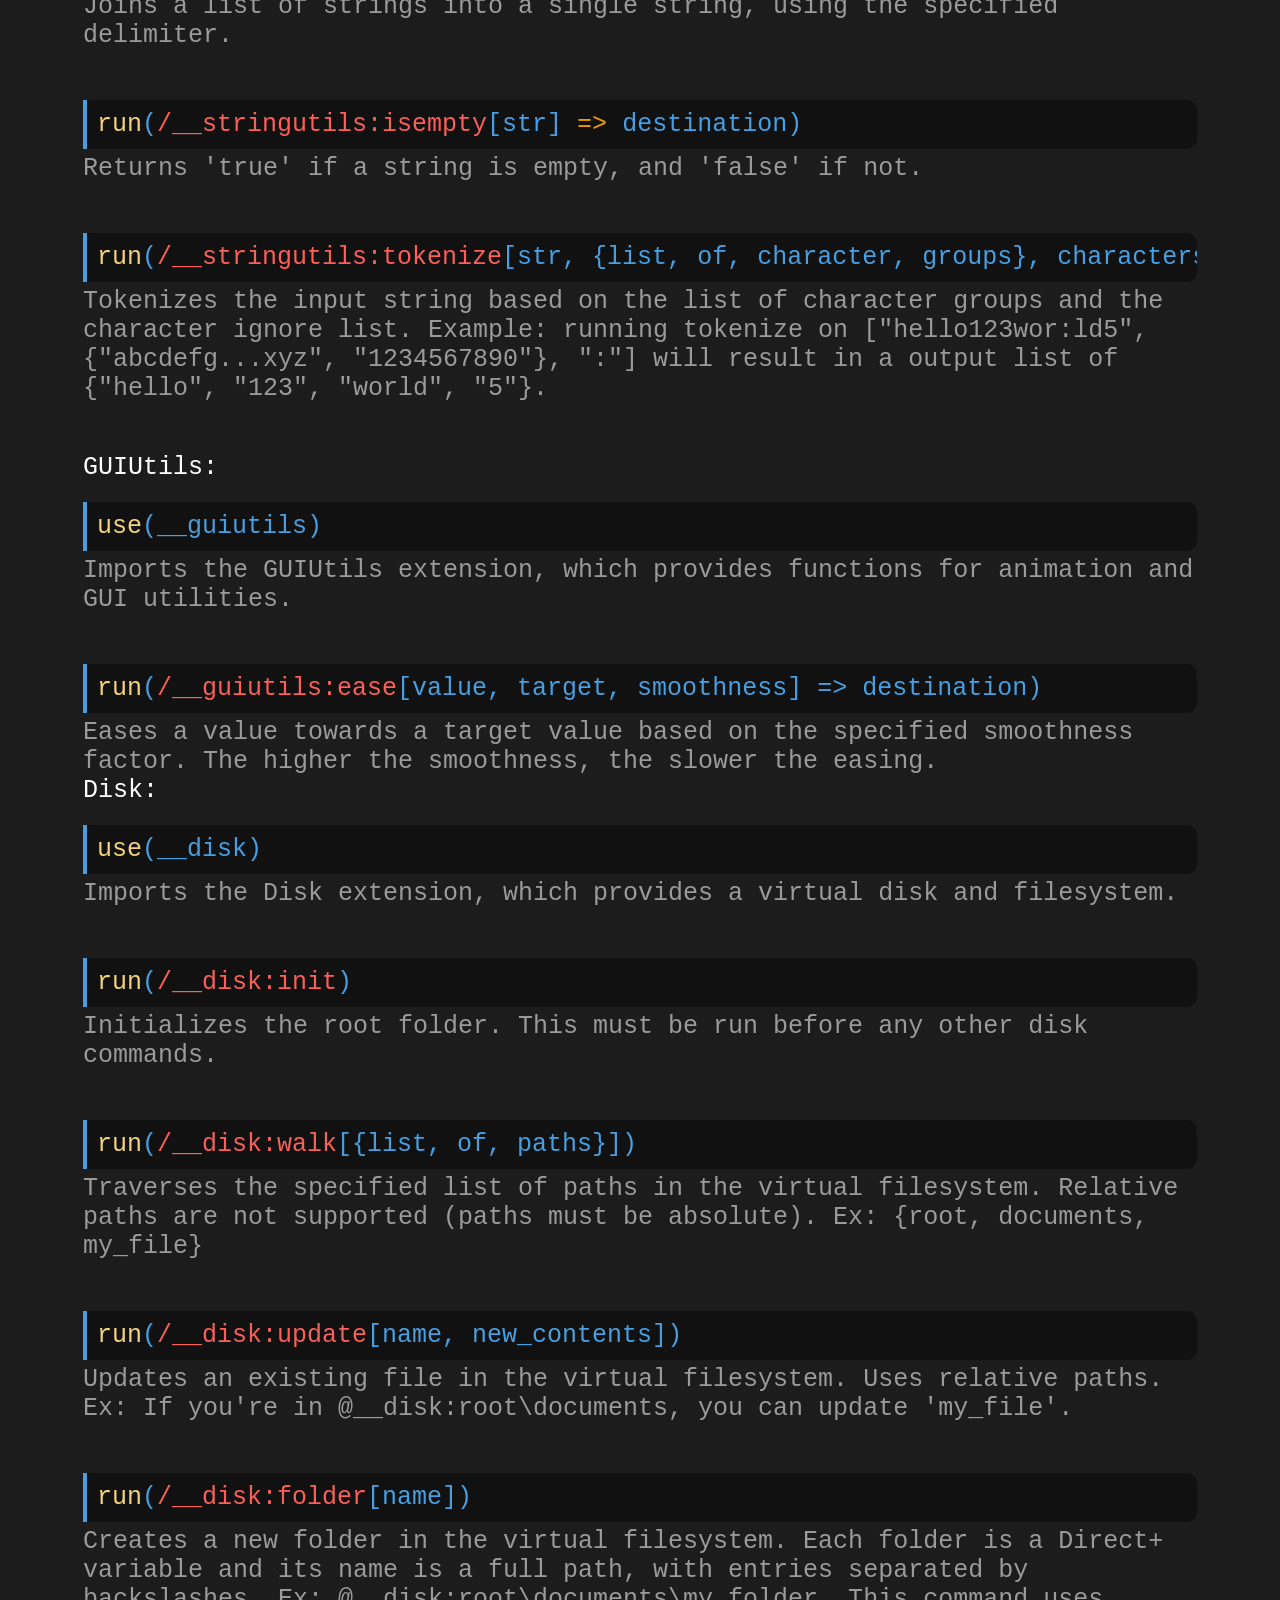
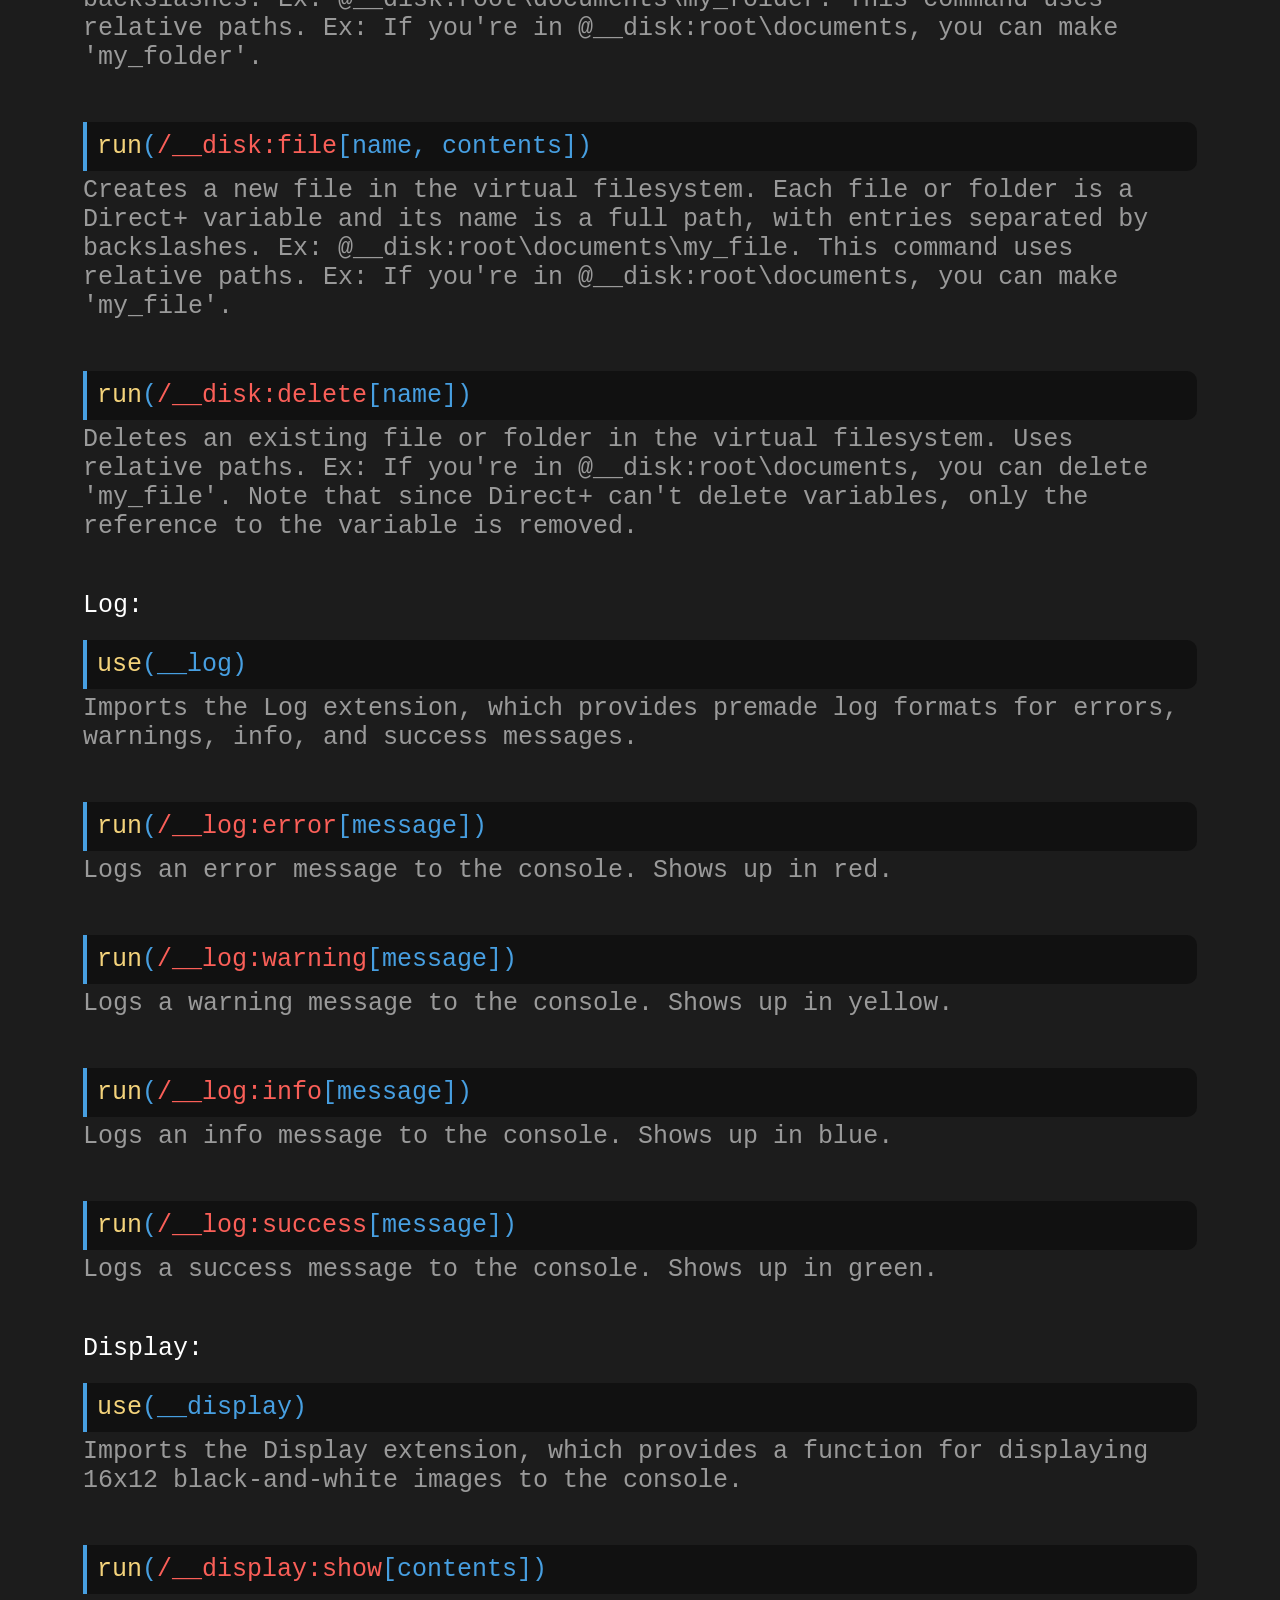
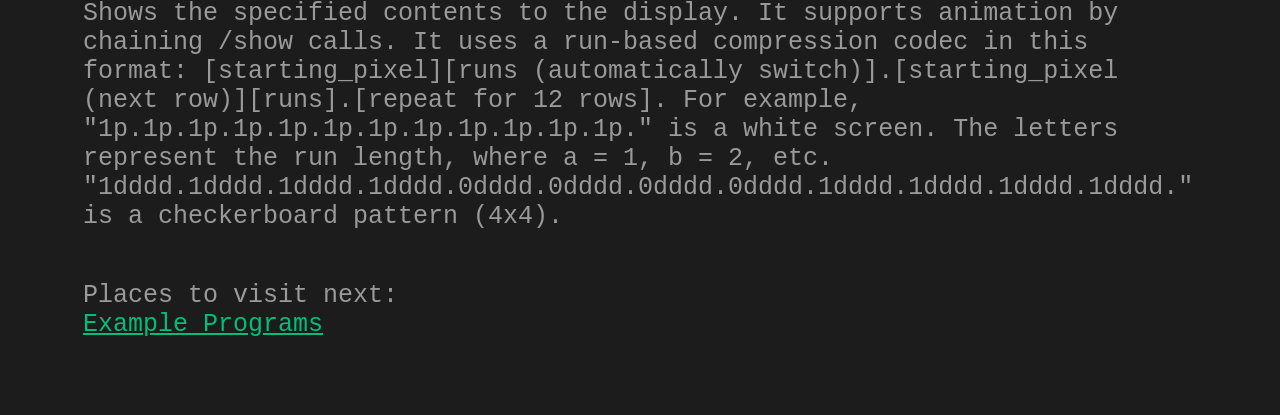
<file: docs/extensions.html>
<!DOCTYPE html>
<html lang="en">
    <head>
        <title>Extensions - Direct+ Official Documentation</title>
        <meta charset="UTF-8">
        <link rel="stylesheet" href="styles.css">
        <link rel="icon" type="image/x-icon" href="images/favicon.ico">
    </head>
    <body>
        <div class="Extensions">
            <div class="Text">
                <div class="Title">
                    <a href="index.html" class="Back">Back</a> 
                    <h1>EXTENSIONS</h1>

                    <span class="Explanation">Implementation Details: All Direct+ extensions are implemented in the language itself and can be used just like any other module.</span>
                    <div class="WideBreak"></div>

                    <span class="White" id="MathUtils">MathUtils: </span>
                    <div class="Break"></div>

                    <div class="CodeBlock">
                        <span class="Keyword">use</span><span class="Argument">(__mathutils)</span>
                    </div>
                    <div class="Explanation">Imports the MathUtils extension, for doing more advanced math operations.</div>
                    <div class="WideBreak"></div>

                    <div class="CodeBlock">
                        <span class="Keyword">run</span><span class="Argument">(<span class="Label">/__mathutils:square</span>[num]<span class="Arrow"> => </span>destination)</span>
                    </div>
                    <div class="Explanation">Squares a number and stores the result in the specified destination.</div>
                    <div class="WideBreak"></div>

                    <div class="CodeBlock">
                        <span class="Keyword">run</span><span class="Argument">(<span class="Label">/__mathutils:cube</span>[num]<span class="Arrow"> => </span>destination)</span>
                    </div>
                    <div class="Explanation">Cubes a number and stores the result in the specified destination.</div>
                    <div class="WideBreak"></div>

                    <div class="CodeBlock">
                        <span class="Keyword">run</span><span class="Argument">(<span class="Label">/__mathutils:pow</span>[num, pow]<span class="Arrow"> => </span>destination)</span>
                    </div>
                    <div class="Explanation">Raises a number to the specified power.</div>
                    <div class="WideBreak"></div>

                    <div class="CodeBlock">
                        <span class="Keyword">run</span><span class="Argument">(<span class="Label">/__mathutils:abs</span>[num]<span class="Arrow"> => </span>destination)</span>
                    </div>
                    <div class="Explanation">Returns the absolute value of a number.</div>
                    <div class="WideBreak"></div>

                    <div class="CodeBlock">
                        <span class="Keyword">run</span><span class="Argument">(<span class="Label">/__mathutils:min</span>[num1, num2]<span class="Arrow"> => </span>destination)</span>
                    </div>
                    <div class="Explanation">Returns the smallest of the two numbers.</div>
                    <div class="WideBreak"></div>

                    <div class="CodeBlock">
                        <span class="Keyword">run</span><span class="Argument">(<span class="Label">/__mathutils:max</span>[num1, num2]<span class="Arrow"> => </span>destination)</span>
                    </div>
                    <div class="Explanation">Returns the largest of the two numbers.</div>
                    <div class="WideBreak"></div>

                    <div class="CodeBlock">
                        <span class="Keyword">run</span><span class="Argument">(<span class="Label">/__mathutils:round</span>[num, place]<span class="Arrow"> => </span>destination)</span>
                    </div>
                    <div class="Explanation">Rounds the input number to the selected decimal place. For example, [51.77, 1] returns 51.8.</div>
                    <div class="WideBreak"></div>

                    <div class="CodeBlock">
                        <span class="Keyword">run</span><span class="Argument">(<span class="Label">/__mathutils:clamp</span>[num, min, max]<span class="Arrow"> => </span>destination)</span>
                    </div>
                    <div class="Explanation">Clamps the input number between the specified minimum and maximum values.</div>
                    <div class="WideBreak"></div>

                    <span class="White" id="ListUtils">ListUtils: </span>
                    <div class="Break"></div>

                    <div class="CodeBlock">
                        <span class="Keyword">use</span><span class="Argument">(__listutils)</span>
                    </div>
                    <div class="Explanation">Imports the ListUtils extension, which provides additional functions for working with lists.</div>
                    <div class="WideBreak"></div>

                    <div class="CodeBlock">
                        <span class="Keyword">run</span><span class="Argument">(<span class="Label">/__listutils:sort</span>[list]<span class="Arrow"> => </span>destination)</span>
                    </div>
                    <div class="Explanation">Sorts the list literal and stores the result in the specified destination. Lists with numbers are sorted least => greatest and string lists are sorted alphabetically. For a list with mixed types, numbers always come before the strings.</div>
                    <div class="WideBreak"></div>

                    <div class="CodeBlock">
                        <span class="Keyword">run</span><span class="Argument">(<span class="Label">/__listutils:count</span>[list, element]<span class="Arrow"> => </span>destination)</span>
                    </div>
                    <div class="Explanation">Counts the amount of instances of an element in the list and stores the result in the specified destination.</div>
                    <div class="WideBreak"></div>

                    <div class="CodeBlock">
                        <span class="Keyword">run</span><span class="Argument">(<span class="Label">/__listutils:unique</span>[list]<span class="Arrow"> => </span>destination)</span>
                    </div>
                    <div class="Explanation">Returns a new list with all duplicate elements removed. (List order is mostly preserved)</div>
                    <div class="WideBreak"></div>

                    <div class="CodeBlock">
                        <span class="Keyword">run</span><span class="Argument">(<span class="Label">/__listutils:reverse</span>[list]<span class="Arrow"> => </span>destination)</span>
                    </div>
                    <div class="Explanation">Returns the reversed value of the input list.</div>
                    <div class="WideBreak"></div>

                    <div class="CodeBlock">
                        <span class="Keyword">run</span><span class="Argument">(<span class="Label">/__listutils:min</span>[list]<span class="Arrow"> => </span>destination)</span>
                    </div>
                    <div class="Explanation">Returns the smallest value in the input list.</div>
                    <div class="WideBreak"></div>

                    <div class="CodeBlock">
                        <span class="Keyword">run</span><span class="Argument">(<span class="Label">/__listutils:max</span>[list]<span class="Arrow"> => </span>destination)</span>
                    </div>
                    <div class="Explanation">Returns the largest value in the input list.</div>
                    <div class="WideBreak"></div>

                    <span class="White" id="StringUtils">StringUtils: </span>
                    <div class="Break"></div>

                    <div class="CodeBlock">
                        <span class="Keyword">use</span><span class="Argument">(__stringutils)</span> 
                    </div>
                    <div class="Explanation">Imports the StringUtils extension, which provides additional functions for working with strings.</div>
                    <div class="WideBreak"></div>

                    <div class="CodeBlock">
                        <span class="Keyword">run</span><span class="Argument">(<span class="Label">/__stringutils:separate</span>[str, delimiter]<span class="Arrow"> => </span>destination)</span>
                    </div>
                    <div class="Explanation">Splits a string into a list of substrings based on the specified delimiter. Note: The delimiter has to be one single character.</div>
                    <div class="WideBreak"></div>

                    <div class="CodeBlock">
                        <span class="Keyword">run</span><span class="Argument">(<span class="Label">/__stringutils:join</span>[list, delimiter]<span class="Arrow"> => </span>destination)</span>
                    </div>
                    <div class="Explanation">Joins a list of strings into a single string, using the specified delimiter.</div>
                    <div class="WideBreak"></div>

                    <div class="CodeBlock">
                        <span class="Keyword">run</span><span class="Argument">(<span class="Label">/__stringutils:isempty</span>[str]<span class="Arrow"> => </span>destination)</span>
                    </div>
                    <div class="Explanation">Returns 'true' if a string is empty, and 'false' if not.</div>
                    <div class="WideBreak"></div>

                    <div class="CodeBlock">
                        <span class="Keyword">run</span><span class="Argument">(<span class="Label">/__stringutils:tokenize</span>[str, {list, of, character, groups}, characters_to_ignore]<span class="Arrow"> => </span>destination)</span>
                    </div>
                    <div class="Explanation">Tokenizes the input string based on the list of character groups and the character ignore list. Example: running tokenize on ["hello123wor:ld5", {"abcdefg...xyz", "1234567890"}, ":"] will result in a output list of {"hello", "123", "world", "5"}.</div>
                    <div class="WideBreak"></div>

                    <span class="White" id="Disk">GUIUtils: </span>
                    <div class="Break"></div>

                    <div class="CodeBlock">
                        <span class="Keyword">use</span><span class="Argument">(__guiutils)</span>
                    </div>
                    <div class="Explanation">Imports the GUIUtils extension, which provides functions for animation and GUI utilities.</div>
                    <div class="WideBreak"></div>

                    <div class="CodeBlock">
                        <span class="Keyword">run</span><span class="Argument">(<span class="Label">/__guiutils:ease</span>[value, target, smoothness] => destination)</span>
                    </div>
                    <div class="Explanation">Eases a value towards a target value based on the specified smoothness factor. The higher the smoothness, the slower the easing.</div>

                    <span class="White" id="Disk">Disk: </span>
                    <div class="Break"></div>

                    <div class="CodeBlock">
                        <span class="Keyword">use</span><span class="Argument">(__disk)</span>
                    </div>
                    <div class="Explanation">Imports the Disk extension, which provides a virtual disk and filesystem.</div>
                    <div class="WideBreak"></div>

                    <div class="CodeBlock">
                        <span class="Keyword">run</span><span class="Argument">(<span class="Label">/__disk:init</span>)</span>
                    </div>
                    <div class="Explanation">Initializes the root folder. This must be run before any other disk commands.</div>
                    <div class="WideBreak"></div>

                    <div class="CodeBlock">
                        <span class="Keyword">run</span><span class="Argument">(<span class="Label">/__disk:walk</span>[{list, of, paths}])</span>
                    </div>
                    <div class="Explanation">Traverses the specified list of paths in the virtual filesystem. Relative paths are not supported (paths must be absolute). Ex: {root, documents, my_file}</div>
                    <div class="WideBreak"></div>

                    <div class="CodeBlock">
                        <span class="Keyword">run</span><span class="Argument">(<span class="Label">/__disk:update</span>[name, new_contents])</span>
                    </div>
                    <div class="Explanation">Updates an existing file in the virtual filesystem. Uses relative paths. Ex: If you're in @__disk:root\documents, you can update 'my_file'.</div>
                    <div class="WideBreak"></div>

                    <div class="CodeBlock">
                        <span class="Keyword">run</span><span class="Argument">(<span class="Label">/__disk:folder</span>[name])</span>
                    </div>
                    <div class="Explanation">Creates a new folder in the virtual filesystem. Each folder is a Direct+ variable and its name is a full path, with entries separated by backslashes. Ex: @__disk:root\documents\my_folder. This command uses relative paths. Ex: If you're in @__disk:root\documents, you can make 'my_folder'.</div>
                    <div class="WideBreak"></div>

                    <div class="CodeBlock">
                        <span class="Keyword">run</span><span class="Argument">(<span class="Label">/__disk:file</span>[name, contents])</span>
                    </div>
                    <div class="Explanation">Creates a new file in the virtual filesystem. Each file or folder is a Direct+ variable and its name is a full path, with entries separated by backslashes. Ex: @__disk:root\documents\my_file. This command uses relative paths. Ex: If you're in @__disk:root\documents, you can make 'my_file'.</div>
                    <div class="WideBreak"></div>

                    <div class="CodeBlock">
                        <span class="Keyword">run</span><span class="Argument">(<span class="Label">/__disk:delete</span>[name])</span>
                    </div>
                    <div class="Explanation">Deletes an existing file or folder in the virtual filesystem. Uses relative paths. Ex: If you're in @__disk:root\documents, you can delete 'my_file'. Note that since Direct+ can't delete variables, only the reference to the variable is removed.</div>
                    <div class="WideBreak"></div>

                    <span class="White" id="Log">Log: </span>
                    <div class="Break"></div>

                    <div class="CodeBlock">
                        <span class="Keyword">use</span><span class="Argument">(__log)</span>
                    </div>
                    <div class="Explanation">Imports the Log extension, which provides premade log formats for errors, warnings, info, and success messages.</div>
                    <div class="WideBreak"></div>

                    <div class="CodeBlock">
                        <span class="Keyword">run</span><span class="Argument">(<span class="Label">/__log:error</span>[message])</span>
                    </div>
                    <div class="Explanation">Logs an error message to the console. Shows up in red.</div>
                    <div class="WideBreak"></div>

                    <div class="CodeBlock">
                        <span class="Keyword">run</span><span class="Argument">(<span class="Label">/__log:warning</span>[message])</span>
                    </div>
                    <div class="Explanation">Logs a warning message to the console. Shows up in yellow.</div>
                    <div class="WideBreak"></div>

                    <div class="CodeBlock">
                        <span class="Keyword">run</span><span class="Argument">(<span class="Label">/__log:info</span>[message])</span>
                    </div>
                    <div class="Explanation">Logs an info message to the console. Shows up in blue.</div>
                    <div class="WideBreak"></div>

                    <div class="CodeBlock">
                        <span class="Keyword">run</span><span class="Argument">(<span class="Label">/__log:success</span>[message])</span>
                    </div>
                    <div class="Explanation">Logs a success message to the console. Shows up in green.</div>
                    <div class="WideBreak"></div>

                    <span class="White" id="Display">Display: </span>
                    <div class="Break"></div>

                    <div class="CodeBlock">
                        <span class="Keyword">use</span><span class="Argument">(__display)</span>
                    </div>
                    <div class="Explanation">Imports the Display extension, which provides a function for displaying 16x12 black-and-white images to the console.</div>
                    <div class="WideBreak"></div>

                    <div class="CodeBlock">
                        <span class="Keyword">run</span><span class="Argument">(<span class="Label">/__display:show</span>[contents])</span>
                    </div>
                    <div class="Explanation">Shows the specified contents to the display. It supports animation by chaining /show calls. It uses a run-based compression codec in this format: [starting_pixel][runs (automatically switch)].[starting_pixel (next row)][runs].[repeat for 12 rows]. For example, "1p.1p.1p.1p.1p.1p.1p.1p.1p.1p.1p.1p." is a white screen. The letters represent the run length, where a = 1, b = 2, etc. "1dddd.1dddd.1dddd.1dddd.0dddd.0dddd.0dddd.0dddd.1dddd.1dddd.1dddd.1dddd." is a checkerboard pattern (4x4).</div>
                    <div class="WideBreak"></div>

                    <div class="Explanation">Places to visit next:</div>
                    <div class="Explanation"><a class="LinkExamplePrograms" href="exampleprograms.html">Example Programs</a></div>
                </div>
            </div>
        </div>
    </body>
</html>
</file>
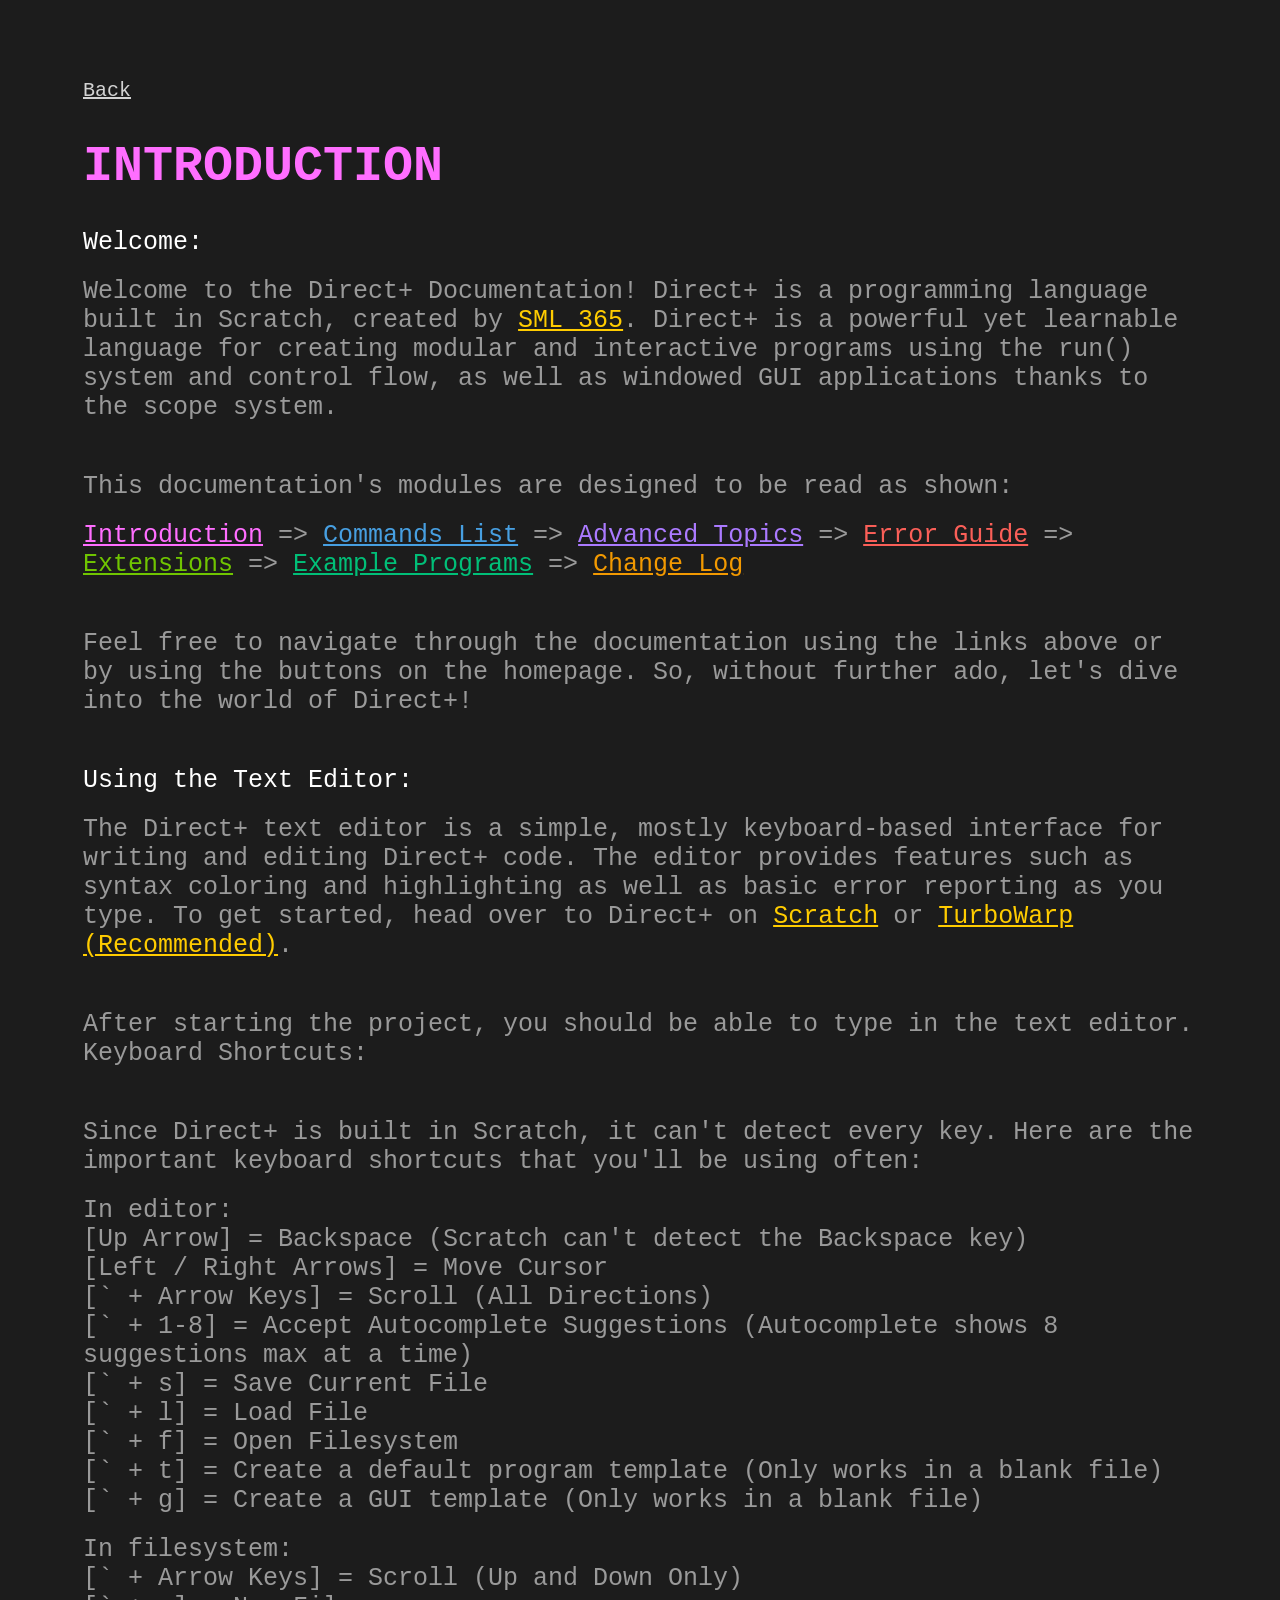
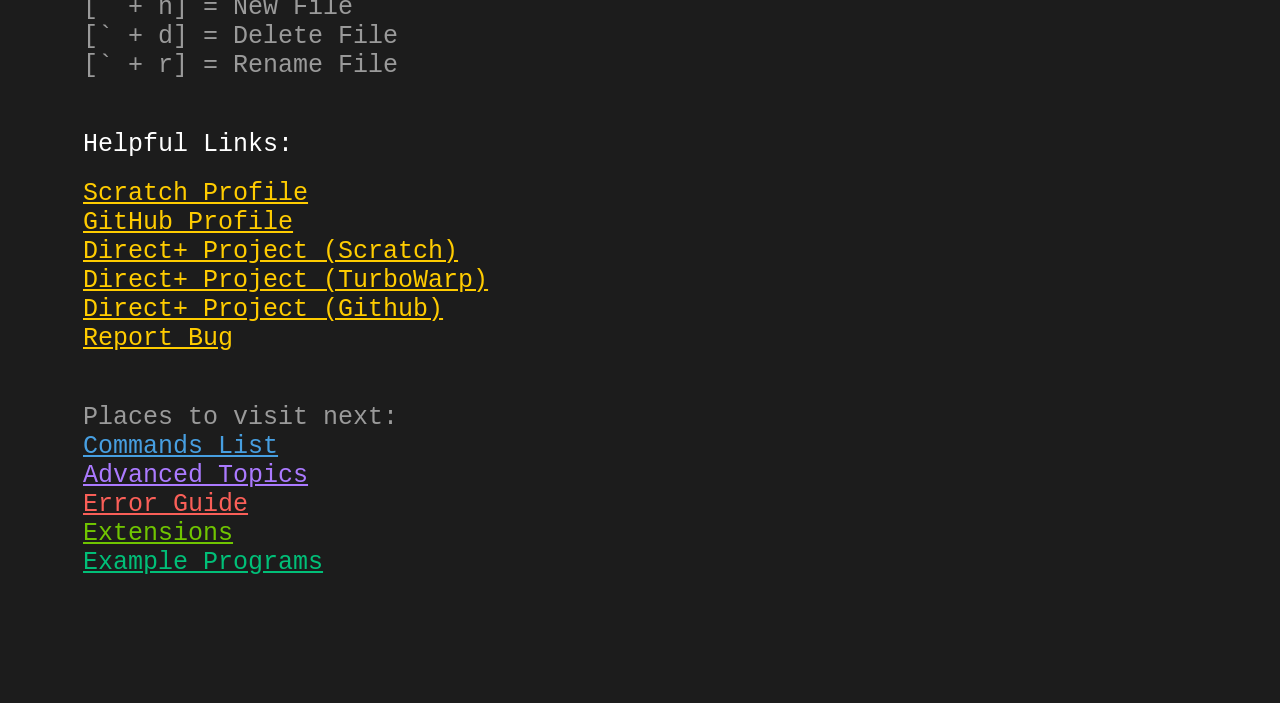
<file: docs/introduction.html>
<!DOCTYPE html>
<html>
    <head>
        <title>Direct+ Official Documentation - Introduction</title>
        <meta charset="UTF-8">
        <link rel="stylesheet" href="styles.css">
        <link rel="icon" type="image/x-icon" href="images/favicon.ico">
    </head>
    <body>
        <div class="Introduction">
            <div class="Text">
                <div class="Title">
                    <a href="index.html" class="Back">Back</a> 
                    <h1>INTRODUCTION</h1>

                    <span class="White" id="Welcome">Welcome: </span> 
                    <div class="Break"></div>

                    <div class="Explanation">Welcome to the Direct+ Documentation! Direct+ is a programming language built in Scratch, created by <a href="https://scratch.mit.edu/users/SML_365/" target="_blank" class="Link">SML_365</a>. Direct+ is a powerful yet learnable language for creating modular and interactive programs using the run() system and control flow, as well as windowed GUI applications thanks to the scope system.</div>
                    <div class="WideBreak"></div>

                    <div class="Explanation">This documentation's modules are designed to be read as shown:</div>
                    <div class="Break"></div>
                    
                    <div class="Explanation"><a href="introduction.html" class="LinkIntroduction">Introduction</a> => <a href="commandslist.html" class="LinkCommandsList">Commands List</a> => <a href="advancedtopics.html" class="LinkAdvancedTopics">Advanced Topics</a> => <a href="errorguide.html" class="LinkErrorGuide">Error Guide</a> => <a href="extensions.html" class="LinkExtensions">Extensions</a> => <a href="exampleprograms.html" class="LinkExamplePrograms">Example Programs</a> => <a href="changelog.html" class="LinkChangeLog">Change Log</a></div>
                    <div class="WideBreak"></div>

                    <div class="Explanation">Feel free to navigate through the documentation using the links above or by using the buttons on the homepage. So, without further ado, let's dive into the world of Direct+!</div>
                    <div class="WideBreak"></div>

                    <span class="White" id="Editor">Using the Text Editor: </span> 
                    <div class="Break"></div>

                    <div class="Explanation">The Direct+ text editor is a simple, mostly keyboard-based interface for writing and editing Direct+ code. The editor provides features such as syntax coloring and highlighting as well as basic error reporting as you type. To get started, head over to Direct+ on <a href="https://scratch.mit.edu/projects/1183429217" target="_blank" class="Link">Scratch</a> or <a href="https://turbowarp.org/1183429217" target="_blank" class="Link">TurboWarp (Recommended)</a>.</div>
                    <div class="WideBreak"></div>

                    <div class="Explanation">After starting the project, you should be able to type in the text editor. </div>

                    <div class="Explanation">Keyboard Shortcuts: </div>
                    <div class="WideBreak"></div>

                    <div class="Explanation">Since Direct+ is built in Scratch, it can't detect every key. Here are the important keyboard shortcuts that you'll be using often: </div>
                    <div class="Break"></div>

                    <div class="Explanation">In editor: </div>
                    <div class="Explanation">[Up Arrow] = Backspace (Scratch can't detect the Backspace key)</div>
                    <div class="Explanation">[Left / Right Arrows] = Move Cursor</div>
                    <div class="Explanation">[` + Arrow Keys] = Scroll (All Directions)</div>
                    <div class="Explanation">[` + 1-8] = Accept Autocomplete Suggestions (Autocomplete shows 8 suggestions max at a time)</div>
                    <div class="Explanation">[` + s] = Save Current File</div>
                    <div class="Explanation">[` + l] = Load File</div>
                    <div class="Explanation">[` + f] = Open Filesystem</div>
                    <div class="Explanation">[` + t] = Create a default program template (Only works in a blank file)</div>
                    <div class="Explanation">[` + g] = Create a GUI template (Only works in a blank file)</div>
                    <div class="Break"></div>
                    <div class="Explanation">In filesystem: </div>
                    <div class="Explanation">[` + Arrow Keys] = Scroll (Up and Down Only)</div>
                    <div class="Explanation">[` + n] = New File</div>
                    <div class="Explanation">[` + d] = Delete File</div>
                    <div class="Explanation">[` + r] = Rename File</div>
                    <div class="WideBreak"></div>
                    
                    <span class="White" id="Links">Helpful Links:</span>
                    <div class="Break"></div>

                    <div class="Explanation"><a href="https://scratch.mit.edu/users/SML_365" target="_blank" class="Link">Scratch Profile</a></div>
                    <div class="Explanation"><a href="https://github.com/SML365" target="_blank" class="Link">GitHub Profile</a></div>
                    <div class="Explanation"><a href="https://scratch.mit.edu/projects/1183429217" target="_blank" class="Link">Direct+ Project (Scratch)</a></div>
                    <div class="Explanation"><a href="https://turbowarp.org/1183429217" target="_blank" class="Link">Direct+ Project (TurboWarp)</a></div>
                    <div class="Explanation"><a href="https://github.com/DirectPlus/DirectPlus" target="_blank" class="Link">Direct+ Project (Github)</a></div>
                    <div class="Explanation"><a href="https://github.com/SML365/DirectPlus/issues" target="_blank" class="Link">Report Bug</a></div>
                    <div class="WideBreak"></div>

                    <div class="Explanation">Places to visit next:</div>
                    <div class="Explanation"><a class="LinkCommandsList" href="commandslist.html">Commands List</a></div>
                    <div class="Explanation"><a class="LinkAdvancedTopics" href="advancedtopics.html">Advanced Topics</a></div>
                    <div class="Explanation"><a class="LinkErrorGuide" href="errorguide.html">Error Guide</a></div>
                    <div class="Explanation"><a class="LinkExtensions" href="extensions.html">Extensions</a></div>
                    <div class="Explanation"><a class="LinkExamplePrograms" href="exampleprograms.html">Example Programs</a></div>
                    <div class="WideBreak"></div>
                </div>
            </div>
        </div>
    </body>
</html>
</file>
<file: docs/styles.css>
/* SPAN TAGS FOR SYNTAX COLORING */

:root
{
    --fs_span: 25px;
}

.Keyword
{
    color: #f4d37b;
    font-size: var(--fs_span);
       
}

.Argument
{
    color: #479fe1;
    font-size: var(--fs_span);  
}

.String
{
    color: #70c501;
    font-size: var(--fs_span);
}

.Variable
{
    color: #ff6eff;
    font-size: var(--fs_span);
}

.Double
{
    color: #01bf78;
    font-size: var(--fs_span);
}

.Bool
{
    color: #AB7AFF;
    font-size: var(--fs_span);
}

.Label
{
    color: #fa5f58;
    font-size: var(--fs_span);
}

.Operator
{
    color: #fa5f58;
    font-size: var(--fs_span);
}

.Terminator
{
    color: #f29901;
    font-size: var(--fs_span);
}

.Newline
{
    color: #f29901;
    font-size: var(--fs_span);
}

.Arrow
{
    color: #f29901;
    font-size: var(--fs_span);
}

.Comment
{
    color: #8e8e8e;
    font-size: var(--fs_span);
}

.White
{
    color: white;
    font-size: var(--fs_span);
}

.Gray
{
    color: lightgray;
    font-size: var(--fs_span);
}

.Explanation
{
    color: #9a9a9a;
    font-size: var(--fs_span);
}

.CodeBlock
{

    background: #111;
    border-left: 4px solid #479fe1;
    font-family: monospace;

    padding: 10px;
    border-top-right-radius: 10px;
    border-bottom-right-radius: 10px;

    margin-bottom: 5px;

    overflow-x: auto;
    white-space: nowrap;
}

.Break
{
    height: 20px;
}

.WideBreak
{
    height: 50px;
}

/* GLOBAL CSS */
body
{
    background: #1c1c1c;
}

.LinkIntroduction
{
    color: #ff6eff;
}

.LinkCommandsList
{
    color: #479fe1;
}

.LinkAdvancedTopics
{
    color: #AB7AFF;
}

.LinkExtensions
{
    color: #70c501;
}

.LinkErrorGuide
{
    color: #fa5f58;
}

.LinkExamplePrograms
{
    color: #01bf78;
}

.LinkChangeLog
{
    color: #f29901;
}

.LinkGray
{
    color: gray;
}

.Link
{
    color: rgb(255, 204, 0);
}

.Back
{
    color: lightgray;
    font-size: 20px;
}

.Introduction .Text,
.CommandsList .Text, 
.AdvancedTopics .Text,
.ChangeLog .Text,
.ErrorGuide .Text,
.ExamplePrograms .Text,
.Extensions .Text
{
    margin: 75px;
    font-family: monospace;
}

/* INDEX.HTML CSS */

.Landing
{
    margin-top: 100px;
}


.Landing .Text
{
    font-family: monospace;

    display: flex;
    flex-direction: column;
    align-items: center;
    justify-content: center;
    height: 80vh;
}

.Landing .Text .Title
{
    color: white;
    font-size: 40px;

    display: flex;
    flex-direction: column;
    align-items: center;
}

.Landing .Text .Explanation
{
    position: relative;
    bottom: 70px;
}

.Landing .Text .NavButtons
{
    position: relative;
    bottom: 20px;
}

.Landing .Text .NavButtons .IntroductionButton, .Landing .Text .NavButtons .CommandsListButton, .Landing .Text .NavButtons .ExtensionsButton, .Landing .Text .NavButtons .ErrorGuideButton, .Landing .Text .NavButtons .AdvancedTopicsButton, .Landing .Text .NavButtons .ChangeLogButton, .Landing .Text .NavButtons .ProgramsButton
{
    background-color: #3c3c3c;
    padding: 10px;
    border: none;
    border-radius: 20px;
    
    color: white;
    font-family: inherit;
    
    width: 150px;
    margin: 10px;

    transition: background-color 0.25s ease;
}

.Landing .Text .NavButtons .IntroductionButton:hover
{
    background-color: #ff6eff;;
    cursor: pointer;
}

.Landing .Text .NavButtons .CommandsListButton:hover
{
    background-color: #479fe1;
    cursor: pointer;
}


.Landing .Text .NavButtons .ExtensionsButton:hover
{
    background-color: #70c501;
    cursor: pointer;
}

.Landing .Text .NavButtons .ErrorGuideButton:hover
{
    background-color: #fa5f58;
    cursor: pointer;
}

.Landing .Text .NavButtons .AdvancedTopicsButton:hover
{
    background-color: #AB7AFF;
    cursor: pointer;
}

.Landing .Text .NavButtons .ChangeLogButton:hover
{
    background-color: #f29901;
    cursor: pointer;
}

.Landing .Text .NavButtons .ProgramsButton:hover
{
    background-color: #01bf78;
    cursor: pointer;
}

/* INTRODUCTION.HTML CSS */

.Introduction .Text .Title
{
    color: #ff6eff;
    font-size: 25px;
}

/* COMMANDSLIST.HTML CSS */

.CommandsList .Text .Title
{
    color: #479fe1;
    font-size: 25px;
}

/* ADVANCEDTOPICS.HTML CSS */

.AdvancedTopics .Text .Title
{
    color: #AB7AFF;
    font-size: 25px;
}

/* EXTENSIONS.HTML CSS */

.Extensions .Text .Title
{
    color: #70c501;
    font-size: 25px;
}

/* ERRORGUIDE.HTML CSS */

.ErrorGuide .Text .Title
{
    color: #fa5f58;
    font-size: 25px;
}

/* EXAMPLEPROGRAMS.HTML CSS */

.ExamplePrograms .Text .Title
{
    color: #01bf78;
    font-size: 25px;
}

/* CHANGELOG.HTML CSS */

.ChangeLog .Text .Title
{
    color: #f29901;
    font-size: 25px;
}

.ChangeLog .Text .Gray
{
    font-size: 15px;
}

/* OTHER CSS THINGS */

.Footer
{
    font-size: 15px;
    margin: 30px;
    font-family: monospace;
    display: flex;
    justify-content: center;
    padding: 20px;

    position: relative;
    top: 50px;
}

.Footer a
{
    padding: 20px;
    font-weight: bold;
}

.Logo {
    position: relative;
    top: 25px;
    width: 120px;
    height: 120px;
    margin-bottom: 20px;
    border-radius: 15px;
}

pre {
    white-space: pre-wrap;
    overflow-wrap: break-word;
    max-width: 100%;
}
</file>
